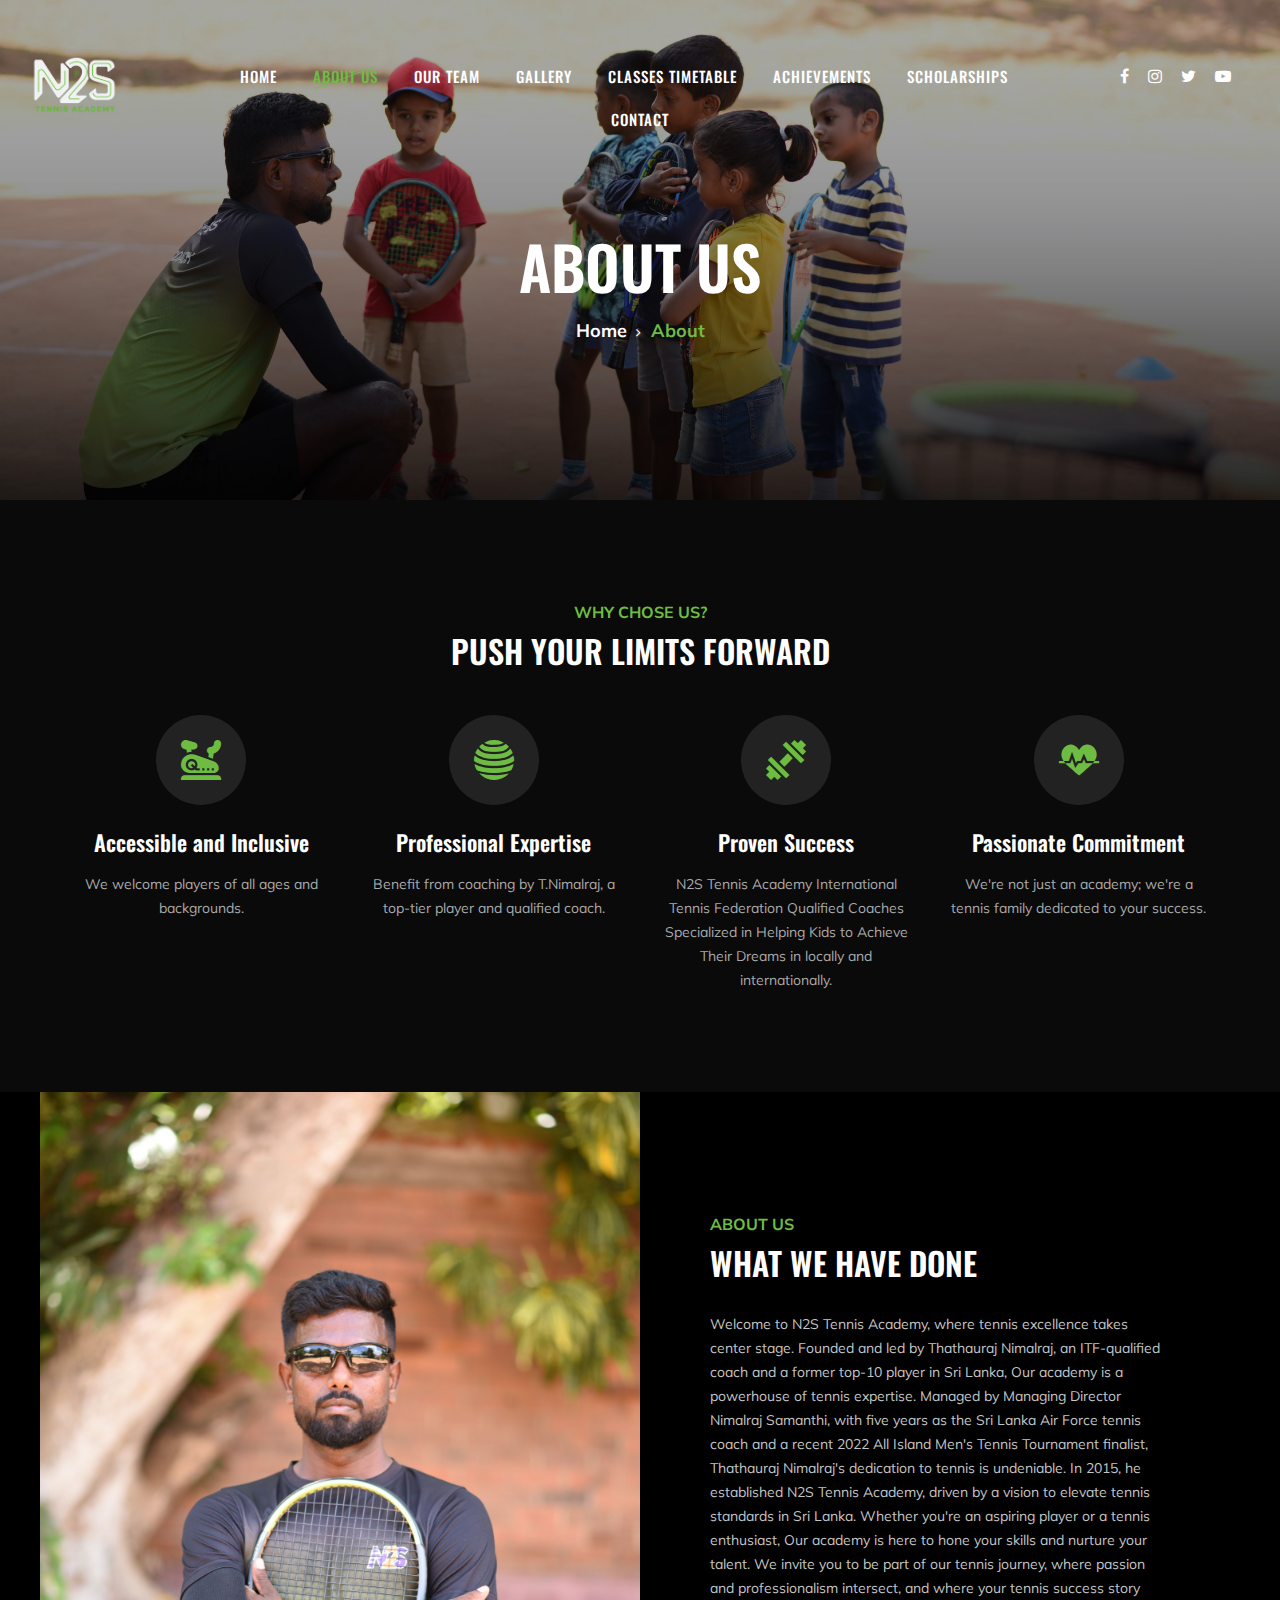
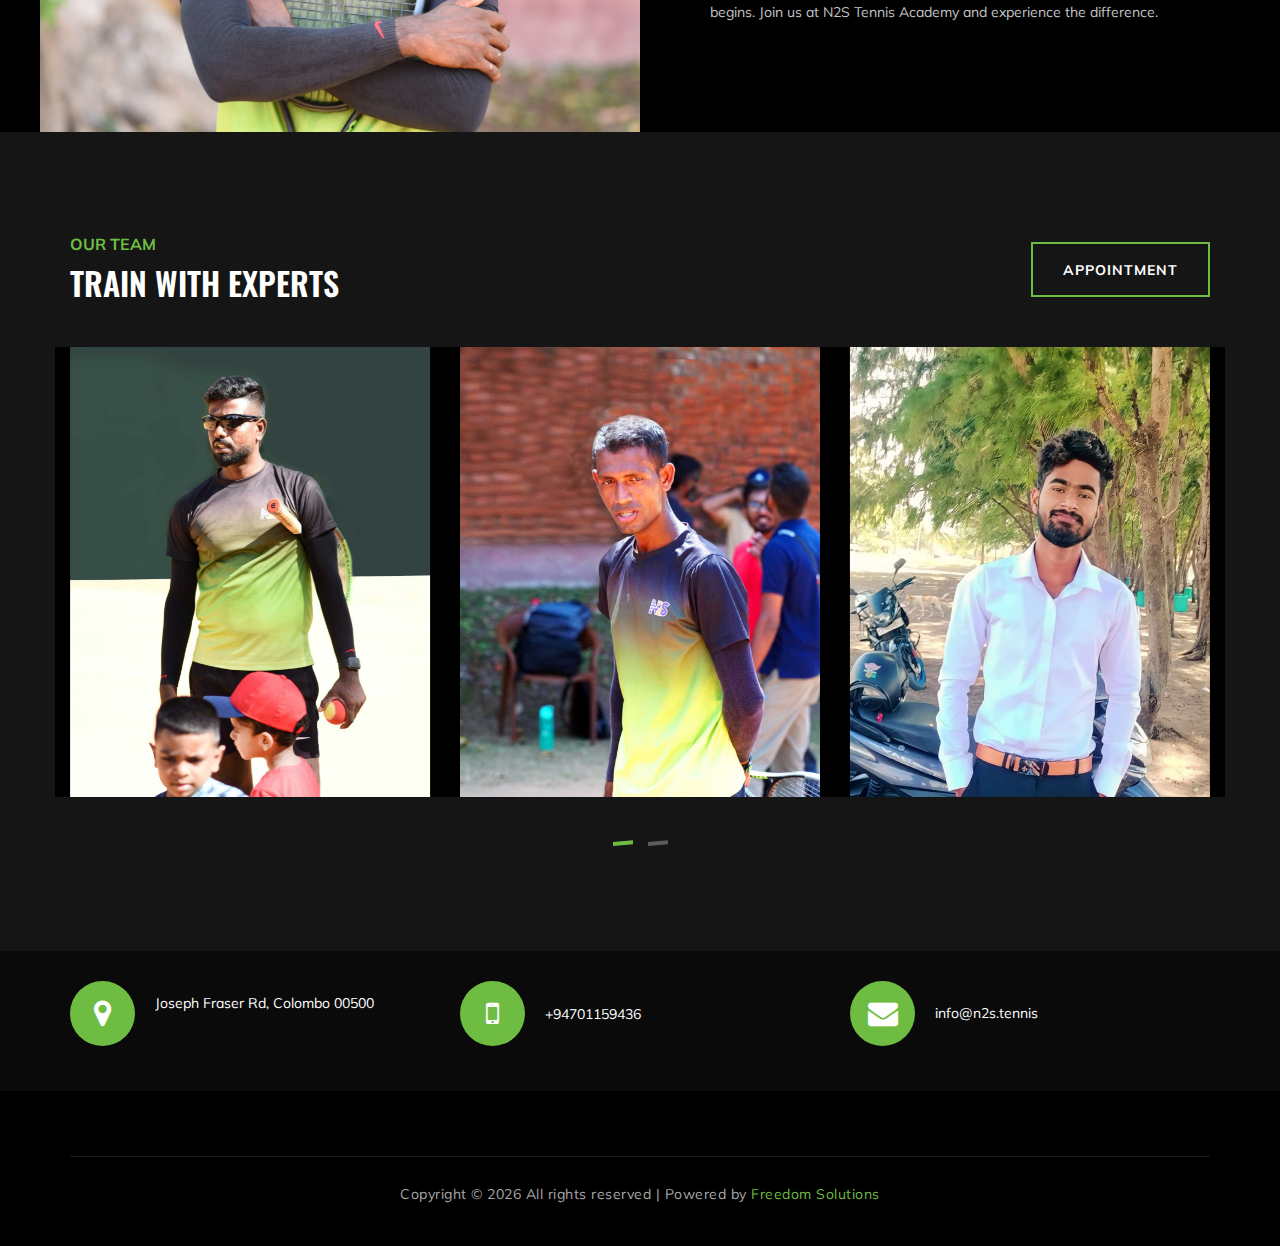
<file: about-us.html>
<!DOCTYPE html>
<html lang="zxx">

    <head>
        <meta charset="UTF-8">
        <meta name="description"
            content="Welcome to N2S Tennis Academy, where tennis excellence takes center stage. Founded and led by Thathauraj Nimalraj, an ITF-qualified coach and a former top-10 player in Sri Lanka, our academy is a powerhouse of tennis expertise. Managed by Managing Director Nimalraj Samanthi, with five years as the Sri Lanka Air Force tennis coach and a recent 2022 All Island Men's Tennis Tournament finalist, Thathauraj Nimalraj's dedication to tennis is undeniable. In 2015, he established N2S Tennis Academy, driven by a vision to elevate tennis standards in Sri Lanka. Whether you're an aspiring player or a tennis enthusiast, our academy is here to hone your skills and nurture your talent. We invite you to be part of our tennis journey, where passion and professionalism intersect, and where your tennis success story begins. Join us at N2S Tennis Academy and experience the difference.">
        <meta name="keywords"
            content="N2S Tennis Academy, tennis excellence, Thathauraj Nimalraj, ITF-qualified coach, top-10 player, Sri Lanka, Managing Director Nimalraj Samanthi, Sri Lanka Air Force, All Island Men's Tennis Tournament, tennis standards, aspiring player, tennis enthusiast, tennis journey, professionalism">
        <meta name="viewport" content="width=device-width, initial-scale=1.0">
        <link rel="icon" href="/img/favicon.ico" type="image/x-icon">
        <meta http-equiv="X-UA-Compatible" content="ie=edge">
        <title>N2S TENNIS ACADEMY | ABOUT</title>

        <!-- Google Font -->
        <link href="https://fonts.googleapis.com/css?family=Muli:300,400,500,600,700,800,900&display=swap"
            rel="stylesheet">
        <link href="https://fonts.googleapis.com/css?family=Oswald:300,400,500,600,700&display=swap" rel="stylesheet">

        <link rel="stylesheet" href="https://cdnjs.cloudflare.com/ajax/libs/font-awesome/6.4.2/css/all.min.css"
            integrity="sha512-z3gLpd7yknf1YoNbCzqRKc4qyor8gaKU1qmn+CShxbuBusANI9QpRohGBreCFkKxLhei6S9CQXFEbbKuqLg0DA=="
            crossorigin="anonymous" referrerpolicy="no-referrer" />

        <!-- Css Styles -->
        <link rel="stylesheet" href="css/bootstrap.min.css" type="text/css">
        <link rel="stylesheet" href="css/font-awesome.min.css" type="text/css">
        <link rel="stylesheet" href="css/flaticon.css" type="text/css">
        <link rel="stylesheet" href="css/owl.carousel.min.css" type="text/css">
        <link rel="stylesheet" href="css/barfiller.css" type="text/css">
        <link rel="stylesheet" href="css/magnific-popup.css" type="text/css">
        <link rel="stylesheet" href="css/slicknav.min.css" type="text/css">
        <link rel="stylesheet" href="css/style.css" type="text/css">
    </head>

    <body>
        <!-- Page Preloder -->
        <div id="preloder">
            <div class="loader"></div>
        </div>

        <!-- Offcanvas Menu Section Begin -->
        <div class="offcanvas-menu-overlay"></div>
        <div class="offcanvas-menu-wrapper">
            <div class="canvas-close">
                <i class="fa fa-close"></i>
            </div>
            <!-- <div class="canvas-search search-switch">
     <i class="fa fa-search"></i>
 </div> -->
            <nav class="canvas-menu mobile-menu">
                <ul>
                    <li><a href="./index.html">Home</a></li>
                    <li><a href="./about-us.html">About Us</a></li>
                    <!-- <li><a href="./classes.html">Classes</a></li> -->
                    <!-- <li><a href="./services.html">Services</a></li> -->
                    <li><a href="./team.html">Our Team</a></li>
                    <li><a href="./gallery.html">Gallery</a></li>
                    <li><a href="./class-timetable.html">Classes timetable</a></li>
                    <li><a href="./achievement.html">Achievements</a></li>
                    <li><a href="./scholarship.html">Scholarships</a></li>
                    <!-- <li><a href="#">Pages</a>
             <ul class="dropdown">
                 <li><a href="./about-us.html">About us</a></li>
                 <li><a href="./bmi-calculator.html">Bmi calculate</a></li>
                 <li><a href="./team.html">Our team</a></li>
             
                 <li><a href="./blog.html">Our blog</a></li>
                 <li><a href="./404.html">404</a></li>
             </ul>
         </li> -->
                    <li><a href="./contact.html">Contact</a></li>
                </ul>
            </nav>
            <div id="mobile-menu-wrap"></div>

            <div class="canvas-social">
                <a href="https://www.facebook.com/N2Stennis?mibextid=ZbWKwL"><i class="fa fa-facebook"></i></a>
                <a href="https://www.instagram.com/n2s.tennis.academy/"><i class="fa fa-instagram"></i></a>
                <a href="https://twitter.com/N2STENNIs"><i class="fa fa-twitter"></i></a>
                <a href="https://youtu.be/645gZFavmYo?si=E3ysGdzo98S190mF"><i class="fa fa-youtube-play"></i></a>
                <a href="https://www.tiktok.com/@nimalraj093?_t=8h1LkXaLdez&_r=1"><i
                        class="fa-brands fa-tiktok"></i></a>
            </div>
        </div>
        <!-- Offcanvas Menu Section End -->

        <!-- Header Section Begin -->
        <header class="header-section">
            <div class="container-fluid">
                <div class="row">
                    <div class="col-lg-2">
                        <div class="logo">
                            <a href="./index.html">
                                <img src="img/logo.png" alt="">
                            </a>
                        </div>
                    </div>
                    <div class="col-lg-8">
                        <nav class="nav-menu">
                            <ul>
                                <li><a href="./index.html">Home</a></li>
                                <li class="active"><a href="./about-us.html">About Us</a></li>
                                <!-- <li><a href="./class-details.html">Classes</a></li> -->
                                <!-- <li><a href="./services.html">Services</a></li> -->
                                <li><a href="./team.html">Our Team</a></li>
                                <li><a href="./gallery.html">Gallery</a></li>
                                <li><a href="./class-timetable.html">Classes timetable</a></li>
                                <li><a href="./achievement.html">Achievements</a></li>
                                <li><a href="./scholarship.html">Scholarships</a></li>
                                <!-- <li><a href="#">Pages</a>
                         <ul class="dropdown">
                             <li><a href="./about-us.html">About us</a></li>
                             <li><a href="./bmi-calculator.html">Bmi calculate</a></li>
                             <li><a href="./team.html">Our team</a></li>
                             
                             <li><a href="./blog.html">Our blog</a></li>
                             <li><a href="./404.html">404</a></li>
                         </ul>
                     </li> -->
                                <li><a href="./contact.html">Contact</a></li>
                            </ul>
                        </nav>
                    </div>
                    <div class="col-lg-2">
                        <div class="top-option">
                            <!-- <div class="to-search search-switch">
                     <i class="fa fa-search"></i>
                 </div> -->
                            <div class="to-social">
                                <a href="https://www.facebook.com/N2Stennis?mibextid=ZbWKwL"><i
                                        class="fa fa-facebook"></i></a>
                                <a href="https://www.instagram.com/n2s.tennis.academy/">
                                    <i class="fa fa-instagram"></i>

                                </a>
                                <a href="https://twitter.com/N2STENNIs"><i class="fa fa-twitter"></i></a>
                                <a href="https://youtu.be/645gZFavmYo?si=E3ysGdzo98S190mF"><i
                                        class="fa fa-youtube-play"></i></a>
                                <a href="https://www.tiktok.com/@nimalraj093?_t=8h1LkXaLdez&_r=1"><i
                                        class="fa-brands fa-tiktok"></i></a>

                            </div>
                        </div>
                    </div>
                </div>
                <div class="canvas-open">
                    <i class="fa fa-bars"></i>
                </div>
            </div>
        </header>
        <!-- Header End -->

        <!-- Breadcrumb Section Begin -->
        <section class="breadcrumb-section set-bg" data-setbg="img/breadcrumb-bg.jpg">
            <div class="container">
                <div class="row">
                    <div class="col-lg-12 text-center">
                        <div class="breadcrumb-text">
                            <h2>About us</h2>
                            <div class="bt-option">
                                <a href="./index.html">Home</a>
                                <span>About</span>
                            </div>
                        </div>
                    </div>
                </div>
            </div>
        </section>
        <!-- Breadcrumb Section End -->

        <!-- ChoseUs Section Begin -->
        <section class="choseus-section spad">
            <div class="container">
                <div class="row">
                    <div class="col-lg-12">
                        <div class="section-title">
                            <span>Why chose us?</span>
                            <h2>PUSH YOUR LIMITS FORWARD</h2>
                        </div>
                    </div>
                </div>
                <div class="row">
                    <div class="col-lg-3 col-sm-6">
                        <div class="cs-item">
                            <span class="flaticon-034-stationary-bike"></span>
                            <h4>Accessible and Inclusive</h4>
                            <p>We welcome players of all ages and backgrounds.</p>
                        </div>
                    </div>
                    <div class="col-lg-3 col-sm-6">
                        <div class="cs-item">
                            <span class="flaticon-016-fitness"></span>
                            <h4>Professional Expertise</h4>
                            <p>Benefit from coaching by T.Nimalraj, a top-tier player and qualified coach.</p>
                        </div>
                    </div>
                    <div class="col-lg-3 col-sm-6">
                        <div class="cs-item">
                            <span class="flaticon-002-dumbell"></span>
                            <h4>Proven Success</h4>
                            <p>N2S Tennis Academy International Tennis Federation Qualified Coaches Specialized in
                                Helping Kids to Achieve Their Dreams in locally and internationally.</p>
                        </div>
                    </div>
                    <div class="col-lg-3 col-sm-6">
                        <div class="cs-item">
                            <span class="flaticon-014-heart-beat"></span>
                            <h4>Passionate Commitment</h4>
                            <p>We're not just an academy; we're a tennis family dedicated to your success.</p>
                        </div>
                    </div>
                </div>
            </div>
        </section>
        <!-- ChoseUs Section End -->

        <!-- About US Section Begin -->
        <section class="aboutus-section" style="background-color: black;">
            <div class="container-fluid" style="max-width: 1200px; background-color: black;">
                <div class="row">
                    <div class="col-lg-6 p-0">
                        <div class="about-video set-bg" data-setbg="img/about-us.jpg">
                            <!-- <a href="https://www.youtube.com/watch?v=EzKkl64rRbM" class="play-btn video-popup"><i
                                    class="fa fa-caret-right"></i></a> -->
                        </div>
                    </div>
                    <div class="col-lg-6 p-0">
                        <div class="about-text">
                            <div class="section-title">
                                <span>About Us</span>
                                <h2>What we have done</h2>
                            </div>
                            <div class="at-desc">
                                <p>Welcome to N2S Tennis Academy, where tennis excellence takes center stage. Founded
                                    and led by Thathauraj Nimalraj, an ITF-qualified coach and a former top-10 player in
                                    Sri Lanka, Our academy is a powerhouse of tennis expertise. Managed by Managing
                                    Director Nimalraj Samanthi, with five years as the Sri Lanka Air Force tennis coach
                                    and a recent 2022 All Island Men's Tennis Tournament finalist, Thathauraj Nimalraj's
                                    dedication to tennis is undeniable. In 2015, he established N2S Tennis Academy,
                                    driven by a vision to elevate tennis standards in Sri Lanka.

                                    Whether you're an aspiring player or a tennis enthusiast, Our academy is here to
                                    hone your skills and nurture your talent. We invite you to be part of our tennis
                                    journey, where passion and professionalism intersect, and where your tennis success
                                    story begins. Join us at N2S Tennis Academy and experience the difference.
                                </p>
                            </div>
                            <!-- <div class="about-bar">
                                <div class="ab-item">
                                    <p>Body building</p>
                                    <div id="bar1" class="barfiller">
                                        <span class="fill" data-percentage="80"></span>
                                        <div class="tipWrap">
                                            <span class="tip"></span>
                                        </div>
                                    </div>
                                </div>
                                <div class="ab-item">
                                    <p>Training</p>
                                    <div id="bar2" class="barfiller">
                                        <span class="fill" data-percentage="85"></span>
                                        <div class="tipWrap">
                                            <span class="tip"></span>
                                        </div>
                                    </div>
                                </div>
                                <div class="ab-item">
                                    <p>Fitness</p>
                                    <div id="bar3" class="barfiller">
                                        <span class="fill" data-percentage="75"></span>
                                        <div class="tipWrap">
                                            <span class="tip"></span>
                                        </div>
                                    </div>
                                </div>
                            </div> -->
                        </div>
                    </div>
                </div>
            </div>
        </section>
        <!-- About US Section End -->

        <!-- Team Section Begin -->
        <section class="team-section spad">
            <div class="container">
                <div class="row">
                    <div class="col-lg-12">
                        <div class="team-title">
                            <div class="section-title">
                                <span>Our Team</span>
                                <h2>TRAIN WITH EXPERTS</h2>
                            </div>
                            <a href="/contact.html" class="primary-btn btn-normal appoinment-btn">appointment</a>
                        </div>
                    </div>
                </div>
                <div class="row">
                    <div class="ts-slider owl-carousel">
                        <div class="col-lg-4">
                            <div class="ts-item set-bg" data-setbg="img/team/team-1.jpg">
                                <div class="ts_text">
                                    <h4>T.Nimalraj</h4>
                                    <span>Head Coach</span>
                                </div>
                            </div>
                        </div>
                        <div class="col-lg-4">
                            <div class="ts-item set-bg" data-setbg="img/team/team-2.jpg">
                                <div class="ts_text">
                                    <h4>T.Minoshan</h4>
                                    <span>Coach</span>
                                </div>
                            </div>
                        </div>
                        <div class="col-lg-4">
                            <div class="ts-item set-bg" data-setbg="img/team/team-3.jpg">
                                <div class="ts_text">
                                    <h4>Shiyam</h4>
                                    <span>Coach</span>
                                </div>
                            </div>
                        </div>
                        <div class="col-lg-4">
                            <div class="ts-item set-bg" data-setbg="img/team/team-4.jpg">
                                <div class="ts_text">
                                    <h4>W.kumar</h4>
                                    <span>Physical fitness trainer</span>
                                </div>
                            </div>
                        </div>
                    </div>
                </div>
            </div>
        </section>
        <!-- Team Section End -->

        <!-- Banner Section Begin -->
        <!-- <section class="banner-section set-bg" data-setbg="img/banner-bg.png">
            <div class="container">
                <div class="row">
                    <div class="col-lg-12 text-center">
                        <div class="bs-text">
                            <h2>Elevate Your Game with N2S Tennis Academy</h2>
                            <div class="bt-tips">Unleash Your Tennis Potential and Pursue Excellence.</div>
                            <a href="./contact.html" class="primary-btn  btn-normal">Contact Us</a>
                        </div>
                    </div>
                </div>
            </div>
        </section> -->
        <!-- Banner Section End -->

        <!-- Testimonial Section Begin -->
        <!-- <section class="testimonial-section spad">
            <div class="container">
                <div class="row">
                    <div class="col-lg-12">
                        <div class="section-title">
                            <span>Testimonial</span>
                            <h2>Our cilent say</h2>
                        </div>
                    </div>
                </div>
                <div class="ts_slider owl-carousel">
                    <div class="ts_item">
                        <div class="row">
                            <div class="col-lg-12 text-center">
                                <div class="ti_pic">
                                    <img src="img/testimonial/testimonial-1.jpg" alt="">
                                </div>
                                <div class="ti_text">
                                    <p>Lorem ipsum dolor sit amet, consectetur adipiscing elit, sed do eiusmod tempor
                                        incididunt<br /> ut labore et dolore magna aliqua. Quis ipsum suspendisse
                                        ultrices
                                        gravida. Risus commodo<br /> viverra maecenas accumsan lacus vel facilisis.</p>
                                    <h5>Marshmello Gomez</h5>
                                    <div class="tt-rating">
                                        <i class="fa fa-star"></i>
                                        <i class="fa fa-star"></i>
                                        <i class="fa fa-star"></i>
                                        <i class="fa fa-star"></i>
                                        <i class="fa fa-star"></i>
                                    </div>
                                </div>
                            </div>
                        </div>
                    </div>
                    <div class="ts_item">
                        <div class="row">
                            <div class="col-lg-12 text-center">
                                <div class="ti_pic">
                                    <img src="img/testimonial/testimonial-2.jpg" alt="">
                                </div>
                                <div class="ti_text">
                                    <p>Lorem ipsum dolor sit amet, consectetur adipiscing elit, sed do eiusmod tempor
                                        incididunt<br /> ut labore et dolore magna aliqua. Quis ipsum suspendisse
                                        ultrices
                                        gravida. Risus commodo<br /> viverra maecenas accumsan lacus vel facilisis.</p>
                                    <h5>Marshmello Gomez</h5>
                                    <div class="tt-rating">
                                        <i class="fa fa-star"></i>
                                        <i class="fa fa-star"></i>
                                        <i class="fa fa-star"></i>
                                        <i class="fa fa-star"></i>
                                        <i class="fa fa-star"></i>
                                    </div>
                                </div>
                            </div>
                        </div>
                    </div>
                </div>
            </div>
        </section> -->
        <!-- Testimonial Section End -->

        <!-- Get In Touch Section Begin -->
        <div class="gettouch-section">
            <div class="container">
                <div class="row">
                    <div class="col-md-4">
                        <div class="gt-text">
                            <i class="fa fa-map-marker"></i>
                            <p>Joseph Fraser Rd, Colombo 00500</p>
                        </div>
                    </div>
                    <div class="col-md-4">
                        <div class="gt-text">
                            <i class="fa fa-mobile"></i>
                            <ul>
                                <li>+94701159436</li>
                            </ul>
                        </div>
                    </div>
                    <div class="col-md-4">
                        <div class="gt-text email">
                            <i class="fa fa-envelope"></i>
                            <p>info@n2s.tennis</p>
                        </div>
                    </div>
                </div>
            </div>
        </div>
        <!-- Get In Touch Section End -->

        <!-- Footer Section Begin -->
        <section class="footer-section">
            <div class="container">
                <!-- <div class="row">
                <div class="col-lg-4">
                    <div class="fs-about">
                        <div class="fa-logo">
                            <a href="#"><img src="img/logo.png" alt=""></a>
                        </div>
                        <p>Lorem ipsum dolor sit amet, consectetur adipiscing elit, sed do eiusmod tempor incididunt ut
                            labore dolore magna aliqua endisse ultrices gravida lorem.</p>
                        <div class="fa-social">
                            <a href="#"><i class="fa fa-facebook"></i></a>
                            <a href="#"><i class="fa fa-twitter"></i></a>
                            <a href="#"><i class="fa fa-youtube-play"></i></a>
                            <a href="#"><i class="fa fa-instagram"></i></a>
                            <a href="#"><i class="fa  fa-envelope-o"></i></a>
                        </div>
                    </div>
                </div>
                <div class="col-lg-2 col-md-3 col-sm-6">
                    <div class="fs-widget">
                        <h4>Useful links</h4>
                        <ul>
                            <li><a href="#">About</a></li>
                            <li><a href="#">Blog</a></li>
                            <li><a href="#">Classes</a></li>
                            <li><a href="#">Contact</a></li>
                        </ul>
                    </div>
                </div>
                <div class="col-lg-2 col-md-3 col-sm-6">
                    <div class="fs-widget">
                        <h4>Support</h4>
                        <ul>
                            <li><a href="#">Login</a></li>
                            <li><a href="#">My account</a></li>
                            <li><a href="#">Subscribe</a></li>
                            <li><a href="#">Contact</a></li>
                        </ul>
                    </div>
                </div>
                <div class="col-lg-4 col-md-6">
                    <div class="fs-widget">
                        <h4>Tips & Guides</h4>
                        <div class="fw-recent">
                            <h6><a href="#">Physical fitness may help prevent depression, anxiety</a></h6>
                            <ul>
                                <li>3 min read</li>
                                <li>20 Comment</li>
                            </ul>
                        </div>
                        <div class="fw-recent">
                            <h6><a href="#">Fitness: The best exercise to lose belly fat and tone up...</a></h6>
                            <ul>
                                <li>3 min read</li>
                                <li>20 Comment</li>
                            </ul>
                        </div>
                    </div>
                </div>
            </div> -->
                <div class="row">
                    <div class="col-lg-12 text-center">
                        <div class="copyright-text">
                            <p>
                                Copyright &copy;
                                <script>document.write(new Date().getFullYear());</script> All rights reserved | Powered
                                by <a href="https://freedomsolutions.lk" target="_blank">Freedom Solutions</a>
                            </p>
                        </div>
                    </div>
                </div>
            </div>
        </section>
        <!-- Footer Section End -->

        <!-- Search model Begin -->
        <div class="search-model">
            <div class="h-100 d-flex align-items-center justify-content-center">
                <div class="search-close-switch">+</div>
                <form class="search-model-form">
                    <input type="text" id="search-input" placeholder="Search here.....">
                </form>
            </div>
        </div>
        <!-- Search model end -->

        <!-- Js Plugins -->
        <script src="js/jquery-3.3.1.min.js"></script>
        <script src="js/bootstrap.min.js"></script>
        <script src="js/jquery.magnific-popup.min.js"></script>
        <script src="js/masonry.pkgd.min.js"></script>
        <script src="js/jquery.barfiller.js"></script>
        <script src="js/jquery.slicknav.js"></script>
        <script src="js/owl.carousel.min.js"></script>
        <script src="js/main.js"></script>


    </body>

</html>
</file>
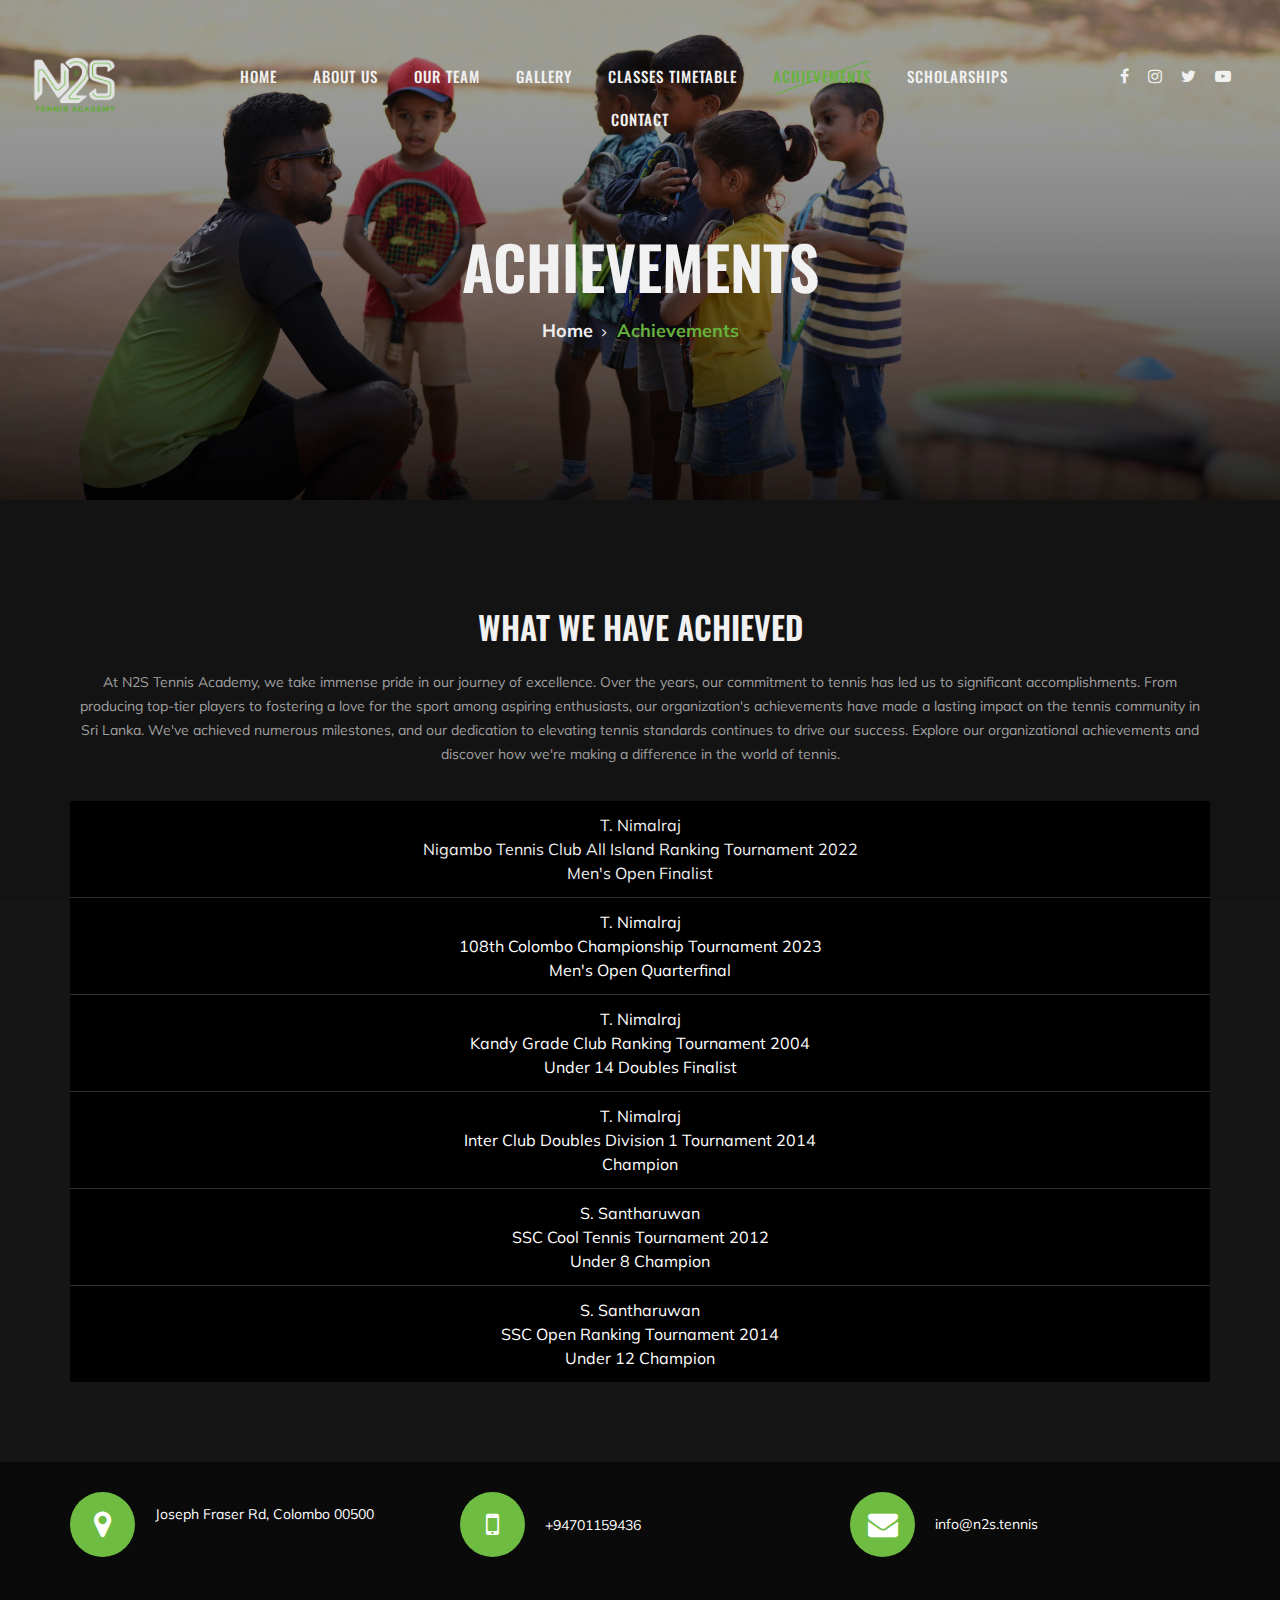
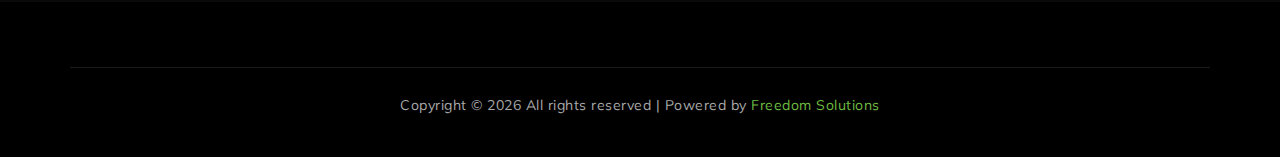
<file: achievement.html>
<!DOCTYPE html>
<html lang="zxx">

    <head>
        <meta charset="UTF-8">
        <meta name="description"
            content="Welcome to N2S Tennis Academy, where tennis excellence takes center stage. Founded and led by Thathauraj Nimalraj, an ITF-qualified coach and a former top-10 player in Sri Lanka, our academy is a powerhouse of tennis expertise. Managed by Managing Director Nimalraj Samanthi, with five years as the Sri Lanka Air Force tennis coach and a recent 2022 All Island Men's Tennis Tournament finalist, Thathauraj Nimalraj's dedication to tennis is undeniable. In 2015, he established N2S Tennis Academy, driven by a vision to elevate tennis standards in Sri Lanka. Whether you're an aspiring player or a tennis enthusiast, our academy is here to hone your skills and nurture your talent. We invite you to be part of our tennis journey, where passion and professionalism intersect, and where your tennis success story begins. Join us at N2S Tennis Academy and experience the difference.">
        <meta name="keywords"
            content="N2S Tennis Academy, tennis excellence, Thathauraj Nimalraj, ITF-qualified coach, top-10 player, Sri Lanka, Managing Director Nimalraj Samanthi, Sri Lanka Air Force, All Island Men's Tennis Tournament, tennis standards, aspiring player, tennis enthusiast, tennis journey, professionalism">
        <meta name="viewport" content="width=device-width, initial-scale=1.0">
        <link rel="icon" href="/img/favicon.ico" type="image/x-icon">
        <meta http-equiv="X-UA-Compatible" content="ie=edge">
        <title>N2S TENNIS ACADEMY | ACHIEVEMENTS</title>

        <!-- Google Font -->
        <link href="https://fonts.googleapis.com/css?family=Muli:300,400,500,600,700,800,900&display=swap"
            rel="stylesheet">
        <link href="https://fonts.googleapis.com/css?family=Oswald:300,400,500,600,700&display=swap" rel="stylesheet">

        <link rel="stylesheet" href="https://cdnjs.cloudflare.com/ajax/libs/font-awesome/6.4.2/css/all.min.css"
            integrity="sha512-z3gLpd7yknf1YoNbCzqRKc4qyor8gaKU1qmn+CShxbuBusANI9QpRohGBreCFkKxLhei6S9CQXFEbbKuqLg0DA=="
            crossorigin="anonymous" referrerpolicy="no-referrer" />

        <!-- Css Styles -->
        <link rel="stylesheet" href="css/bootstrap.min.css" type="text/css">
        <link rel="stylesheet" href="css/font-awesome.min.css" type="text/css">
        <link rel="stylesheet" href="css/flaticon.css" type="text/css">
        <link rel="stylesheet" href="css/owl.carousel.min.css" type="text/css">
        <link rel="stylesheet" href="css/barfiller.css" type="text/css">
        <link rel="stylesheet" href="css/magnific-popup.css" type="text/css">
        <link rel="stylesheet" href="css/slicknav.min.css" type="text/css">
        <link rel="stylesheet" href="css/style.css" type="text/css">
    </head>

    <body>
        <!-- Page Preloder -->
        <div id="preloder">
            <div class="loader"></div>
        </div>

        <!-- Offcanvas Menu Section Begin -->
        <div class="offcanvas-menu-overlay"></div>
        <div class="offcanvas-menu-wrapper">
            <div class="canvas-close">
                <i class="fa fa-close"></i>
            </div>
            <!-- <div class="canvas-search search-switch">
     <i class="fa fa-search"></i>
 </div> -->
            <nav class="canvas-menu mobile-menu">
                <ul>
                    <li><a href="./index.html">Home</a></li>
                    <li><a href="./about-us.html">About Us</a></li>
                    <!-- <li><a href="./classes.html">Classes</a></li> -->
                    <!-- <li><a href="./services.html">Services</a></li> -->
                    <li><a href="./team.html">Our Team</a></li>
                    <li><a href="./gallery.html">Gallery</a></li>
                    <li><a href="./class-timetable.html">Classes timetable</a></li>
                    <li><a href="./achievement.html">Achievements</a></li>
                    <li><a href="./scholarship.html">Scholarships</a></li>
                    <!-- <li><a href="#">Pages</a>
             <ul class="dropdown">
                 <li><a href="./about-us.html">About us</a></li>
                 <li><a href="./bmi-calculator.html">Bmi calculate</a></li>
                 <li><a href="./team.html">Our team</a></li>
             
                 <li><a href="./blog.html">Our blog</a></li>
                 <li><a href="./404.html">404</a></li>
             </ul>
         </li> -->
                    <li><a href="./contact.html">Contact</a></li>
                </ul>
            </nav>
            <div id="mobile-menu-wrap"></div>

            <div class="canvas-social">
                <a href="https://www.facebook.com/N2Stennis?mibextid=ZbWKwL"><i class="fa fa-facebook"></i></a>
                <a href="https://www.instagram.com/n2s.tennis.academy/"><i class="fa fa-instagram"></i></a>
                <a href="https://twitter.com/N2STENNIs"><i class="fa fa-twitter"></i></a>
                <a href="https://youtu.be/645gZFavmYo?si=E3ysGdzo98S190mF"><i class="fa fa-youtube-play"></i></a>
                <a href="https://www.tiktok.com/@nimalraj093?_t=8h1LkXaLdez&_r=1"><i
                        class="fa-brands fa-tiktok"></i></a>
            </div>
        </div>
        <!-- Offcanvas Menu Section End -->

        <!-- Header Section Begin -->
        <header class="header-section">
            <div class="container-fluid">
                <div class="row">
                    <div class="col-lg-2">
                        <div class="logo">
                            <a href="./index.html">
                                <img src="img/logo.png" alt="">
                            </a>
                        </div>
                    </div>
                    <div class="col-lg-8">
                        <nav class="nav-menu">
                            <ul>
                                <li><a href="./index.html">Home</a></li>
                                <li><a href="./about-us.html">About Us</a></li>
                                <!-- <li><a href="./class-details.html">Classes</a></li> -->
                                <!-- <li><a href="./services.html">Services</a></li> -->
                                <li><a href="./team.html">Our Team</a></li>
                                <li><a href="./gallery.html">Gallery</a></li>
                                <li><a href="./class-timetable.html">Classes timetable</a></li>
                                <li class="active"><a href="./achievement.html">Achievements</a></li>
                                <li><a href="./scholarship.html">Scholarships</a></li>
                                <!-- <li><a href="#">Pages</a>
                         <ul class="dropdown">
                             <li><a href="./about-us.html">About us</a></li>
                             <li><a href="./bmi-calculator.html">Bmi calculate</a></li>
                             <li><a href="./team.html">Our team</a></li>
                             
                             <li><a href="./blog.html">Our blog</a></li>
                             <li><a href="./404.html">404</a></li>
                         </ul>
                     </li> -->
                                <li><a href="./contact.html">Contact</a></li>
                            </ul>
                        </nav>
                    </div>
                    <div class="col-lg-2">
                        <div class="top-option">
                            <!-- <div class="to-search search-switch">
                     <i class="fa fa-search"></i>
                 </div> -->
                            <div class="to-social">
                                <a href="https://www.facebook.com/N2Stennis?mibextid=ZbWKwL"><i
                                        class="fa fa-facebook"></i></a>
                                <a href="https://www.instagram.com/n2s.tennis.academy/">
                                    <i class="fa fa-instagram"></i>

                                </a>
                                <a href="https://twitter.com/N2STENNIs"><i class="fa fa-twitter"></i></a>
                                <a href="https://youtu.be/645gZFavmYo?si=E3ysGdzo98S190mF"><i
                                        class="fa fa-youtube-play"></i></a>
                                <a href="https://www.tiktok.com/@nimalraj093?_t=8h1LkXaLdez&_r=1"><i
                                        class="fa-brands fa-tiktok"></i></a>

                            </div>
                        </div>
                    </div>
                </div>
                <div class="canvas-open">
                    <i class="fa fa-bars"></i>
                </div>
            </div>
        </header>
        <!-- Header End -->

        <!-- Breadcrumb Section Begin -->
        <section class="breadcrumb-section set-bg" data-setbg="img/breadcrumb-bg.jpg">
            <div class="container">
                <div class="row">
                    <div class="col-lg-12 text-center">
                        <div class="breadcrumb-text">
                            <h2>ACHIEVEMENTS</h2>
                            <div class="bt-option">
                                <a href="./index.html">Home</a>
                                <span>Achievements</span>
                            </div>
                        </div>
                    </div>
                </div>
            </div>
        </section>
        <!-- Breadcrumb Section End -->

        <!-- Classes Section Begin -->
        <section class="classes-section spad">
            <div class="container">
                <div class="row">
                    <div class="col-lg-12">
                        <div class="section-title">
                            <h2>What we have achieved</h2>
                            <br>
                            <p>At N2S Tennis Academy, we take immense pride in our journey of excellence. Over the
                                years, our commitment to tennis has led us to significant accomplishments. From
                                producing top-tier players to fostering a love for the sport among aspiring enthusiasts,
                                our organization's achievements have made a lasting impact on the tennis community in
                                Sri Lanka. We've achieved numerous milestones, and our dedication to elevating tennis
                                standards continues to drive our success. Explore our organizational achievements and
                                discover how we're making a difference in the world of tennis.</p>
                        </div>
                    </div>
                </div>
                <ul class="list-group list-group-flush" style="color: #fff;">
                    <li class="list-group-item">T. Nimalraj
                        <ul>
                            <li>Nigambo Tennis Club All Island Ranking Tournament 2022</li>
                            <li>Men's Open Finalist</li>
                        </ul>
                    </li>
                    <li class="list-group-item">T. Nimalraj
                        <ul>
                            <li>108th Colombo Championship Tournament 2023</li>
                            <li>Men's Open Quarterfinal</li>
                        </ul>
                    </li>
                    <li class="list-group-item">T. Nimalraj
                        <ul>
                            <li>Kandy Grade Club Ranking Tournament 2004</li>
                            <li>Under 14 Doubles Finalist</li>
                        </ul>
                    </li>
                    <li class="list-group-item">T. Nimalraj
                        <ul>
                            <li>Inter Club Doubles Division 1 Tournament 2014</li>
                            <li>Champion</li>
                        </ul>
                    </li>
                    <li class="list-group-item">S. Santharuwan
                        <ul>
                            <li>SSC Cool Tennis Tournament 2012</li>
                            <li>Under 8 Champion</li>
                        </ul>
                    </li>
                    <li class="list-group-item">S. Santharuwan
                        <ul>
                            <li>SSC Open Ranking Tournament 2014</li>
                            <li>Under 12 Champion</li>
                        </ul>
                    </li>
                </ul>

                
            </div>
        </section>
        <!-- ChoseUs Section End -->

        <!-- Get In Touch Section Begin -->
        <div class="gettouch-section">
            <div class="container">
                <div class="row">
                    <div class="col-md-4">
                        <div class="gt-text">
                            <i class="fa fa-map-marker"></i>
                            <p>Joseph Fraser Rd, Colombo 00500</p>
                        </div>
                    </div>
                    <div class="col-md-4">
                        <div class="gt-text">
                            <i class="fa fa-mobile"></i>
                            <ul>
                                <li>+94701159436</li>
                            </ul>
                        </div>
                    </div>
                    <div class="col-md-4">
                        <div class="gt-text email">
                            <i class="fa fa-envelope"></i>
                            <p>info@n2s.tennis</p>
                        </div>
                    </div>
                </div>
            </div>
        </div>
        <!-- Get In Touch Section End -->

        <!-- Footer Section Begin -->
        <section class="footer-section">
            <div class="container">
                <!-- <div class="row">
                <div class="col-lg-4">
                    <div class="fs-about">
                        <div class="fa-logo">
                            <a href="#"><img src="img/logo.png" alt=""></a>
                        </div>
                        <p>Lorem ipsum dolor sit amet, consectetur adipiscing elit, sed do eiusmod tempor incididunt ut
                            labore dolore magna aliqua endisse ultrices gravida lorem.</p>
                        <div class="fa-social">
                            <a href="#"><i class="fa fa-facebook"></i></a>
                            <a href="#"><i class="fa fa-twitter"></i></a>
                            <a href="#"><i class="fa fa-youtube-play"></i></a>
                            <a href="#"><i class="fa fa-instagram"></i></a>
                            <a href="#"><i class="fa  fa-envelope-o"></i></a>
                        </div>
                    </div>
                </div>
                <div class="col-lg-2 col-md-3 col-sm-6">
                    <div class="fs-widget">
                        <h4>Useful links</h4>
                        <ul>
                            <li><a href="#">About</a></li>
                            <li><a href="#">Blog</a></li>
                            <li><a href="#">Classes</a></li>
                            <li><a href="#">Contact</a></li>
                        </ul>
                    </div>
                </div>
                <div class="col-lg-2 col-md-3 col-sm-6">
                    <div class="fs-widget">
                        <h4>Support</h4>
                        <ul>
                            <li><a href="#">Login</a></li>
                            <li><a href="#">My account</a></li>
                            <li><a href="#">Subscribe</a></li>
                            <li><a href="#">Contact</a></li>
                        </ul>
                    </div>
                </div>
                <div class="col-lg-4 col-md-6">
                    <div class="fs-widget">
                        <h4>Tips & Guides</h4>
                        <div class="fw-recent">
                            <h6><a href="#">Physical fitness may help prevent depression, anxiety</a></h6>
                            <ul>
                                <li>3 min read</li>
                                <li>20 Comment</li>
                            </ul>
                        </div>
                        <div class="fw-recent">
                            <h6><a href="#">Fitness: The best exercise to lose belly fat and tone up...</a></h6>
                            <ul>
                                <li>3 min read</li>
                                <li>20 Comment</li>
                            </ul>
                        </div>
                    </div>
                </div>
            </div> -->
                <div class="row">
                    <div class="col-lg-12 text-center">
                        <div class="copyright-text">
                            <p>
                                Copyright &copy;
                                <script>document.write(new Date().getFullYear());</script> All rights reserved | Powered
                                by <a href="https://freedomsolutions.lk" target="_blank">Freedom Solutions</a>
                            </p>
                        </div>
                    </div>
                </div>
            </div>
        </section>
        <!-- Footer Section End -->

        <!-- Search model Begin -->
        <div class="search-model">
            <div class="h-100 d-flex align-items-center justify-content-center">
                <div class="search-close-switch">+</div>
                <form class="search-model-form">
                    <input type="text" id="search-input" placeholder="Search here.....">
                </form>
            </div>
        </div>
        <!-- Search model end -->

        <!-- Js Plugins -->
        <script src="js/jquery-3.3.1.min.js"></script>
        <script src="js/bootstrap.min.js"></script>
        <script src="js/jquery.magnific-popup.min.js"></script>
        <script src="js/masonry.pkgd.min.js"></script>
        <script src="js/jquery.barfiller.js"></script>
        <script src="js/jquery.slicknav.js"></script>
        <script src="js/owl.carousel.min.js"></script>
        <script src="js/main.js"></script>


    </body>

</html>
</file>
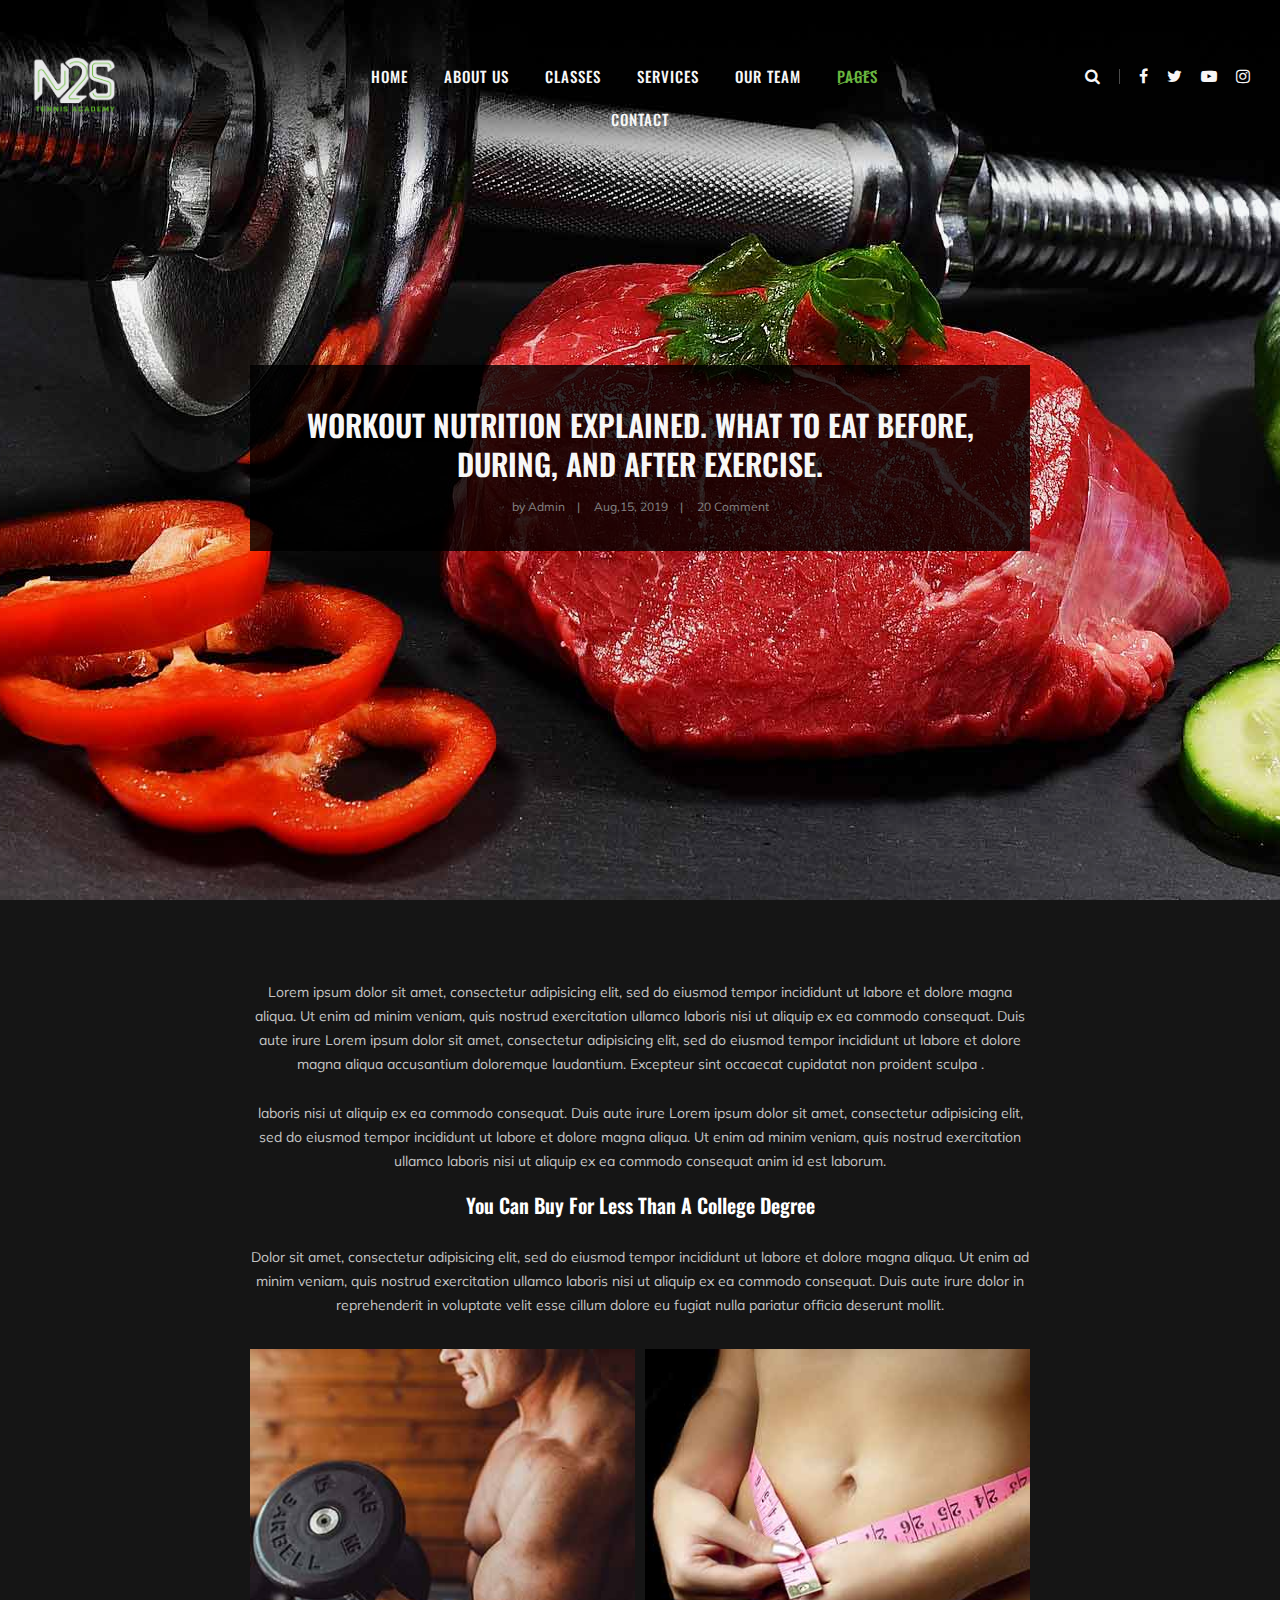
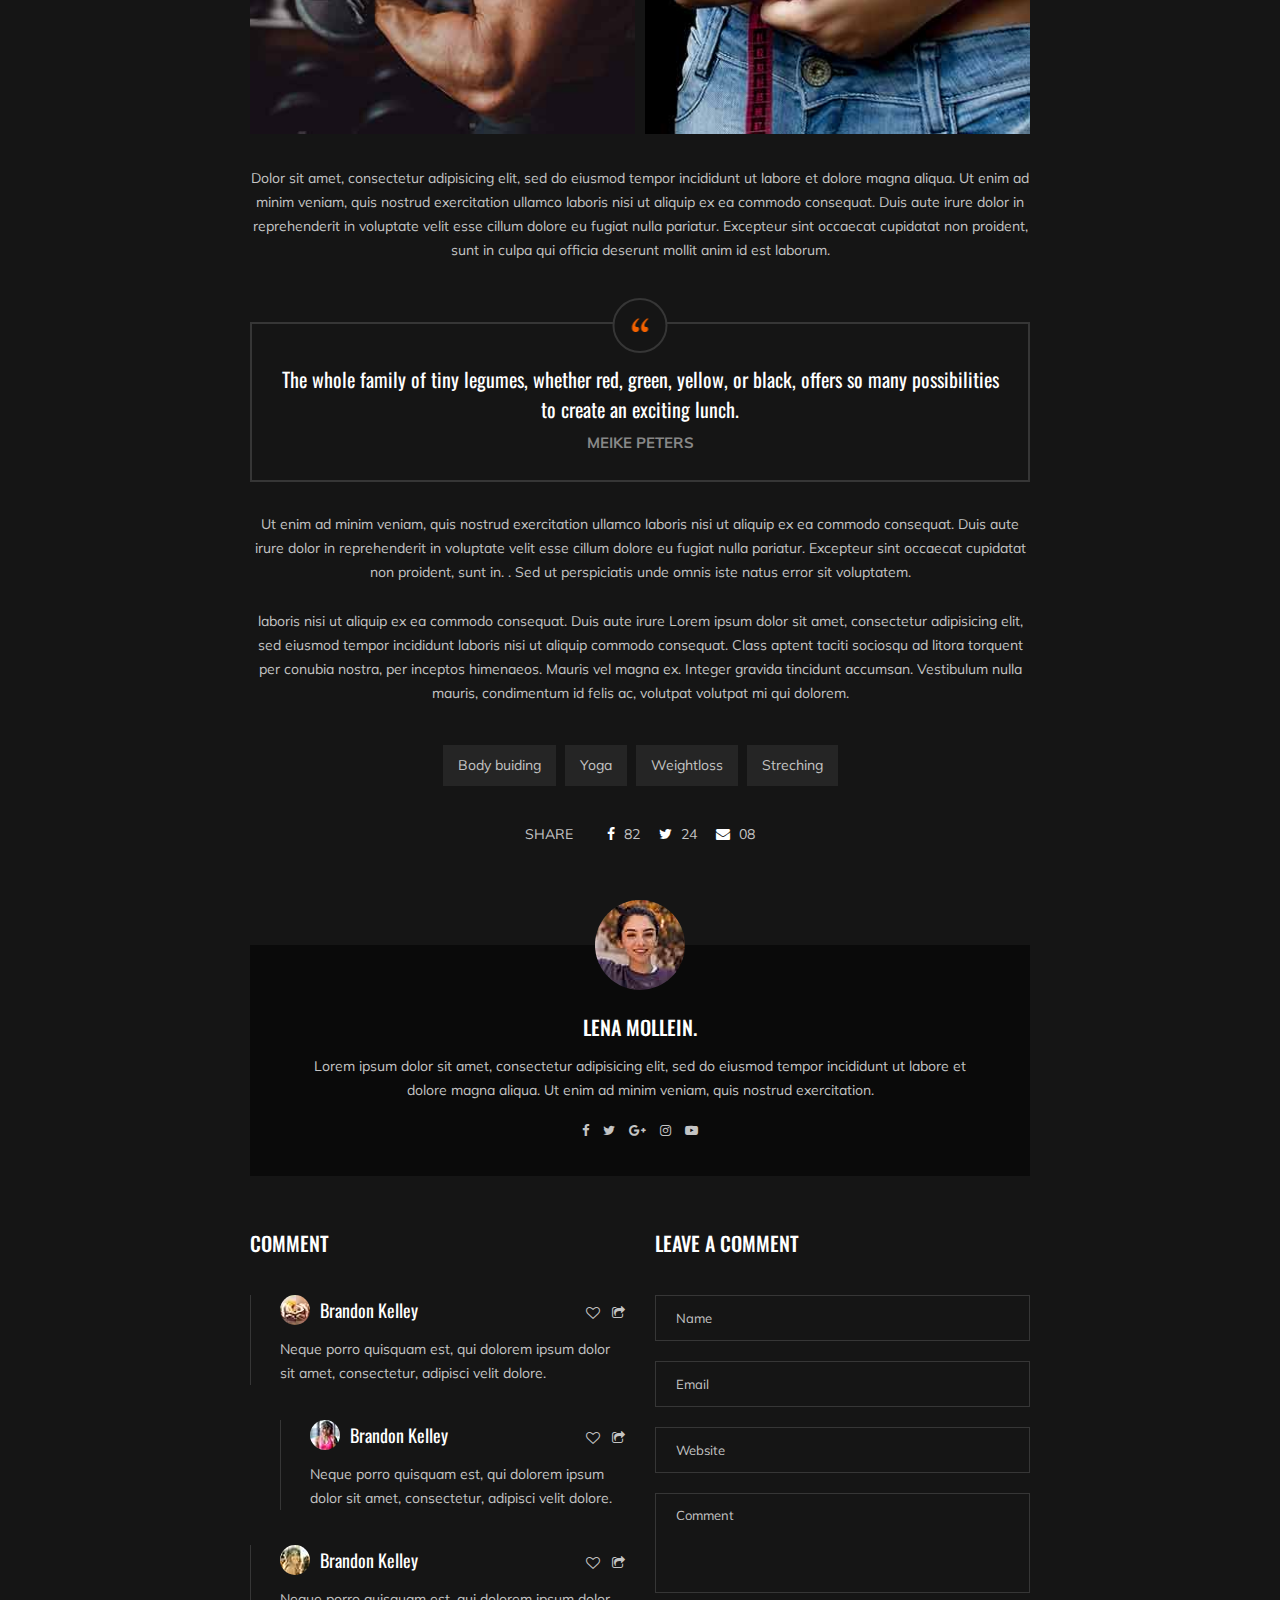
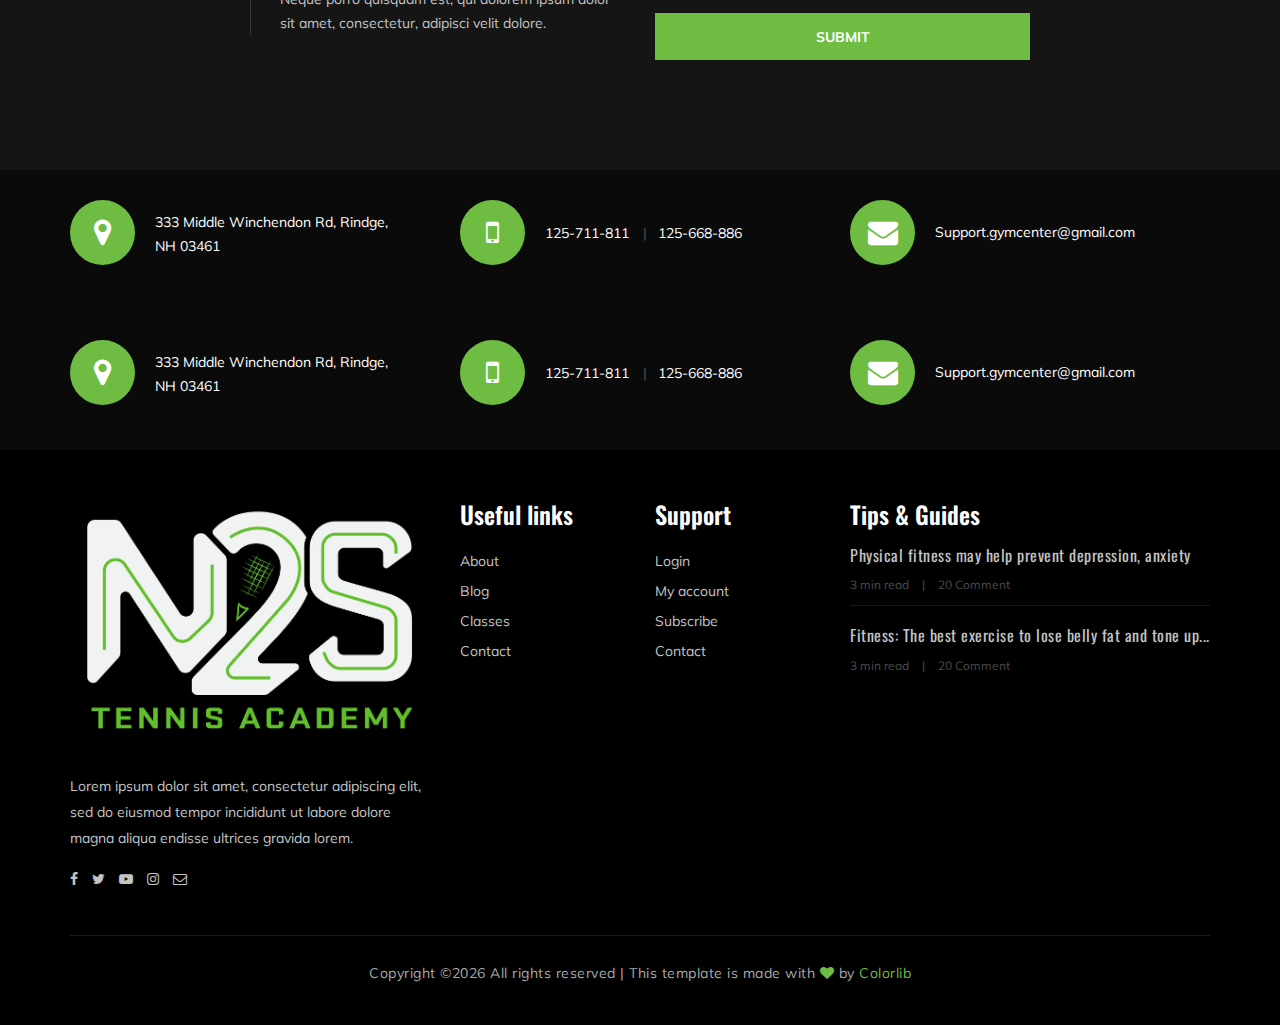
<file: blog-details.html>
<!DOCTYPE html>
<html lang="zxx">

<head>
    <meta charset="UTF-8">
    <meta name="description" content="Gym Template">
    <meta name="keywords" content="Gym, unica, creative, html">
    <meta name="viewport" content="width=device-width, initial-scale=1.0">
    <meta http-equiv="X-UA-Compatible" content="ie=edge">
    <title>Gym | Template</title>

    <!-- Google Font -->
    <link href="https://fonts.googleapis.com/css?family=Muli:300,400,500,600,700,800,900&display=swap" rel="stylesheet">
    <link href="https://fonts.googleapis.com/css?family=Oswald:300,400,500,600,700&display=swap" rel="stylesheet">

    <!-- Css Styles -->
    <link rel="stylesheet" href="css/bootstrap.min.css" type="text/css">
    <link rel="stylesheet" href="css/font-awesome.min.css" type="text/css">
    <link rel="stylesheet" href="css/flaticon.css" type="text/css">
    <link rel="stylesheet" href="css/owl.carousel.min.css" type="text/css">
    <link rel="stylesheet" href="css/barfiller.css" type="text/css">
    <link rel="stylesheet" href="css/magnific-popup.css" type="text/css">
    <link rel="stylesheet" href="css/slicknav.min.css" type="text/css">
    <link rel="stylesheet" href="css/style.css" type="text/css">
</head>

<body>
    <!-- Page Preloder -->
    <div id="preloder">
        <div class="loader"></div>
    </div>

    <!-- Offcanvas Menu Section Begin -->
    <div class="offcanvas-menu-overlay"></div>
    <div class="offcanvas-menu-wrapper">
        <div class="canvas-close">
            <i class="fa fa-close"></i>
        </div>
        <div class="canvas-search search-switch">
            <i class="fa fa-search"></i>
        </div>
        <nav class="canvas-menu mobile-menu">
            <ul>
                <li><a href="./index.html">Home</a></li>
                <li><a href="./about-us.html">About Us</a></li>
                <li><a href="./class-details.html">Classes</a></li>
                <li><a href="./services.html">Services</a></li>
                <li><a href="./team.html">Our Team</a></li>
                <li><a href="#">Pages</a>
                    <ul class="dropdown">
                        <li><a href="./about-us.html">About us</a></li>
                        <li><a href="./class-timetable.html">Classes timetable</a></li>
                        <li><a href="./bmi-calculator.html">Bmi calculate</a></li>
                        <li><a href="./team.html">Our team</a></li>
                        <li><a href="./gallery.html">Gallery</a></li>
                        <li><a href="./blog.html">Our blog</a></li>
                        <li><a href="./404.html">404</a></li>
                    </ul>
                </li>
                <li><a href="./contact.html">Contact</a></li>
            </ul>
        </nav>
        <div id="mobile-menu-wrap"></div>
        <div class="canvas-social">
            <a href="#"><i class="fa fa-facebook"></i></a>
            <a href="#"><i class="fa fa-twitter"></i></a>
            <a href="#"><i class="fa fa-youtube-play"></i></a>
            <a href="#"><i class="fa fa-instagram"></i></a>
        </div>
    </div>
    <!-- Offcanvas Menu Section End -->

    <!-- Header Section Begin -->
    <header class="header-section">
        <div class="container-fluid">
            <div class="row">
                <div class="col-lg-3">
                    <div class="logo">
                        <a href="./index.html">
                            <img src="img/logo.png" alt="">
                        </a>
                    </div>
                </div>
                <div class="col-lg-6">
                    <nav class="nav-menu">
                        <ul>
                            <li><a href="./index.html">Home</a></li>
                            <li><a href="./about-us.html">About Us</a></li>
                            <li><a href="./class-details.html">Classes</a></li>
                            <li><a href="./services.html">Services</a></li>
                            <li><a href="./team.html">Our Team</a></li>
                            <li class="active"><a href="#">Pages</a>
                                <ul class="dropdown">
                                    <li><a href="./about-us.html">About us</a></li>
                                    <li><a href="./class-timetable.html">Classes timetable</a></li>
                                    <li><a href="./bmi-calculator.html">Bmi calculate</a></li>
                                    <li><a href="./team.html">Our team</a></li>
                                    <li><a href="./gallery.html">Gallery</a></li>
                                    <li><a href="./blog.html">Our blog</a></li>
                                    <li><a href="./404.html">404</a></li>
                                </ul>
                            </li>
                            <li><a href="./contact.html">Contact</a></li>
                        </ul>
                    </nav>
                </div>
                <div class="col-lg-3">
                    <div class="top-option">
                        <div class="to-search search-switch">
                            <i class="fa fa-search"></i>
                        </div>
                        <div class="to-social">
                            <a href="#"><i class="fa fa-facebook"></i></a>
                            <a href="#"><i class="fa fa-twitter"></i></a>
                            <a href="#"><i class="fa fa-youtube-play"></i></a>
                            <a href="#"><i class="fa fa-instagram"></i></a>
                        </div>
                    </div>
                </div>
            </div>
            <div class="canvas-open">
                <i class="fa fa-bars"></i>
            </div>
        </div>
    </header>
    <!-- Header End -->

    <!-- Blog Details Hero Section Begin -->
    <section class="blog-details-hero set-bg" data-setbg="img/blog/details/details-hero.jpg">
        <div class="container">
            <div class="row">
                <div class="col-lg-8 p-0 m-auto">
                    <div class="bh-text">
                        <h3>Workout nutrition explained. What to eat before, during, and after exercise.</h3>
                        <ul>
                            <li>by Admin</li>
                            <li>Aug,15, 2019</li>
                            <li>20 Comment</li>
                        </ul>
                    </div>
                </div>
            </div>
        </div>
    </section>
    <!-- Blog Details Hero Section End -->

    <!-- Blog Details Section Begin -->
    <section class="blog-details-section spad">
        <div class="container">
            <div class="row">
                <div class="col-lg-8 p-0 m-auto">
                    <div class="blog-details-text">
                        <div class="blog-details-title">
                            <p>Lorem ipsum dolor sit amet, consectetur adipisicing elit, sed do eiusmod tempor
                                incididunt ut labore et dolore magna aliqua. Ut enim ad minim veniam, quis nostrud
                                exercitation ullamco laboris nisi ut aliquip ex ea commodo consequat. Duis aute irure
                                Lorem ipsum dolor sit amet, consectetur adipisicing elit, sed do eiusmod tempor
                                incididunt ut labore et dolore magna aliqua accusantium doloremque laudantium. Excepteur
                                sint occaecat cupidatat non proident sculpa .</p>
                            <p>laboris nisi ut aliquip ex ea commodo consequat. Duis aute irure Lorem ipsum dolor sit
                                amet, consectetur adipisicing elit, sed do eiusmod tempor incididunt ut labore et dolore
                                magna aliqua. Ut enim ad minim veniam, quis nostrud exercitation ullamco laboris nisi ut
                                aliquip ex ea commodo consequat anim id est laborum.</p>
                            <h5>You Can Buy For Less Than A College Degree</h5>
                            <p>Dolor sit amet, consectetur adipisicing elit, sed do eiusmod tempor incididunt ut labore
                                et dolore magna aliqua. Ut enim ad minim veniam, quis nostrud exercitation ullamco
                                laboris nisi ut aliquip ex ea commodo consequat. Duis aute irure dolor in reprehenderit
                                in voluptate velit esse cillum dolore eu fugiat nulla pariatur officia deserunt mollit.
                            </p>
                        </div>
                        <div class="blog-details-pic">
                            <div class="blog-details-pic-item">
                                <img src="img/blog/details/details-1.jpg" alt="">
                            </div>
                            <div class="blog-details-pic-item">
                                <img src="img/blog/details/details-2.jpg" alt="">
                            </div>
                        </div>
                        <div class="blog-details-desc">
                            <p>Dolor sit amet, consectetur adipisicing elit, sed do eiusmod tempor incididunt ut labore
                                et dolore magna aliqua. Ut enim ad minim veniam, quis nostrud exercitation ullamco
                                laboris nisi ut aliquip ex ea commodo consequat. Duis aute irure dolor in reprehenderit
                                in voluptate velit esse cillum dolore eu fugiat nulla pariatur. Excepteur sint occaecat
                                cupidatat non proident, sunt in culpa qui officia deserunt mollit anim id est laborum.
                            </p>
                        </div>
                        <div class="blog-details-quote">
                            <div class="quote-icon">
                                <img src="img/blog/details/quote-left.png" alt="">
                            </div>
                            <h5>The whole family of tiny legumes, whether red, green, yellow, or black, offers so many
                                possibilities to create an exciting lunch.</h5>
                            <span>MEIKE PETERS</span>
                        </div>
                        <div class="blog-details-more-desc">
                            <p>Ut enim ad minim veniam, quis nostrud exercitation ullamco laboris nisi ut aliquip ex ea
                                commodo consequat. Duis aute irure dolor in reprehenderit in voluptate velit esse cillum
                                dolore eu fugiat nulla pariatur. Excepteur sint occaecat cupidatat non proident, sunt
                                in. . Sed ut perspiciatis unde omnis iste natus error sit voluptatem.</p>
                            <p>laboris nisi ut aliquip ex ea commodo consequat. Duis aute irure Lorem ipsum dolor sit
                                amet, consectetur adipisicing elit, sed eiusmod tempor incididunt laboris nisi ut
                                aliquip commodo consequat. Class aptent taciti sociosqu ad litora torquent per conubia
                                nostra, per inceptos himenaeos. Mauris vel magna ex. Integer gravida tincidunt accumsan.
                                Vestibulum nulla mauris, condimentum id felis ac, volutpat volutpat mi qui dolorem.</p>
                        </div>
                        <div class="blog-details-tag-share">
                            <div class="tags">
                                <a href="#">Body buiding</a>
                                <a href="#">Yoga</a>
                                <a href="#">Weightloss</a>
                                <a href="#">Streching</a>
                            </div>
                            <div class="share">
                                <span>Share</span>
                                <a href="#"><i class="fa fa-facebook"></i> 82</a>
                                <a href="#"><i class="fa fa-twitter"></i> 24</a>
                                <a href="#"><i class="fa fa-envelope"></i> 08</a>
                            </div>
                        </div>
                        <div class="blog-details-author">
                            <div class="ba-pic">
                                <img src="img/blog/details/blog-profile.jpg" alt="">
                            </div>
                            <div class="ba-text">
                                <h5>Lena Mollein.</h5>
                                <p>Lorem ipsum dolor sit amet, consectetur adipisicing elit, sed do eiusmod tempor
                                    incididunt ut labore et dolore magna aliqua. Ut enim ad minim veniam, quis nostrud
                                    exercitation.</p>
                                <div class="bp-social">
                                    <a href="#"><i class="fa fa-facebook"></i></a>
                                    <a href="#"><i class="fa fa-twitter"></i></a>
                                    <a href="#"><i class="fa fa-google-plus"></i></a>
                                    <a href="#"><i class="fa fa-instagram"></i></a>
                                    <a href="#"><i class="fa fa-youtube-play"></i></a>
                                </div>
                            </div>
                        </div>
                        <div class="row">
                            <div class="col-lg-6">
                                <div class="comment-option">
                                    <h5 class="co-title">Comment</h5>
                                    <div class="co-item">
                                        <div class="co-widget">
                                            <a href="#"><i class="fa fa-heart-o"></i></a>
                                            <a href="#"><i class="fa fa-share-square-o"></i></a>
                                        </div>
                                        <div class="co-pic">
                                            <img src="img/blog/details/comment-1.jpg" alt="">
                                            <h5>Brandon Kelley</h5>
                                        </div>
                                        <div class="co-text">
                                            <p>Neque porro quisquam est, qui dolorem ipsum dolor sit amet, consectetur,
                                                adipisci velit dolore.</p>
                                        </div>
                                    </div>
                                    <div class="co-item reply-comment">
                                        <div class="co-widget">
                                            <a href="#"><i class="fa fa-heart-o"></i></a>
                                            <a href="#"><i class="fa fa-share-square-o"></i></a>
                                        </div>
                                        <div class="co-pic">
                                            <img src="img/blog/details/comment-2.jpg" alt="">
                                            <h5>Brandon Kelley</h5>
                                        </div>
                                        <div class="co-text">
                                            <p>Neque porro quisquam est, qui dolorem ipsum dolor sit amet, consectetur,
                                                adipisci velit dolore.</p>
                                        </div>
                                    </div>
                                    <div class="co-item">
                                        <div class="co-widget">
                                            <a href="#"><i class="fa fa-heart-o"></i></a>
                                            <a href="#"><i class="fa fa-share-square-o"></i></a>
                                        </div>
                                        <div class="co-pic">
                                            <img src="img/blog/details/comment-3.jpg" alt="">
                                            <h5>Brandon Kelley</h5>
                                        </div>
                                        <div class="co-text">
                                            <p>Neque porro quisquam est, qui dolorem ipsum dolor sit amet, consectetur,
                                                adipisci velit dolore.</p>
                                        </div>
                                    </div>
                                </div>
                            </div>
                            <div class="col-lg-6">
                                <div class="leave-comment">
                                    <h5>Leave a comment</h5>
                                    <form action="#">
                                        <input type="text" placeholder="Name">
                                        <input type="text" placeholder="Email">
                                        <input type="text" placeholder="Website">
                                        <textarea placeholder="Comment"></textarea>
                                        <button type="submit">Submit</button>
                                    </form>
                                </div>
                            </div>
                        </div>
                    </div>
                </div>
            </div>
        </div>
    </section>
    <!-- Blog Details Section End -->

    <!-- Get In Touch Section Begin -->
    <div class="gettouch-section">
        <div class="container">
            <div class="row">
                <div class="col-lg-4">
                    <div class="gt-text">
                        <i class="fa fa-map-marker"></i>
                        <p>333 Middle Winchendon Rd, Rindge,<br/> NH 03461</p>
                    </div>
                </div>
                <div class="col-lg-4">
                    <div class="gt-text">
                        <i class="fa fa-mobile"></i>
                        <ul>
                            <li>125-711-811</li>
                            <li>125-668-886</li>
                        </ul>
                    </div>
                </div>
                <div class="col-lg-4">
                    <div class="gt-text email">
                        <i class="fa fa-envelope"></i>
                        <p>Support.gymcenter@gmail.com</p>
                    </div>
                </div>
            </div>
        </div>
    </div>
    <!-- Get In Touch Section End -->

    <!-- Get In Touch Section Begin -->
    <div class="gettouch-section">
        <div class="container">
            <div class="row">
                <div class="col-md-4">
                    <div class="gt-text">
                        <i class="fa fa-map-marker"></i>
                        <p>333 Middle Winchendon Rd, Rindge,<br/> NH 03461</p>
                    </div>
                </div>
                <div class="col-md-4">
                    <div class="gt-text">
                        <i class="fa fa-mobile"></i>
                        <ul>
                            <li>125-711-811</li>
                            <li>125-668-886</li>
                        </ul>
                    </div>
                </div>
                <div class="col-md-4">
                    <div class="gt-text email">
                        <i class="fa fa-envelope"></i>
                        <p>Support.gymcenter@gmail.com</p>
                    </div>
                </div>
            </div>
        </div>
    </div>
    <!-- Get In Touch Section End -->

    <!-- Footer Section Begin -->
    <section class="footer-section">
        <div class="container">
            <div class="row">
                <div class="col-lg-4">
                    <div class="fs-about">
                        <div class="fa-logo">
                            <a href="#"><img src="img/logo.png" alt=""></a>
                        </div>
                        <p>Lorem ipsum dolor sit amet, consectetur adipiscing elit, sed do eiusmod tempor incididunt ut
                            labore dolore magna aliqua endisse ultrices gravida lorem.</p>
                        <div class="fa-social">
                            <a href="#"><i class="fa fa-facebook"></i></a>
                            <a href="#"><i class="fa fa-twitter"></i></a>
                            <a href="#"><i class="fa fa-youtube-play"></i></a>
                            <a href="#"><i class="fa fa-instagram"></i></a>
                            <a href="#"><i class="fa  fa-envelope-o"></i></a>
                        </div>
                    </div>
                </div>
                <div class="col-lg-2 col-md-3 col-sm-6">
                    <div class="fs-widget">
                        <h4>Useful links</h4>
                        <ul>
                            <li><a href="#">About</a></li>
                            <li><a href="#">Blog</a></li>
                            <li><a href="#">Classes</a></li>
                            <li><a href="#">Contact</a></li>
                        </ul>
                    </div>
                </div>
                <div class="col-lg-2 col-md-3 col-sm-6">
                    <div class="fs-widget">
                        <h4>Support</h4>
                        <ul>
                            <li><a href="#">Login</a></li>
                            <li><a href="#">My account</a></li>
                            <li><a href="#">Subscribe</a></li>
                            <li><a href="#">Contact</a></li>
                        </ul>
                    </div>
                </div>
                <div class="col-lg-4 col-md-6">
                    <div class="fs-widget">
                        <h4>Tips & Guides</h4>
                        <div class="fw-recent">
                            <h6><a href="#">Physical fitness may help prevent depression, anxiety</a></h6>
                            <ul>
                                <li>3 min read</li>
                                <li>20 Comment</li>
                            </ul>
                        </div>
                        <div class="fw-recent">
                            <h6><a href="#">Fitness: The best exercise to lose belly fat and tone up...</a></h6>
                            <ul>
                                <li>3 min read</li>
                                <li>20 Comment</li>
                            </ul>
                        </div>
                    </div>
                </div>
            </div>
            <div class="row">
                <div class="col-lg-12 text-center">
                    <div class="copyright-text">
                        <p><!-- Link back to Colorlib can't be removed. Template is licensed under CC BY 3.0. -->
  Copyright &copy;<script>document.write(new Date().getFullYear());</script> All rights reserved | This template is made with <i class="fa fa-heart" aria-hidden="true"></i> by <a href="https://colorlib.com" target="_blank">Colorlib</a>
  <!-- Link back to Colorlib can't be removed. Template is licensed under CC BY 3.0. --></p>
                    </div>
                </div>
            </div>
        </div>
    </section>
    <!-- Footer Section End -->

    <!-- Js Plugins -->
    <script src="js/jquery-3.3.1.min.js"></script>
    <script src="js/bootstrap.min.js"></script>
    <script src="js/jquery.magnific-popup.min.js"></script>
    <script src="js/masonry.pkgd.min.js"></script>
    <script src="js/jquery.barfiller.js"></script>
    <script src="js/jquery.slicknav.js"></script>
    <script src="js/owl.carousel.min.js"></script>
    <script src="js/main.js"></script>



</body>

</html>
</file>
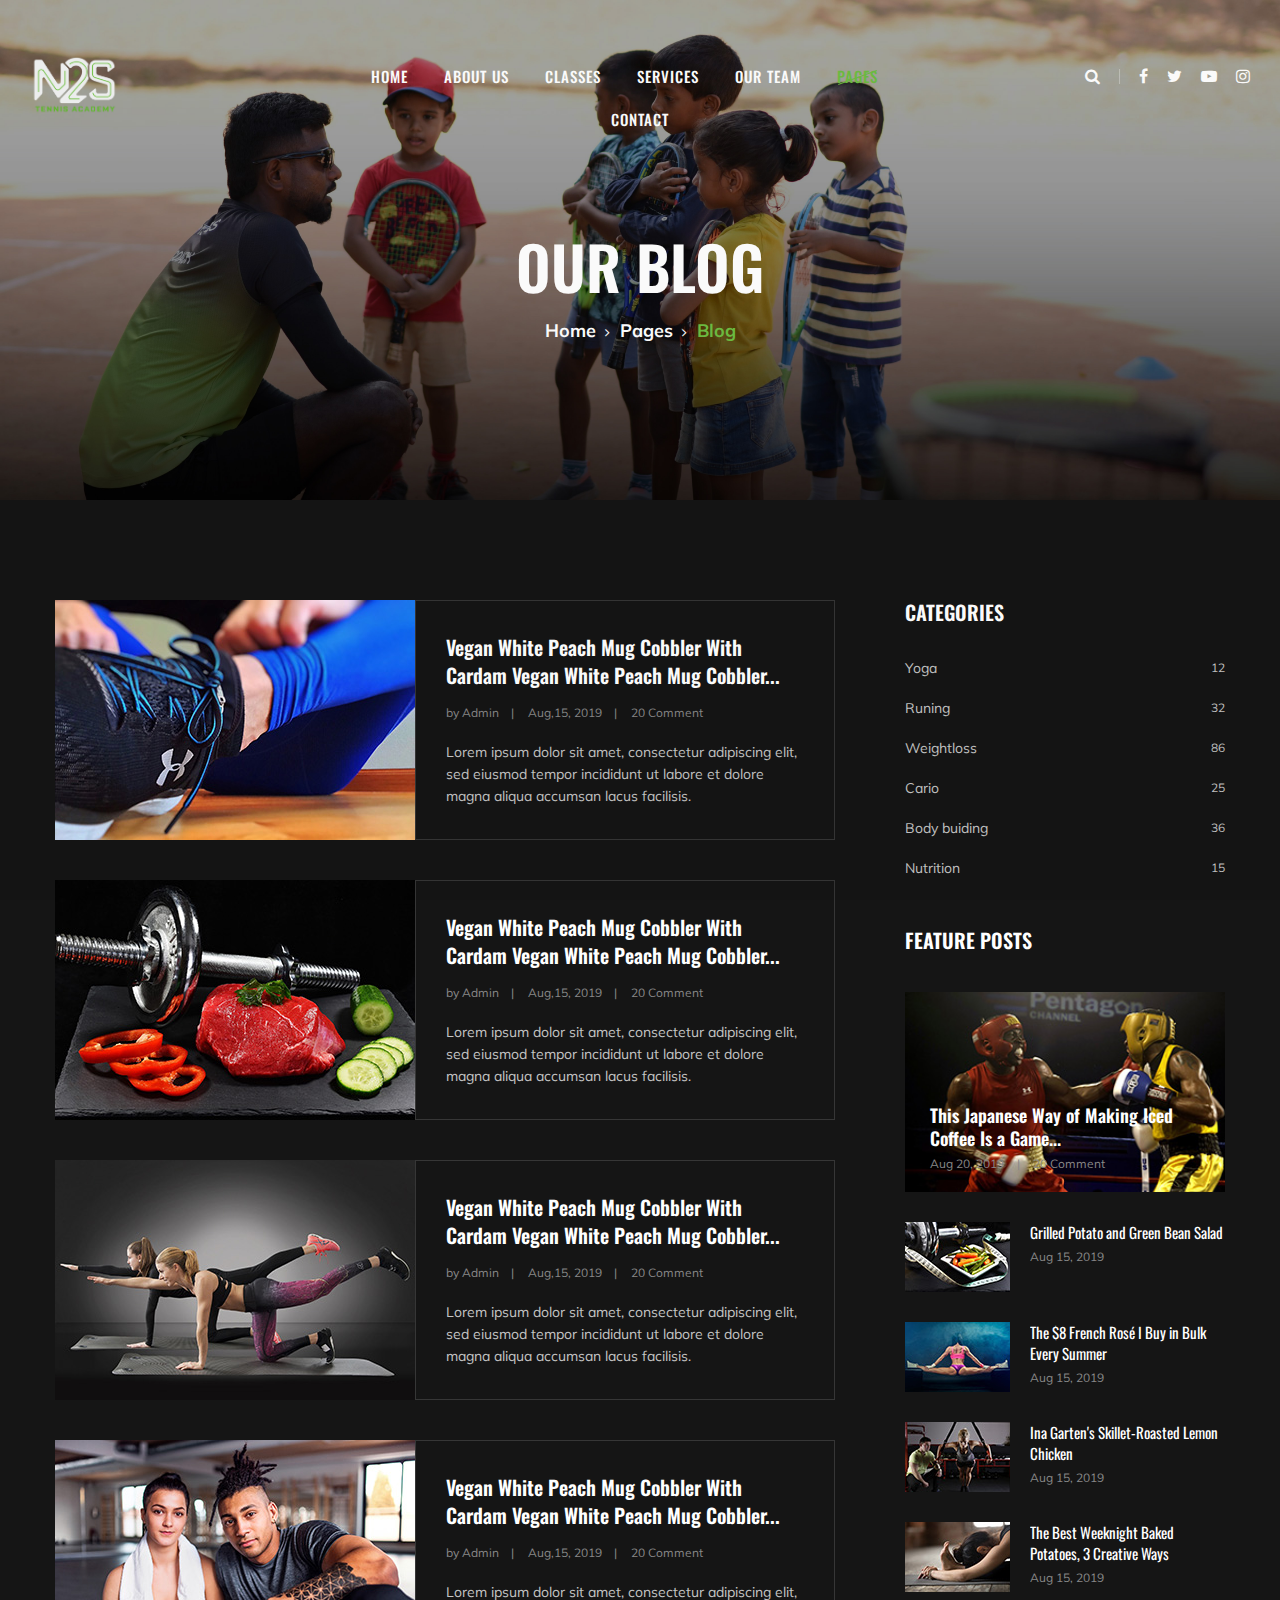
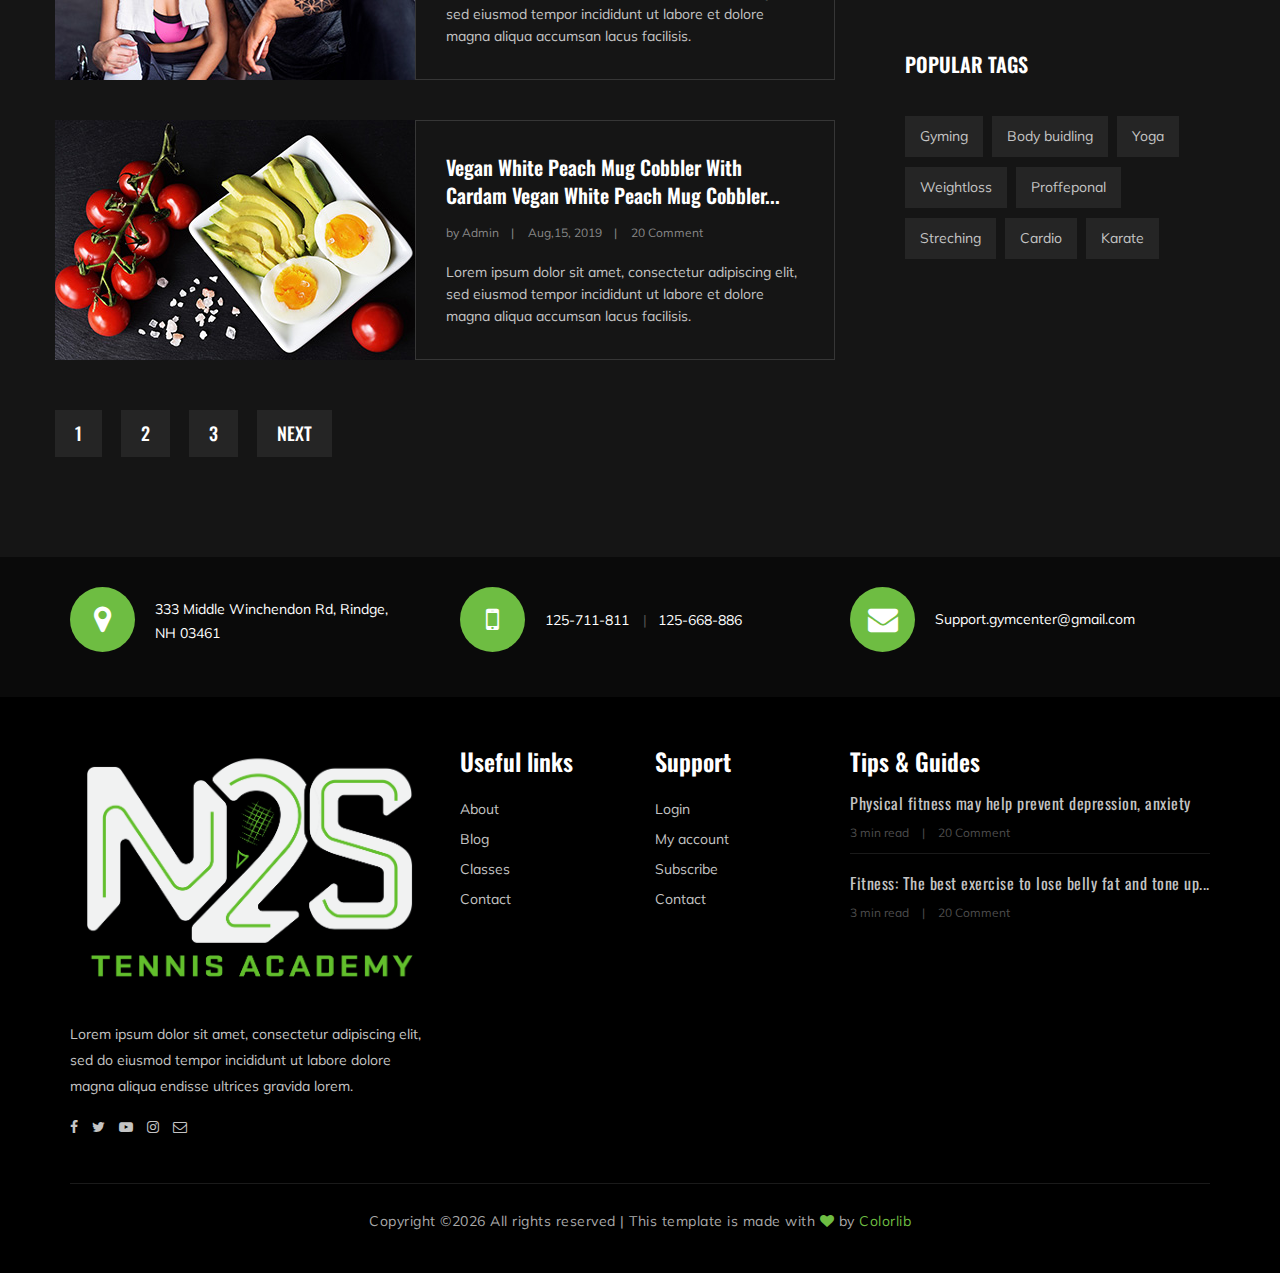
<file: blog.html>
<!DOCTYPE html>
<html lang="zxx">

<head>
    <meta charset="UTF-8">
    <meta name="description" content="Gym Template">
    <meta name="keywords" content="Gym, unica, creative, html">
    <meta name="viewport" content="width=device-width, initial-scale=1.0">
    <meta http-equiv="X-UA-Compatible" content="ie=edge">
    <title>Gym | Template</title>

    <!-- Google Font -->
    <link href="https://fonts.googleapis.com/css?family=Muli:300,400,500,600,700,800,900&display=swap" rel="stylesheet">
    <link href="https://fonts.googleapis.com/css?family=Oswald:300,400,500,600,700&display=swap" rel="stylesheet">

    <!-- Css Styles -->
    <link rel="stylesheet" href="css/bootstrap.min.css" type="text/css">
    <link rel="stylesheet" href="css/font-awesome.min.css" type="text/css">
    <link rel="stylesheet" href="css/flaticon.css" type="text/css">
    <link rel="stylesheet" href="css/owl.carousel.min.css" type="text/css">
    <link rel="stylesheet" href="css/barfiller.css" type="text/css">
    <link rel="stylesheet" href="css/magnific-popup.css" type="text/css">
    <link rel="stylesheet" href="css/slicknav.min.css" type="text/css">
    <link rel="stylesheet" href="css/style.css" type="text/css">
</head>

<body>
    <!-- Page Preloder -->
    <div id="preloder">
        <div class="loader"></div>
    </div>

    <!-- Offcanvas Menu Section Begin -->
    <div class="offcanvas-menu-overlay"></div>
    <div class="offcanvas-menu-wrapper">
        <div class="canvas-close">
            <i class="fa fa-close"></i>
        </div>
        <div class="canvas-search search-switch">
            <i class="fa fa-search"></i>
        </div>
        <nav class="canvas-menu mobile-menu">
            <ul>
                <li><a href="./index.html">Home</a></li>
                <li><a href="./about-us.html">About Us</a></li>
                <li><a href="./class-details.html">Classes</a></li>
                <li><a href="./services.html">Services</a></li>
                <li><a href="./team.html">Our Team</a></li>
                <li><a href="#">Pages</a>
                    <ul class="dropdown">
                        <li><a href="./about-us.html">About us</a></li>
                        <li><a href="./class-timetable.html">Classes timetable</a></li>
                        <li><a href="./bmi-calculator.html">Bmi calculate</a></li>
                        <li><a href="./team.html">Our team</a></li>
                        <li><a href="./gallery.html">Gallery</a></li>
                        <li><a href="./blog.html">Our blog</a></li>
                        <li><a href="./404.html">404</a></li>
                    </ul>
                </li>
                <li><a href="./contact.html">Contact</a></li>
            </ul>
        </nav>
        <div id="mobile-menu-wrap"></div>
        <div class="canvas-social">
            <a href="#"><i class="fa fa-facebook"></i></a>
            <a href="#"><i class="fa fa-twitter"></i></a>
            <a href="#"><i class="fa fa-youtube-play"></i></a>
            <a href="#"><i class="fa fa-instagram"></i></a>
        </div>
    </div>
    <!-- Offcanvas Menu Section End -->

    <!-- Header Section Begin -->
    <header class="header-section">
        <div class="container-fluid">
            <div class="row">
                <div class="col-lg-3">
                    <div class="logo">
                        <a href="./index.html">
                            <img src="img/logo.png" alt="">
                        </a>
                    </div>
                </div>
                <div class="col-lg-6">
                    <nav class="nav-menu">
                        <ul>
                            <li><a href="./index.html">Home</a></li>
                            <li><a href="./about-us.html">About Us</a></li>
                            <li><a href="./class-details.html">Classes</a></li>
                            <li><a href="./services.html">Services</a></li>
                            <li><a href="./team.html">Our Team</a></li>
                            <li class="active"><a href="#">Pages</a>
                                <ul class="dropdown">
                                    <li><a href="./about-us.html">About us</a></li>
                                    <li><a href="./class-timetable.html">Classes timetable</a></li>
                                    <li><a href="./bmi-calculator.html">Bmi calculate</a></li>
                                    <li><a href="./team.html">Our team</a></li>
                                    <li><a href="./gallery.html">Gallery</a></li>
                                    <li><a href="./blog.html">Our blog</a></li>
                                    <li><a href="./404.html">404</a></li>
                                </ul>
                            </li>
                            <li><a href="./contact.html">Contact</a></li>
                        </ul>
                    </nav>
                </div>
                <div class="col-lg-3">
                    <div class="top-option">
                        <div class="to-search search-switch">
                            <i class="fa fa-search"></i>
                        </div>
                        <div class="to-social">
                            <a href="#"><i class="fa fa-facebook"></i></a>
                            <a href="#"><i class="fa fa-twitter"></i></a>
                            <a href="#"><i class="fa fa-youtube-play"></i></a>
                            <a href="#"><i class="fa fa-instagram"></i></a>
                        </div>
                    </div>
                </div>
            </div>
            <div class="canvas-open">
                <i class="fa fa-bars"></i>
            </div>
        </div>
    </header>
    <!-- Header End -->

    <!-- Breadcrumb Section Begin -->
    <section class="breadcrumb-section set-bg" data-setbg="img/breadcrumb-bg.jpg">
        <div class="container">
            <div class="row">
                <div class="col-lg-12 text-center">
                    <div class="breadcrumb-text">
                        <h2>Our Blog</h2>
                        <div class="bt-option">
                            <a href="./index.html">Home</a>
                            <a href="#">Pages</a>
                            <span>Blog</span>
                        </div>
                    </div>
                </div>
            </div>
        </div>
    </section>
    <!-- Breadcrumb Section End -->

    <!-- Blog Section Begin -->
    <section class="blog-section spad">
        <div class="container">
            <div class="row">
                <div class="col-lg-8 p-0">
                    <div class="blog-item">
                        <div class="bi-pic">
                            <img src="img/blog/blog-1.jpg" alt="">
                        </div>
                        <div class="bi-text">
                            <h5><a href="./blog-details.html">Vegan White Peach Mug Cobbler With Cardam Vegan White Peach Mug
                                    Cobbler...</a></h5>
                            <ul>
                                <li>by Admin</li>
                                <li>Aug,15, 2019</li>
                                <li>20 Comment</li>
                            </ul>
                            <p>Lorem ipsum dolor sit amet, consectetur adipiscing elit, sed eiusmod tempor incididunt ut
                                labore et dolore magna aliqua accumsan lacus facilisis.</p>
                        </div>
                    </div>
                    <div class="blog-item">
                        <div class="bi-pic">
                            <img src="img/blog/blog-2.jpg" alt="">
                        </div>
                        <div class="bi-text">
                            <h5><a href="./blog-details.html">Vegan White Peach Mug Cobbler With Cardam Vegan White Peach Mug
                                    Cobbler...</a></h5>
                            <ul>
                                <li>by Admin</li>
                                <li>Aug,15, 2019</li>
                                <li>20 Comment</li>
                            </ul>
                            <p>Lorem ipsum dolor sit amet, consectetur adipiscing elit, sed eiusmod tempor incididunt ut
                                labore et dolore magna aliqua accumsan lacus facilisis.</p>
                        </div>
                    </div>
                    <div class="blog-item">
                        <div class="bi-pic">
                            <img src="img/blog/blog-3.jpg" alt="">
                        </div>
                        <div class="bi-text">
                            <h5><a href="./blog-details.html">Vegan White Peach Mug Cobbler With Cardam Vegan White Peach Mug
                                    Cobbler...</a></h5>
                            <ul>
                                <li>by Admin</li>
                                <li>Aug,15, 2019</li>
                                <li>20 Comment</li>
                            </ul>
                            <p>Lorem ipsum dolor sit amet, consectetur adipiscing elit, sed eiusmod tempor incididunt ut
                                labore et dolore magna aliqua accumsan lacus facilisis.</p>
                        </div>
                    </div>
                    <div class="blog-item">
                        <div class="bi-pic">
                            <img src="img/blog/blog-4.jpg" alt="">
                        </div>
                        <div class="bi-text">
                            <h5><a href="./blog-details.html">Vegan White Peach Mug Cobbler With Cardam Vegan White Peach Mug
                                    Cobbler...</a></h5>
                            <ul>
                                <li>by Admin</li>
                                <li>Aug,15, 2019</li>
                                <li>20 Comment</li>
                            </ul>
                            <p>Lorem ipsum dolor sit amet, consectetur adipiscing elit, sed eiusmod tempor incididunt ut
                                labore et dolore magna aliqua accumsan lacus facilisis.</p>
                        </div>
                    </div>
                    <div class="blog-item">
                        <div class="bi-pic">
                            <img src="img/blog/blog-5.jpg" alt="">
                        </div>
                        <div class="bi-text">
                            <h5><a href="./blog-details.html">Vegan White Peach Mug Cobbler With Cardam Vegan White Peach Mug
                                    Cobbler...</a></h5>
                            <ul>
                                <li>by Admin</li>
                                <li>Aug,15, 2019</li>
                                <li>20 Comment</li>
                            </ul>
                            <p>Lorem ipsum dolor sit amet, consectetur adipiscing elit, sed eiusmod tempor incididunt ut
                                labore et dolore magna aliqua accumsan lacus facilisis.</p>
                        </div>
                    </div>
                    <div class="blog-pagination">
                        <a href="#">1</a>
                        <a href="#">2</a>
                        <a href="#">3</a>
                        <a href="#">Next</a>
                    </div>
                </div>
                <div class="col-lg-4 col-md-8 p-0">
                    <div class="sidebar-option">
                        <div class="so-categories">
                            <h5 class="title">Categories</h5>
                            <ul>
                                <li><a href="#">Yoga <span>12</span></a></li>
                                <li><a href="#">Runing <span>32</span></a></li>
                                <li><a href="#">Weightloss <span>86</span></a></li>
                                <li><a href="#">Cario <span>25</span></a></li>
                                <li><a href="#">Body buiding <span>36</span></a></li>
                                <li><a href="#">Nutrition <span>15</span></a></li>
                            </ul>
                        </div>
                        <div class="so-latest">
                            <h5 class="title">Feature posts</h5>
                            <div class="latest-large set-bg" data-setbg="img/letest-blog/latest-1.jpg">
                                <div class="ll-text">
                                    <h5><a href="./blog-details.html">This Japanese Way of Making Iced Coffee Is a Game...</a></h5>
                                    <ul>
                                        <li>Aug 20, 2019</li>
                                        <li>20 Comment</li>
                                    </ul>
                                </div>
                            </div>
                            <div class="latest-item">
                                <div class="li-pic">
                                    <img src="img/letest-blog/latest-2.jpg" alt="">
                                </div>
                                <div class="li-text">
                                    <h6><a href="./blog-details.html">Grilled Potato and Green Bean Salad</a></h6>
                                    <span class="li-time">Aug 15, 2019</span>
                                </div>
                            </div>
                            <div class="latest-item">
                                <div class="li-pic">
                                    <img src="img/letest-blog/latest-3.jpg" alt="">
                                </div>
                                <div class="li-text">
                                    <h6><a href="./blog-details.html">The $8 French Rosé I Buy in Bulk Every Summer</a></h6>
                                    <span class="li-time">Aug 15, 2019</span>
                                </div>
                            </div>
                            <div class="latest-item">
                                <div class="li-pic">
                                    <img src="img/letest-blog/latest-4.jpg" alt="">
                                </div>
                                <div class="li-text">
                                    <h6><a href="./blog-details.html">Ina Garten's Skillet-Roasted Lemon Chicken</a></h6>
                                    <span class="li-time">Aug 15, 2019</span>
                                </div>
                            </div>
                            <div class="latest-item">
                                <div class="li-pic">
                                    <img src="img/letest-blog/latest-5.jpg" alt="">
                                </div>
                                <div class="li-text">
                                    <h6><a href="./blog-details.html">The Best Weeknight Baked Potatoes, 3 Creative Ways</a></h6>
                                    <span class="li-time">Aug 15, 2019</span>
                                </div>
                            </div>
                        </div>
                        <div class="so-tags">
                            <h5 class="title">Popular tags</h5>
                            <a href="#">Gyming</a>
                            <a href="#">Body buidling</a>
                            <a href="#">Yoga</a>
                            <a href="#">Weightloss</a>
                            <a href="#">Proffeponal</a>
                            <a href="#">Streching</a>
                            <a href="#">Cardio</a>
                            <a href="#">Karate</a>
                        </div>
                    </div>
                </div>
            </div>
        </div>
    </section>
    <!-- Blog Section End -->

    <!-- Get In Touch Section Begin -->
    <div class="gettouch-section">
        <div class="container">
            <div class="row">
                <div class="col-md-4">
                    <div class="gt-text">
                        <i class="fa fa-map-marker"></i>
                        <p>333 Middle Winchendon Rd, Rindge,<br/> NH 03461</p>
                    </div>
                </div>
                <div class="col-md-4">
                    <div class="gt-text">
                        <i class="fa fa-mobile"></i>
                        <ul>
                            <li>125-711-811</li>
                            <li>125-668-886</li>
                        </ul>
                    </div>
                </div>
                <div class="col-md-4">
                    <div class="gt-text email">
                        <i class="fa fa-envelope"></i>
                        <p>Support.gymcenter@gmail.com</p>
                    </div>
                </div>
            </div>
        </div>
    </div>
    <!-- Get In Touch Section End -->

    <!-- Footer Section Begin -->
    <section class="footer-section">
        <div class="container">
            <div class="row">
                <div class="col-lg-4">
                    <div class="fs-about">
                        <div class="fa-logo">
                            <a href="#"><img src="img/logo.png" alt=""></a>
                        </div>
                        <p>Lorem ipsum dolor sit amet, consectetur adipiscing elit, sed do eiusmod tempor incididunt ut
                            labore dolore magna aliqua endisse ultrices gravida lorem.</p>
                        <div class="fa-social">
                            <a href="#"><i class="fa fa-facebook"></i></a>
                            <a href="#"><i class="fa fa-twitter"></i></a>
                            <a href="#"><i class="fa fa-youtube-play"></i></a>
                            <a href="#"><i class="fa fa-instagram"></i></a>
                            <a href="#"><i class="fa  fa-envelope-o"></i></a>
                        </div>
                    </div>
                </div>
                <div class="col-lg-2 col-md-3 col-sm-6">
                    <div class="fs-widget">
                        <h4>Useful links</h4>
                        <ul>
                            <li><a href="#">About</a></li>
                            <li><a href="#">Blog</a></li>
                            <li><a href="#">Classes</a></li>
                            <li><a href="#">Contact</a></li>
                        </ul>
                    </div>
                </div>
                <div class="col-lg-2 col-md-3 col-sm-6">
                    <div class="fs-widget">
                        <h4>Support</h4>
                        <ul>
                            <li><a href="#">Login</a></li>
                            <li><a href="#">My account</a></li>
                            <li><a href="#">Subscribe</a></li>
                            <li><a href="#">Contact</a></li>
                        </ul>
                    </div>
                </div>
                <div class="col-lg-4 col-md-6">
                    <div class="fs-widget">
                        <h4>Tips & Guides</h4>
                        <div class="fw-recent">
                            <h6><a href="./blog-details.html">Physical fitness may help prevent depression, anxiety</a></h6>
                            <ul>
                                <li>3 min read</li>
                                <li>20 Comment</li>
                            </ul>
                        </div>
                        <div class="fw-recent">
                            <h6><a href="./blog-details.html">Fitness: The best exercise to lose belly fat and tone up...</a></h6>
                            <ul>
                                <li>3 min read</li>
                                <li>20 Comment</li>
                            </ul>
                        </div>
                    </div>
                </div>
            </div>
            <div class="row">
                <div class="col-lg-12 text-center">
                    <div class="copyright-text">
                        <p><!-- Link back to Colorlib can't be removed. Template is licensed under CC BY 3.0. -->
  Copyright &copy;<script>document.write(new Date().getFullYear());</script> All rights reserved | This template is made with <i class="fa fa-heart" aria-hidden="true"></i> by <a href="https://colorlib.com" target="_blank">Colorlib</a>
  <!-- Link back to Colorlib can't be removed. Template is licensed under CC BY 3.0. --></p>
                    </div>
                </div>
            </div>
        </div>
    </section>
    <!-- Footer Section End -->

    <!-- Search model Begin -->
    <div class="search-model">
        <div class="h-100 d-flex align-items-center justify-content-center">
            <div class="search-close-switch">+</div>
            <form class="search-model-form">
                <input type="text" id="search-input" placeholder="Search here.....">
            </form>
        </div>
    </div>
    <!-- Search model end -->

    <!-- Js Plugins -->
    <script src="js/jquery-3.3.1.min.js"></script>
    <script src="js/bootstrap.min.js"></script>
    <script src="js/jquery.magnific-popup.min.js"></script>
    <script src="js/masonry.pkgd.min.js"></script>
    <script src="js/jquery.barfiller.js"></script>
    <script src="js/jquery.slicknav.js"></script>
    <script src="js/owl.carousel.min.js"></script>
    <script src="js/main.js"></script>



</body>

</html>
</file>
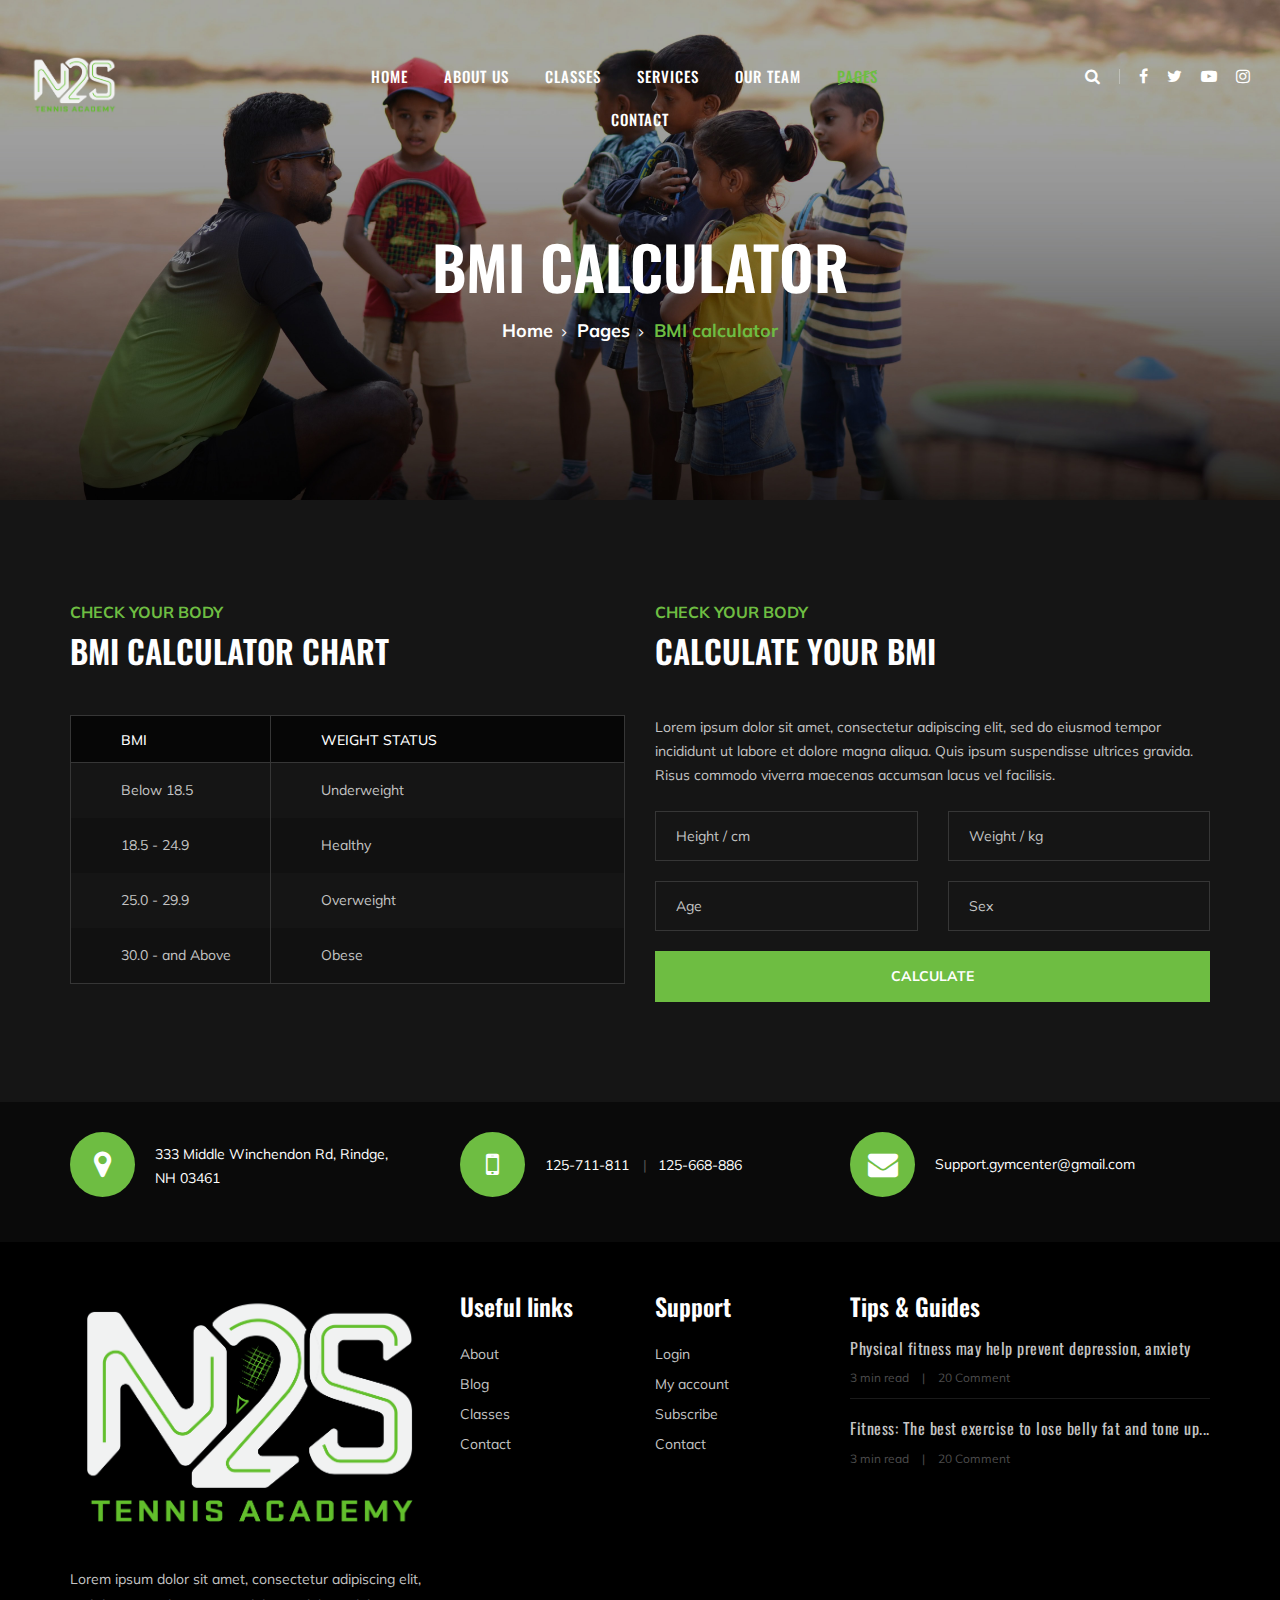
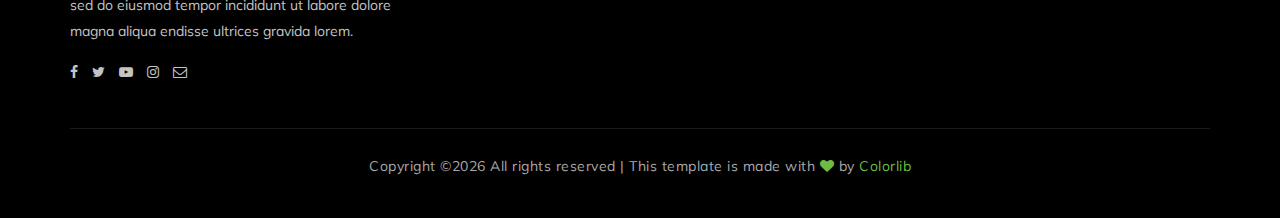
<file: bmi-calculator.html>
<!DOCTYPE html>
<html lang="zxx">

<head>
    <meta charset="UTF-8">
    <meta name="description" content="Gym Template">
    <meta name="keywords" content="Gym, unica, creative, html">
    <meta name="viewport" content="width=device-width, initial-scale=1.0">
    <meta http-equiv="X-UA-Compatible" content="ie=edge">
    <title>Gym | Template</title>

    <!-- Google Font -->
    <link href="https://fonts.googleapis.com/css?family=Muli:300,400,500,600,700,800,900&display=swap" rel="stylesheet">
    <link href="https://fonts.googleapis.com/css?family=Oswald:300,400,500,600,700&display=swap" rel="stylesheet">

    <!-- Css Styles -->
    <link rel="stylesheet" href="css/bootstrap.min.css" type="text/css">
    <link rel="stylesheet" href="css/font-awesome.min.css" type="text/css">
    <link rel="stylesheet" href="css/flaticon.css" type="text/css">
    <link rel="stylesheet" href="css/owl.carousel.min.css" type="text/css">
    <link rel="stylesheet" href="css/barfiller.css" type="text/css">
    <link rel="stylesheet" href="css/magnific-popup.css" type="text/css">
    <link rel="stylesheet" href="css/slicknav.min.css" type="text/css">
    <link rel="stylesheet" href="css/style.css" type="text/css">
</head>

<body>
    <!-- Page Preloder -->
    <div id="preloder">
        <div class="loader"></div>
    </div>

    <!-- Offcanvas Menu Section Begin -->
    <div class="offcanvas-menu-overlay"></div>
    <div class="offcanvas-menu-wrapper">
        <div class="canvas-close">
            <i class="fa fa-close"></i>
        </div>
        <div class="canvas-search search-switch">
            <i class="fa fa-search"></i>
        </div>
        <nav class="canvas-menu mobile-menu">
            <ul>
                <li><a href="./index.html">Home</a></li>
                <li><a href="./about-us.html">About Us</a></li>
                <li><a href="./class-details.html">Classes</a></li>
                <li><a href="./services.html">Services</a></li>
                <li><a href="./team.html">Our Team</a></li>
                <li><a href="#">Pages</a>
                    <ul class="dropdown">
                        <li><a href="./about-us.html">About us</a></li>
                        <li><a href="./class-timetable.html">Classes timetable</a></li>
                        <li><a href="./bmi-calculator.html">Bmi calculate</a></li>
                        <li><a href="./team.html">Our team</a></li>
                        <li><a href="./gallery.html">Gallery</a></li>
                        <li><a href="./blog.html">Our blog</a></li>
                        <li><a href="./404.html">404</a></li>
                    </ul>
                </li>
                <li><a href="./contact.html">Contact</a></li>
            </ul>
        </nav>
        <div id="mobile-menu-wrap"></div>
        <div class="canvas-social">
            <a href="#"><i class="fa fa-facebook"></i></a>
            <a href="#"><i class="fa fa-twitter"></i></a>
            <a href="#"><i class="fa fa-youtube-play"></i></a>
            <a href="#"><i class="fa fa-instagram"></i></a>
        </div>
    </div>
    <!-- Offcanvas Menu Section End -->

    <!-- Header Section Begin -->
    <header class="header-section">
        <div class="container-fluid">
            <div class="row">
                <div class="col-lg-3">
                    <div class="logo">
                        <a href="./index.html">
                            <img src="img/logo.png" alt="">
                        </a>
                    </div>
                </div>
                <div class="col-lg-6">
                    <nav class="nav-menu">
                        <ul>
                            <li><a href="./index.html">Home</a></li>
                            <li><a href="./about-us.html">About Us</a></li>
                            <li><a href="./class-details.html">Classes</a></li>
                            <li><a href="./services.html">Services</a></li>
                            <li><a href="./team.html">Our Team</a></li>
                            <li class="active"><a href="#">Pages</a>
                                <ul class="dropdown">
                                    <li><a href="./about-us.html">About us</a></li>
                                    <li><a href="./class-timetable.html">Classes timetable</a></li>
                                    <li><a href="./bmi-calculator.html">Bmi calculate</a></li>
                                    <li><a href="./team.html">Our team</a></li>
                                    <li><a href="./gallery.html">Gallery</a></li>
                                    <li><a href="./blog.html">Our blog</a></li>
                                    <li><a href="./404.html">404</a></li>
                                </ul>
                            </li>
                            <li><a href="./contact.html">Contact</a></li>
                        </ul>
                    </nav>
                </div>
                <div class="col-lg-3">
                    <div class="top-option">
                        <div class="to-search search-switch">
                            <i class="fa fa-search"></i>
                        </div>
                        <div class="to-social">
                            <a href="#"><i class="fa fa-facebook"></i></a>
                            <a href="#"><i class="fa fa-twitter"></i></a>
                            <a href="#"><i class="fa fa-youtube-play"></i></a>
                            <a href="#"><i class="fa fa-instagram"></i></a>
                        </div>
                    </div>
                </div>
            </div>
            <div class="canvas-open">
                <i class="fa fa-bars"></i>
            </div>
        </div>
    </header>
    <!-- Header End -->

    <!-- Breadcrumb Section Begin -->
    <section class="breadcrumb-section set-bg" data-setbg="img/breadcrumb-bg.jpg">
        <div class="container">
            <div class="row">
                <div class="col-lg-12 text-center">
                    <div class="breadcrumb-text">
                        <h2>BMI calculator</h2>
                        <div class="bt-option">
                            <a href="./index.html">Home</a>
                            <a href="#">Pages</a>
                            <span>BMI calculator</span>
                        </div>
                    </div>
                </div>
            </div>
        </div>
    </section>
    <!-- Breadcrumb Section End -->

    <!-- BMI Calculator Section Begin -->
    <section class="bmi-calculator-section spad">
        <div class="container">
            <div class="row">
                <div class="col-lg-6">
                    <div class="section-title chart-title">
                        <span>check your body</span>
                        <h2>BMI CALCULATOR CHART</h2>
                    </div>
                    <div class="chart-table">
                        <table>
                            <thead>
                                <tr>
                                    <th>Bmi</th>
                                    <th>WEIGHT STATUS</th>
                                </tr>
                            </thead>
                            <tbody>
                                <tr>
                                    <td class="point">Below 18.5</td>
                                    <td>Underweight</td>
                                </tr>
                                <tr>
                                    <td class="point">18.5 - 24.9</td>
                                    <td>Healthy</td>
                                </tr>
                                <tr>
                                    <td class="point">25.0 - 29.9</td>
                                    <td>Overweight</td>
                                </tr>
                                <tr>
                                    <td class="point">30.0 - and Above</td>
                                    <td>Obese</td>
                                </tr>
                            </tbody>
                        </table>
                    </div>
                </div>
                <div class="col-lg-6">
                    <div class="section-title chart-calculate-title">
                        <span>check your body</span>
                        <h2>CALCULATE YOUR BMI</h2>
                    </div>
                    <div class="chart-calculate-form">
                        <p>Lorem ipsum dolor sit amet, consectetur adipiscing elit, sed do eiusmod tempor incididunt ut
                            labore et dolore magna aliqua. Quis ipsum suspendisse ultrices gravida. Risus commodo
                            viverra maecenas accumsan lacus vel facilisis.</p>
                        <form action="#">
                            <div class="row">
                                <div class="col-sm-6">
                                    <input type="text" placeholder="Height / cm">
                                </div>
                                <div class="col-sm-6">
                                    <input type="text" placeholder="Weight / kg">
                                </div>
                                <div class="col-sm-6">
                                    <input type="text" placeholder="Age">
                                </div>
                                <div class="col-sm-6">
                                    <input type="text" placeholder="Sex">
                                </div>
                                <div class="col-lg-12">
                                    <button type="submit">Calculate</button>
                                </div>
                            </div>
                        </form>
                    </div>
                </div>
            </div>
        </div>
    </section>
    <!-- BMI Calculator Section End -->

    <!-- Get In Touch Section Begin -->
    <div class="gettouch-section">
        <div class="container">
            <div class="row">
                <div class="col-md-4">
                    <div class="gt-text">
                        <i class="fa fa-map-marker"></i>
                        <p>333 Middle Winchendon Rd, Rindge,<br/> NH 03461</p>
                    </div>
                </div>
                <div class="col-md-4">
                    <div class="gt-text">
                        <i class="fa fa-mobile"></i>
                        <ul>
                            <li>125-711-811</li>
                            <li>125-668-886</li>
                        </ul>
                    </div>
                </div>
                <div class="col-md-4">
                    <div class="gt-text email">
                        <i class="fa fa-envelope"></i>
                        <p>Support.gymcenter@gmail.com</p>
                    </div>
                </div>
            </div>
        </div>
    </div>
    <!-- Get In Touch Section End -->

    <!-- Footer Section Begin -->
    <section class="footer-section">
        <div class="container">
            <div class="row">
                <div class="col-lg-4">
                    <div class="fs-about">
                        <div class="fa-logo">
                            <a href="#"><img src="img/logo.png" alt=""></a>
                        </div>
                        <p>Lorem ipsum dolor sit amet, consectetur adipiscing elit, sed do eiusmod tempor incididunt ut
                            labore dolore magna aliqua endisse ultrices gravida lorem.</p>
                        <div class="fa-social">
                            <a href="#"><i class="fa fa-facebook"></i></a>
                            <a href="#"><i class="fa fa-twitter"></i></a>
                            <a href="#"><i class="fa fa-youtube-play"></i></a>
                            <a href="#"><i class="fa fa-instagram"></i></a>
                            <a href="#"><i class="fa  fa-envelope-o"></i></a>
                        </div>
                    </div>
                </div>
                <div class="col-lg-2 col-md-3 col-sm-6">
                    <div class="fs-widget">
                        <h4>Useful links</h4>
                        <ul>
                            <li><a href="#">About</a></li>
                            <li><a href="#">Blog</a></li>
                            <li><a href="#">Classes</a></li>
                            <li><a href="#">Contact</a></li>
                        </ul>
                    </div>
                </div>
                <div class="col-lg-2 col-md-3 col-sm-6">
                    <div class="fs-widget">
                        <h4>Support</h4>
                        <ul>
                            <li><a href="#">Login</a></li>
                            <li><a href="#">My account</a></li>
                            <li><a href="#">Subscribe</a></li>
                            <li><a href="#">Contact</a></li>
                        </ul>
                    </div>
                </div>
                <div class="col-lg-4 col-md-6">
                    <div class="fs-widget">
                        <h4>Tips & Guides</h4>
                        <div class="fw-recent">
                            <h6><a href="#">Physical fitness may help prevent depression, anxiety</a></h6>
                            <ul>
                                <li>3 min read</li>
                                <li>20 Comment</li>
                            </ul>
                        </div>
                        <div class="fw-recent">
                            <h6><a href="#">Fitness: The best exercise to lose belly fat and tone up...</a></h6>
                            <ul>
                                <li>3 min read</li>
                                <li>20 Comment</li>
                            </ul>
                        </div>
                    </div>
                </div>
            </div>
            <div class="row">
                <div class="col-lg-12 text-center">
                    <div class="copyright-text">
                        <p><!-- Link back to Colorlib can't be removed. Template is licensed under CC BY 3.0. -->
  Copyright &copy;<script>document.write(new Date().getFullYear());</script> All rights reserved | This template is made with <i class="fa fa-heart" aria-hidden="true"></i> by <a href="https://colorlib.com" target="_blank">Colorlib</a>
  <!-- Link back to Colorlib can't be removed. Template is licensed under CC BY 3.0. --></p>
                    </div>
                </div>
            </div>
        </div>
    </section>
    <!-- Footer Section End -->

    <!-- Search model Begin -->
    <div class="search-model">
        <div class="h-100 d-flex align-items-center justify-content-center">
            <div class="search-close-switch">+</div>
            <form class="search-model-form">
                <input type="text" id="search-input" placeholder="Search here.....">
            </form>
        </div>
    </div>
    <!-- Search model end -->

    <!-- Js Plugins -->
    <script src="js/jquery-3.3.1.min.js"></script>
    <script src="js/bootstrap.min.js"></script>
    <script src="js/jquery.magnific-popup.min.js"></script>
    <script src="js/masonry.pkgd.min.js"></script>
    <script src="js/jquery.barfiller.js"></script>
    <script src="js/jquery.slicknav.js"></script>
    <script src="js/owl.carousel.min.js"></script>
    <script src="js/main.js"></script>



</body>

</html>
</file>
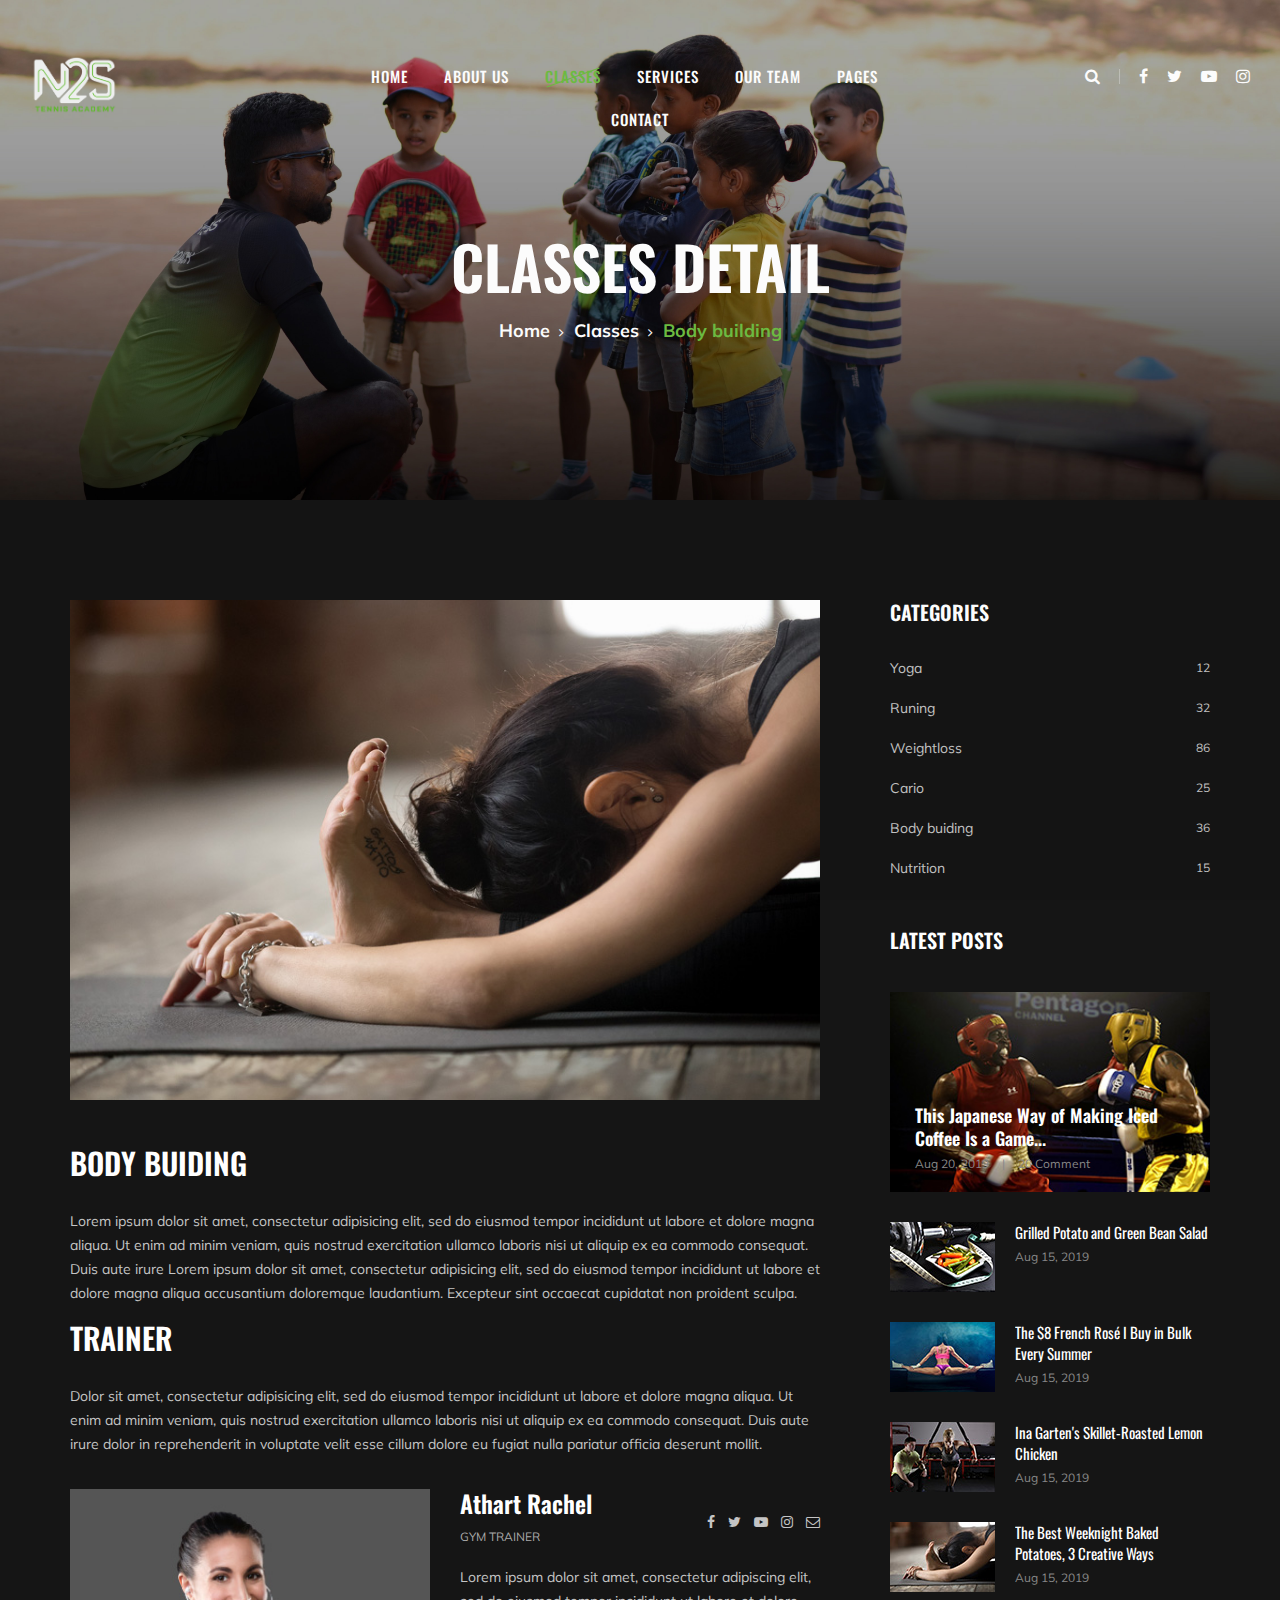
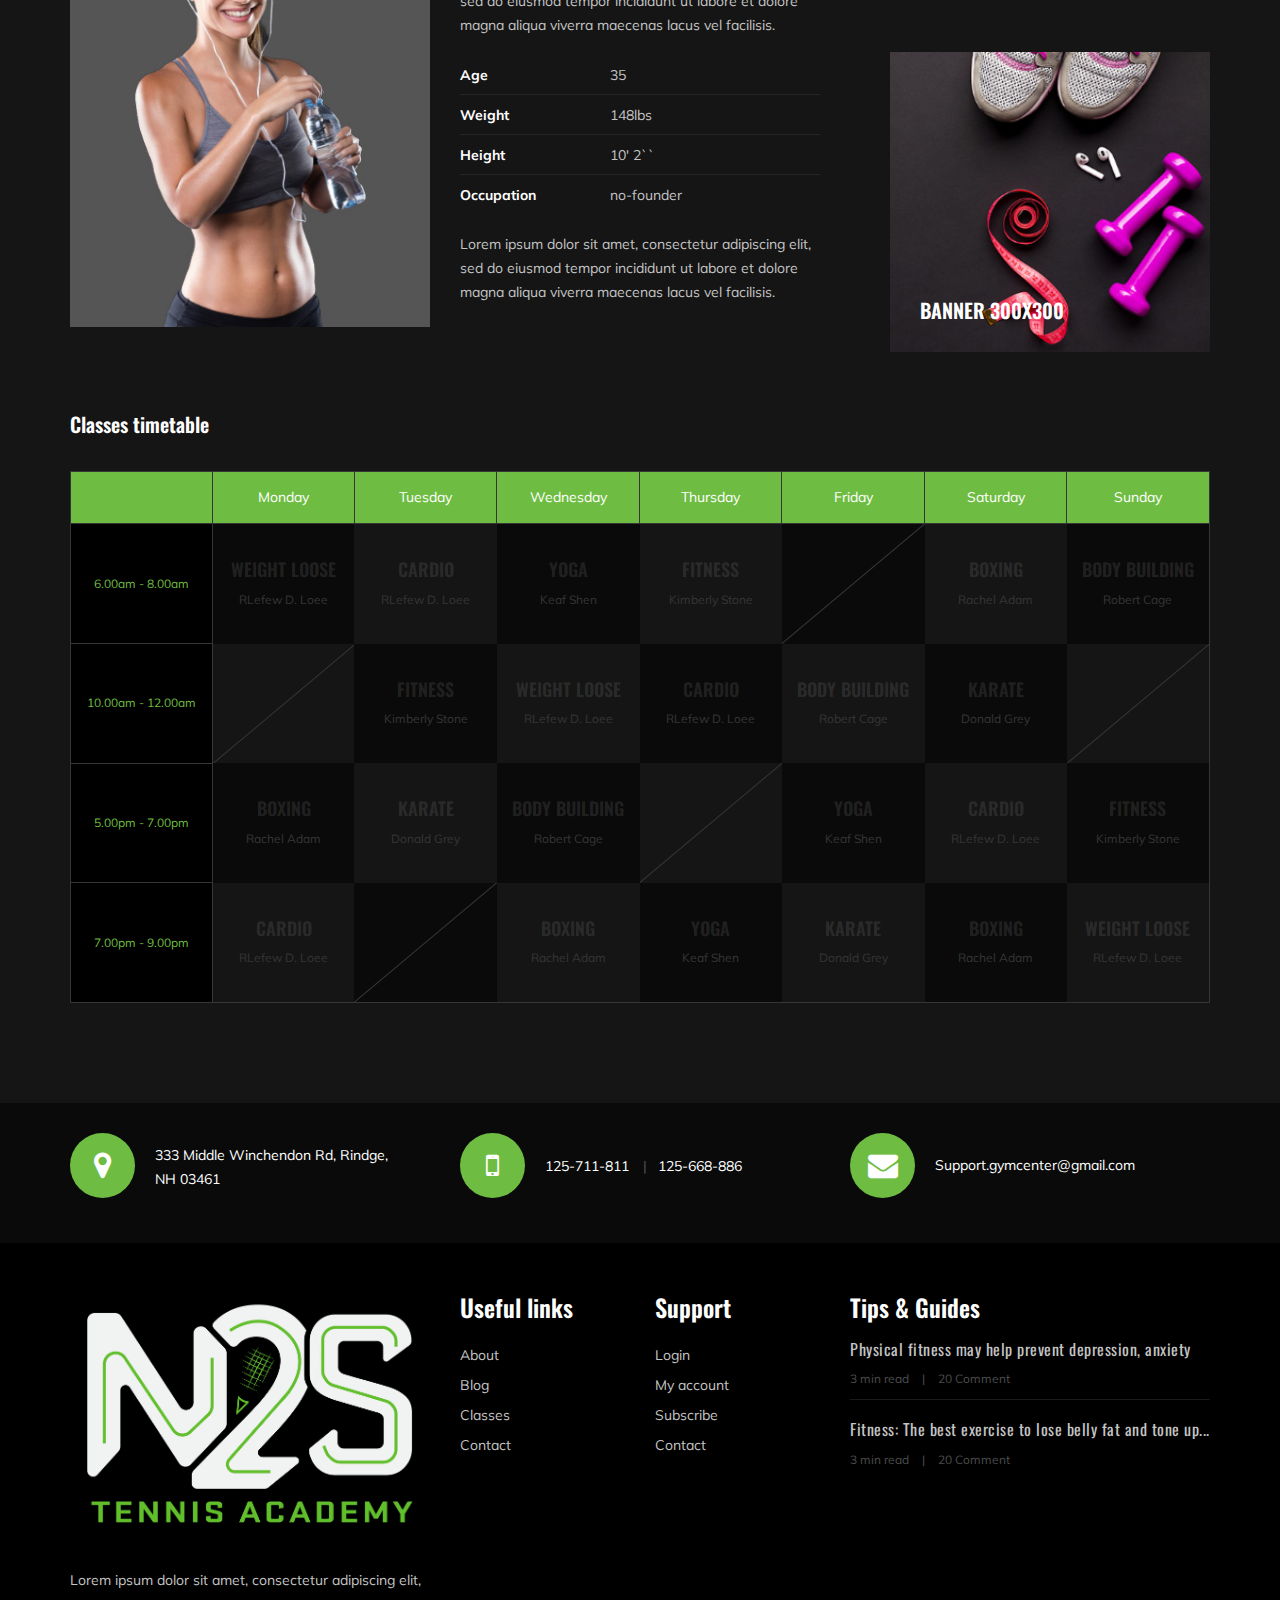
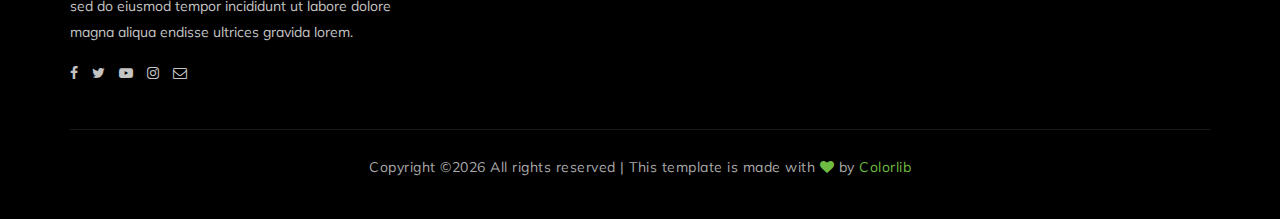
<file: class-details.html>
<!DOCTYPE html>
<html lang="zxx">

<head>
    <meta charset="UTF-8">
    <meta name="description" content="Gym Template">
    <meta name="keywords" content="Gym, unica, creative, html">
    <meta name="viewport" content="width=device-width, initial-scale=1.0">
    <meta http-equiv="X-UA-Compatible" content="ie=edge">
    <title>Gym | Template</title>

    <!-- Google Font -->
    <link href="https://fonts.googleapis.com/css?family=Muli:300,400,500,600,700,800,900&display=swap" rel="stylesheet">
    <link href="https://fonts.googleapis.com/css?family=Oswald:300,400,500,600,700&display=swap" rel="stylesheet">

    <!-- Css Styles -->
    <link rel="stylesheet" href="css/bootstrap.min.css" type="text/css">
    <link rel="stylesheet" href="css/font-awesome.min.css" type="text/css">
    <link rel="stylesheet" href="css/flaticon.css" type="text/css">
    <link rel="stylesheet" href="css/owl.carousel.min.css" type="text/css">
    <link rel="stylesheet" href="css/barfiller.css" type="text/css">
    <link rel="stylesheet" href="css/magnific-popup.css" type="text/css">
    <link rel="stylesheet" href="css/slicknav.min.css" type="text/css">
    <link rel="stylesheet" href="css/style.css" type="text/css">
</head>

<body>
    <!-- Page Preloder -->
    <div id="preloder">
        <div class="loader"></div>
    </div>

    <!-- Offcanvas Menu Section Begin -->
    <div class="offcanvas-menu-overlay"></div>
    <div class="offcanvas-menu-wrapper">
        <div class="canvas-close">
            <i class="fa fa-close"></i>
        </div>
        <div class="canvas-search search-switch">
            <i class="fa fa-search"></i>
        </div>
        <nav class="canvas-menu mobile-menu">
            <ul>
                <li><a href="./index.html">Home</a></li>
                <li><a href="./about-us.html">About Us</a></li>
                <li><a href="./class-details.html">Classes</a></li>
                <li><a href="./services.html">Services</a></li>
                <li><a href="./team.html">Our Team</a></li>
                <li><a href="#">Pages</a>
                    <ul class="dropdown">
                        <li><a href="./about-us.html">About us</a></li>
                        <li><a href="./class-timetable.html">Classes timetable</a></li>
                        <li><a href="./bmi-calculator.html">Bmi calculate</a></li>
                        <li><a href="./team.html">Our team</a></li>
                        <li><a href="./gallery.html">Gallery</a></li>
                        <li><a href="./blog.html">Our blog</a></li>
                        <li><a href="./404.html">404</a></li>
                    </ul>
                </li>
                <li><a href="./contact.html">Contact</a></li>
            </ul>
        </nav>
        <div id="mobile-menu-wrap"></div>
        <div class="canvas-social">
            <a href="#"><i class="fa fa-facebook"></i></a>
            <a href="#"><i class="fa fa-twitter"></i></a>
            <a href="#"><i class="fa fa-youtube-play"></i></a>
            <a href="#"><i class="fa fa-instagram"></i></a>
        </div>
    </div>
    <!-- Offcanvas Menu Section End -->

    <!-- Header Section Begin -->
    <header class="header-section">
        <div class="container-fluid">
            <div class="row">
                <div class="col-lg-3">
                    <div class="logo">
                        <a href="./index.html">
                            <img src="img/logo.png" alt="">
                        </a>
                    </div>
                </div>
                <div class="col-lg-6">
                    <nav class="nav-menu">
                        <ul>
                            <li><a href="./index.html">Home</a></li>
                            <li><a href="./about-us.html">About Us</a></li>
                            <li class="active"><a href="./class-details.html">Classes</a></li>
                            <li><a href="./services.html">Services</a></li>
                            <li><a href="./team.html">Our Team</a></li>
                            <li><a href="#">Pages</a>
                                <ul class="dropdown">
                                    <li><a href="./about-us.html">About us</a></li>
                                    <li><a href="./class-timetable.html">Classes timetable</a></li>
                                    <li><a href="./bmi-calculator.html">Bmi calculate</a></li>
                                    <li><a href="./team.html">Our team</a></li>
                                    <li><a href="./gallery.html">Gallery</a></li>
                                    <li><a href="./blog.html">Our blog</a></li>
                                    <li><a href="./404.html">404</a></li>
                                </ul>
                            </li>
                            <li><a href="./contact.html">Contact</a></li>
                        </ul>
                    </nav>
                </div>
                <div class="col-lg-3">
                    <div class="top-option">
                        <div class="to-search search-switch">
                            <i class="fa fa-search"></i>
                        </div>
                        <div class="to-social">
                            <a href="#"><i class="fa fa-facebook"></i></a>
                            <a href="#"><i class="fa fa-twitter"></i></a>
                            <a href="#"><i class="fa fa-youtube-play"></i></a>
                            <a href="#"><i class="fa fa-instagram"></i></a>
                        </div>
                    </div>
                </div>
            </div>
            <div class="canvas-open">
                <i class="fa fa-bars"></i>
            </div>
        </div>
    </header>
    <!-- Header End -->

    <!-- Breadcrumb Section Begin -->
    <section class="breadcrumb-section set-bg" data-setbg="img/breadcrumb-bg.jpg">
        <div class="container">
            <div class="row">
                <div class="col-lg-12 text-center">
                    <div class="breadcrumb-text">
                        <h2>Classes detail</h2>
                        <div class="bt-option">
                            <a href="./index.html">Home</a>
                            <a href="#">Classes</a>
                            <span>Body building</span>
                        </div>
                    </div>
                </div>
            </div>
        </div>
    </section>
    <!-- Breadcrumb Section End -->

    <!-- Class Details Section Begin -->
    <section class="class-details-section spad">
        <div class="container">
            <div class="row">
                <div class="col-lg-8">
                    <div class="class-details-text">
                        <div class="cd-pic">
                            <img src="img/classes/class-details/class-detailsl.jpg" alt="">
                        </div>
                        <div class="cd-text">
                            <div class="cd-single-item">
                                <h3>Body buiding</h3>
                                <p>Lorem ipsum dolor sit amet, consectetur adipisicing elit, sed do eiusmod tempor
                                    incididunt ut labore et dolore magna aliqua. Ut enim ad minim veniam, quis nostrud
                                    exercitation ullamco laboris nisi ut aliquip ex ea commodo consequat. Duis aute
                                    irure Lorem ipsum dolor sit amet, consectetur adipisicing elit, sed do eiusmod
                                    tempor incididunt ut labore et dolore magna aliqua accusantium doloremque
                                    laudantium. Excepteur sint occaecat cupidatat non proident sculpa.</p>
                            </div>
                            <div class="cd-single-item">
                                <h3>Trainer</h3>
                                <p>Dolor sit amet, consectetur adipisicing elit, sed do eiusmod tempor incididunt ut
                                    labore et dolore magna aliqua. Ut enim ad minim veniam, quis nostrud exercitation
                                    ullamco laboris nisi ut aliquip ex ea commodo consequat. Duis aute irure dolor in
                                    reprehenderit in voluptate velit esse cillum dolore eu fugiat nulla pariatur officia
                                    deserunt mollit.</p>
                            </div>
                        </div>
                        <div class="cd-trainer">
                            <div class="row">
                                <div class="col-md-6">
                                    <div class="cd-trainer-pic">
                                        <img src="img/classes/class-details/trainer-profile.jpg" alt="">
                                    </div>
                                </div>
                                <div class="col-md-6">
                                    <div class="cd-trainer-text">
                                        <div class="trainer-title">
                                            <h4>Athart Rachel</h4>
                                            <span>Gym Trainer</span>
                                        </div>
                                        <div class="trainer-social">
                                            <a href="#"><i class="fa fa-facebook"></i></a>
                                            <a href="#"><i class="fa fa-twitter"></i></a>
                                            <a href="#"><i class="fa fa-youtube-play"></i></a>
                                            <a href="#"><i class="fa fa-instagram"></i></a>
                                            <a href="#"><i class="fa  fa-envelope-o"></i></a>
                                        </div>
                                        <p>Lorem ipsum dolor sit amet, consectetur adipiscing elit, sed do eiusmod
                                            tempor incididunt ut labore et dolore magna aliqua viverra maecenas lacus
                                            vel facilisis.</p>
                                        <ul class="trainer-info">
                                            <li><span>Age</span>35</li>
                                            <li><span>Weight</span>148lbs</li>
                                            <li><span>Height</span>10' 2``</li>
                                            <li><span>Occupation</span>no-founder</li>
                                        </ul>
                                        <p>Lorem ipsum dolor sit amet, consectetur adipiscing elit, sed do eiusmod
                                            tempor incididunt ut labore et dolore magna aliqua viverra maecenas lacus
                                            vel facilisis. </p>
                                    </div>
                                </div>
                            </div>
                        </div>
                    </div>
                </div>
                <div class="col-lg-4 col-md-8">
                    <div class="sidebar-option">
                        <div class="so-categories">
                            <h5 class="title">Categories</h5>
                            <ul>
                                <li><a href="#">Yoga <span>12</span></a></li>
                                <li><a href="#">Runing <span>32</span></a></li>
                                <li><a href="#">Weightloss <span>86</span></a></li>
                                <li><a href="#">Cario <span>25</span></a></li>
                                <li><a href="#">Body buiding <span>36</span></a></li>
                                <li><a href="#">Nutrition <span>15</span></a></li>
                            </ul>
                        </div>
                        <div class="so-latest">
                            <h5 class="title">Latest posts</h5>
                            <div class="latest-large set-bg" data-setbg="img/letest-blog/latest-1.jpg">
                                <div class="ll-text">
                                    <h5><a href="#">This Japanese Way of Making Iced Coffee Is a Game...</a></h5>
                                    <ul>
                                        <li>Aug 20, 2019</li>
                                        <li>20 Comment</li>
                                    </ul>
                                </div>
                            </div>
                            <div class="latest-item">
                                <div class="li-pic">
                                    <img src="img/letest-blog/latest-2.jpg" alt="">
                                </div>
                                <div class="li-text">
                                    <h6><a href="#">Grilled Potato and Green Bean Salad</a></h6>
                                    <span class="li-time">Aug 15, 2019</span>
                                </div>
                            </div>
                            <div class="latest-item">
                                <div class="li-pic">
                                    <img src="img/letest-blog/latest-3.jpg" alt="">
                                </div>
                                <div class="li-text">
                                    <h6><a href="#">The $8 French Rosé I Buy in Bulk Every Summer</a></h6>
                                    <span class="li-time">Aug 15, 2019</span>
                                </div>
                            </div>
                            <div class="latest-item">
                                <div class="li-pic">
                                    <img src="img/letest-blog/latest-4.jpg" alt="">
                                </div>
                                <div class="li-text">
                                    <h6><a href="#">Ina Garten's Skillet-Roasted Lemon Chicken</a></h6>
                                    <span class="li-time">Aug 15, 2019</span>
                                </div>
                            </div>
                            <div class="latest-item">
                                <div class="li-pic">
                                    <img src="img/letest-blog/latest-5.jpg" alt="">
                                </div>
                                <div class="li-text">
                                    <h6><a href="#">The Best Weeknight Baked Potatoes, 3 Creative Ways</a></h6>
                                    <span class="li-time">Aug 15, 2019</span>
                                </div>
                            </div>
                        </div>
                        <div class="so-banner set-bg" data-setbg="img/sidebar-banner.jpg">
                            <h5>Banner 300x300</h5>
                        </div>
                    </div>
                </div>
            </div>
        </div>
    </section>
    <!-- Class Details Section End -->

    <!-- Class Timetable Section Begin -->
    <section class="class-timetable-section class-details-timetable spad">
        <div class="container">
            <div class="row">
                <div class="col-lg-12">
                    <div class="class-details-timetable_title">
                        <h5>Classes timetable</h5>
                    </div>
                </div>
            </div>
            <div class="row">
                <div class="col-lg-12">
                    <div class="class-timetable details-timetable">
                        <table>
                            <thead>
                                <tr>
                                    <th></th>
                                    <th>Monday</th>
                                    <th>Tuesday</th>
                                    <th>Wednesday</th>
                                    <th>Thursday</th>
                                    <th>Friday</th>
                                    <th>Saturday</th>
                                    <th>Sunday</th>
                                </tr>
                            </thead>
                            <tbody>
                                <tr>
                                    <td class="class-time">6.00am - 8.00am</td>
                                    <td class="dark-bg hover-dp ts-meta" data-tsmeta="workout">
                                        <h5>WEIGHT LOOSE</h5>
                                        <span>RLefew D. Loee</span>
                                    </td>
                                    <td class="hover-dp ts-meta" data-tsmeta="fitness">
                                        <h5>Cardio</h5>
                                        <span>RLefew D. Loee</span>
                                    </td>
                                    <td class="dark-bg hover-dp ts-meta" data-tsmeta="workout">
                                        <h5>Yoga</h5>
                                        <span>Keaf Shen</span>
                                    </td>
                                    <td class="hover-dp ts-meta" data-tsmeta="fitness">
                                        <h5>Fitness</h5>
                                        <span>Kimberly Stone</span>
                                    </td>
                                    <td class="dark-bg blank-td"></td>
                                    <td class="hover-dp ts-meta" data-tsmeta="motivation">
                                        <h5>Boxing</h5>
                                        <span>Rachel Adam</span>
                                    </td>
                                    <td class="dark-bg hover-dp ts-meta" data-tsmeta="workout">
                                        <h5>Body Building</h5>
                                        <span>Robert Cage</span>
                                    </td>
                                </tr>
                                <tr>
                                    <td class="class-time">10.00am - 12.00am</td>
                                    <td class="blank-td"></td>
                                    <td class="dark-bg hover-dp ts-meta" data-tsmeta="fitness">
                                        <h5>Fitness</h5>
                                        <span>Kimberly Stone</span>
                                    </td>
                                    <td class="hover-dp ts-meta" data-tsmeta="workout">
                                        <h5>WEIGHT LOOSE</h5>
                                        <span>RLefew D. Loee</span>
                                    </td>
                                    <td class="dark-bg hover-dp ts-meta" data-tsmeta="motivation">
                                        <h5>Cardio</h5>
                                        <span>RLefew D. Loee</span>
                                    </td>
                                    <td class="hover-dp ts-meta" data-tsmeta="workout">
                                        <h5>Body Building</h5>
                                        <span>Robert Cage</span>
                                    </td>
                                    <td class="dark-bg hover-dp ts-meta" data-tsmeta="motivation">
                                        <h5>Karate</h5>
                                        <span>Donald Grey</span>
                                    </td>
                                    <td class="blank-td"></td>
                                </tr>
                                <tr>
                                    <td class="class-time">5.00pm - 7.00pm</td>
                                    <td class="dark-bg hover-dp ts-meta" data-tsmeta="fitness">
                                        <h5>Boxing</h5>
                                        <span>Rachel Adam</span>
                                    </td>
                                    <td class="hover-dp ts-meta" data-tsmeta="motivation">
                                        <h5>Karate</h5>
                                        <span>Donald Grey</span>
                                    </td>
                                    <td class="dark-bg hover-dp ts-meta" data-tsmeta="workout">
                                        <h5>Body Building</h5>
                                        <span>Robert Cage</span>
                                    </td>
                                    <td class="blank-td"></td>
                                    <td class="dark-bg hover-dp ts-meta" data-tsmeta="workout">
                                        <h5>Yoga</h5>
                                        <span>Keaf Shen</span>
                                    </td>
                                    <td class="hover-dp ts-meta" data-tsmeta="motivation">
                                        <h5>Cardio</h5>
                                        <span>RLefew D. Loee</span>
                                    </td>
                                    <td class="dark-bg hover-dp ts-meta" data-tsmeta="fitness">
                                        <h5>Fitness</h5>
                                        <span>Kimberly Stone</span>
                                    </td>
                                </tr>
                                <tr>
                                    <td class="class-time">7.00pm - 9.00pm</td>
                                    <td class="hover-dp ts-meta" data-tsmeta="motivation">
                                        <h5>Cardio</h5>
                                        <span>RLefew D. Loee</span>
                                    </td>
                                    <td class="dark-bg blank-td"></td>
                                    <td class="hover-dp ts-meta" data-tsmeta="fitness">
                                        <h5>Boxing</h5>
                                        <span>Rachel Adam</span>
                                    </td>
                                    <td class="dark-bg hover-dp ts-meta" data-tsmeta="workout">
                                        <h5>Yoga</h5>
                                        <span>Keaf Shen</span>
                                    </td>
                                    <td class="hover-dp ts-meta" data-tsmeta="motivation">
                                        <h5>Karate</h5>
                                        <span>Donald Grey</span>
                                    </td>
                                    <td class="dark-bg hover-dp ts-meta" data-tsmeta="fitness">
                                        <h5>Boxing</h5>
                                        <span>Rachel Adam</span>
                                    </td>
                                    <td class="hover-dp ts-meta" data-tsmeta="workout">
                                        <h5>WEIGHT LOOSE</h5>
                                        <span>RLefew D. Loee</span>
                                    </td>
                                </tr>
                            </tbody>
                        </table>
                    </div>
                </div>
            </div>
        </div>
    </section>
    <!-- Class Timetable Section End -->

    <!-- Get In Touch Section Begin -->
    <div class="gettouch-section">
        <div class="container">
            <div class="row">
                <div class="col-md-4">
                    <div class="gt-text">
                        <i class="fa fa-map-marker"></i>
                        <p>333 Middle Winchendon Rd, Rindge,<br/> NH 03461</p>
                    </div>
                </div>
                <div class="col-md-4">
                    <div class="gt-text">
                        <i class="fa fa-mobile"></i>
                        <ul>
                            <li>125-711-811</li>
                            <li>125-668-886</li>
                        </ul>
                    </div>
                </div>
                <div class="col-md-4">
                    <div class="gt-text email">
                        <i class="fa fa-envelope"></i>
                        <p>Support.gymcenter@gmail.com</p>
                    </div>
                </div>
            </div>
        </div>
    </div>
    <!-- Get In Touch Section End -->

    <!-- Footer Section Begin -->
    <section class="footer-section">
        <div class="container">
            <div class="row">
                <div class="col-lg-4">
                    <div class="fs-about">
                        <div class="fa-logo">
                            <a href="#"><img src="img/logo.png" alt=""></a>
                        </div>
                        <p>Lorem ipsum dolor sit amet, consectetur adipiscing elit, sed do eiusmod tempor incididunt ut
                            labore dolore magna aliqua endisse ultrices gravida lorem.</p>
                        <div class="fa-social">
                            <a href="#"><i class="fa fa-facebook"></i></a>
                            <a href="#"><i class="fa fa-twitter"></i></a>
                            <a href="#"><i class="fa fa-youtube-play"></i></a>
                            <a href="#"><i class="fa fa-instagram"></i></a>
                            <a href="#"><i class="fa  fa-envelope-o"></i></a>
                        </div>
                    </div>
                </div>
                <div class="col-lg-2 col-md-3 col-sm-6">
                    <div class="fs-widget">
                        <h4>Useful links</h4>
                        <ul>
                            <li><a href="#">About</a></li>
                            <li><a href="#">Blog</a></li>
                            <li><a href="#">Classes</a></li>
                            <li><a href="#">Contact</a></li>
                        </ul>
                    </div>
                </div>
                <div class="col-lg-2 col-md-3 col-sm-6">
                    <div class="fs-widget">
                        <h4>Support</h4>
                        <ul>
                            <li><a href="#">Login</a></li>
                            <li><a href="#">My account</a></li>
                            <li><a href="#">Subscribe</a></li>
                            <li><a href="#">Contact</a></li>
                        </ul>
                    </div>
                </div>
                <div class="col-lg-4 col-md-6">
                    <div class="fs-widget">
                        <h4>Tips & Guides</h4>
                        <div class="fw-recent">
                            <h6><a href="#">Physical fitness may help prevent depression, anxiety</a></h6>
                            <ul>
                                <li>3 min read</li>
                                <li>20 Comment</li>
                            </ul>
                        </div>
                        <div class="fw-recent">
                            <h6><a href="#">Fitness: The best exercise to lose belly fat and tone up...</a></h6>
                            <ul>
                                <li>3 min read</li>
                                <li>20 Comment</li>
                            </ul>
                        </div>
                    </div>
                </div>
            </div>
            <div class="row">
                <div class="col-lg-12 text-center">
                    <div class="copyright-text">
                        <p><!-- Link back to Colorlib can't be removed. Template is licensed under CC BY 3.0. -->
  Copyright &copy;<script>document.write(new Date().getFullYear());</script> All rights reserved | This template is made with <i class="fa fa-heart" aria-hidden="true"></i> by <a href="https://colorlib.com" target="_blank">Colorlib</a>
  <!-- Link back to Colorlib can't be removed. Template is licensed under CC BY 3.0. --></p>
                    </div>
                </div>
            </div>
        </div>
    </section>
    <!-- Footer Section End -->

    <!-- Search model Begin -->
    <div class="search-model">
        <div class="h-100 d-flex align-items-center justify-content-center">
            <div class="search-close-switch">+</div>
            <form class="search-model-form">
                <input type="text" id="search-input" placeholder="Search here.....">
            </form>
        </div>
    </div>
    <!-- Search model end -->

    <!-- Js Plugins -->
    <script src="js/jquery-3.3.1.min.js"></script>
    <script src="js/bootstrap.min.js"></script>
    <script src="js/jquery.magnific-popup.min.js"></script>
    <script src="js/masonry.pkgd.min.js"></script>
    <script src="js/jquery.barfiller.js"></script>
    <script src="js/jquery.slicknav.js"></script>
    <script src="js/owl.carousel.min.js"></script>
    <script src="js/main.js"></script>



</body>

</html>
</file>
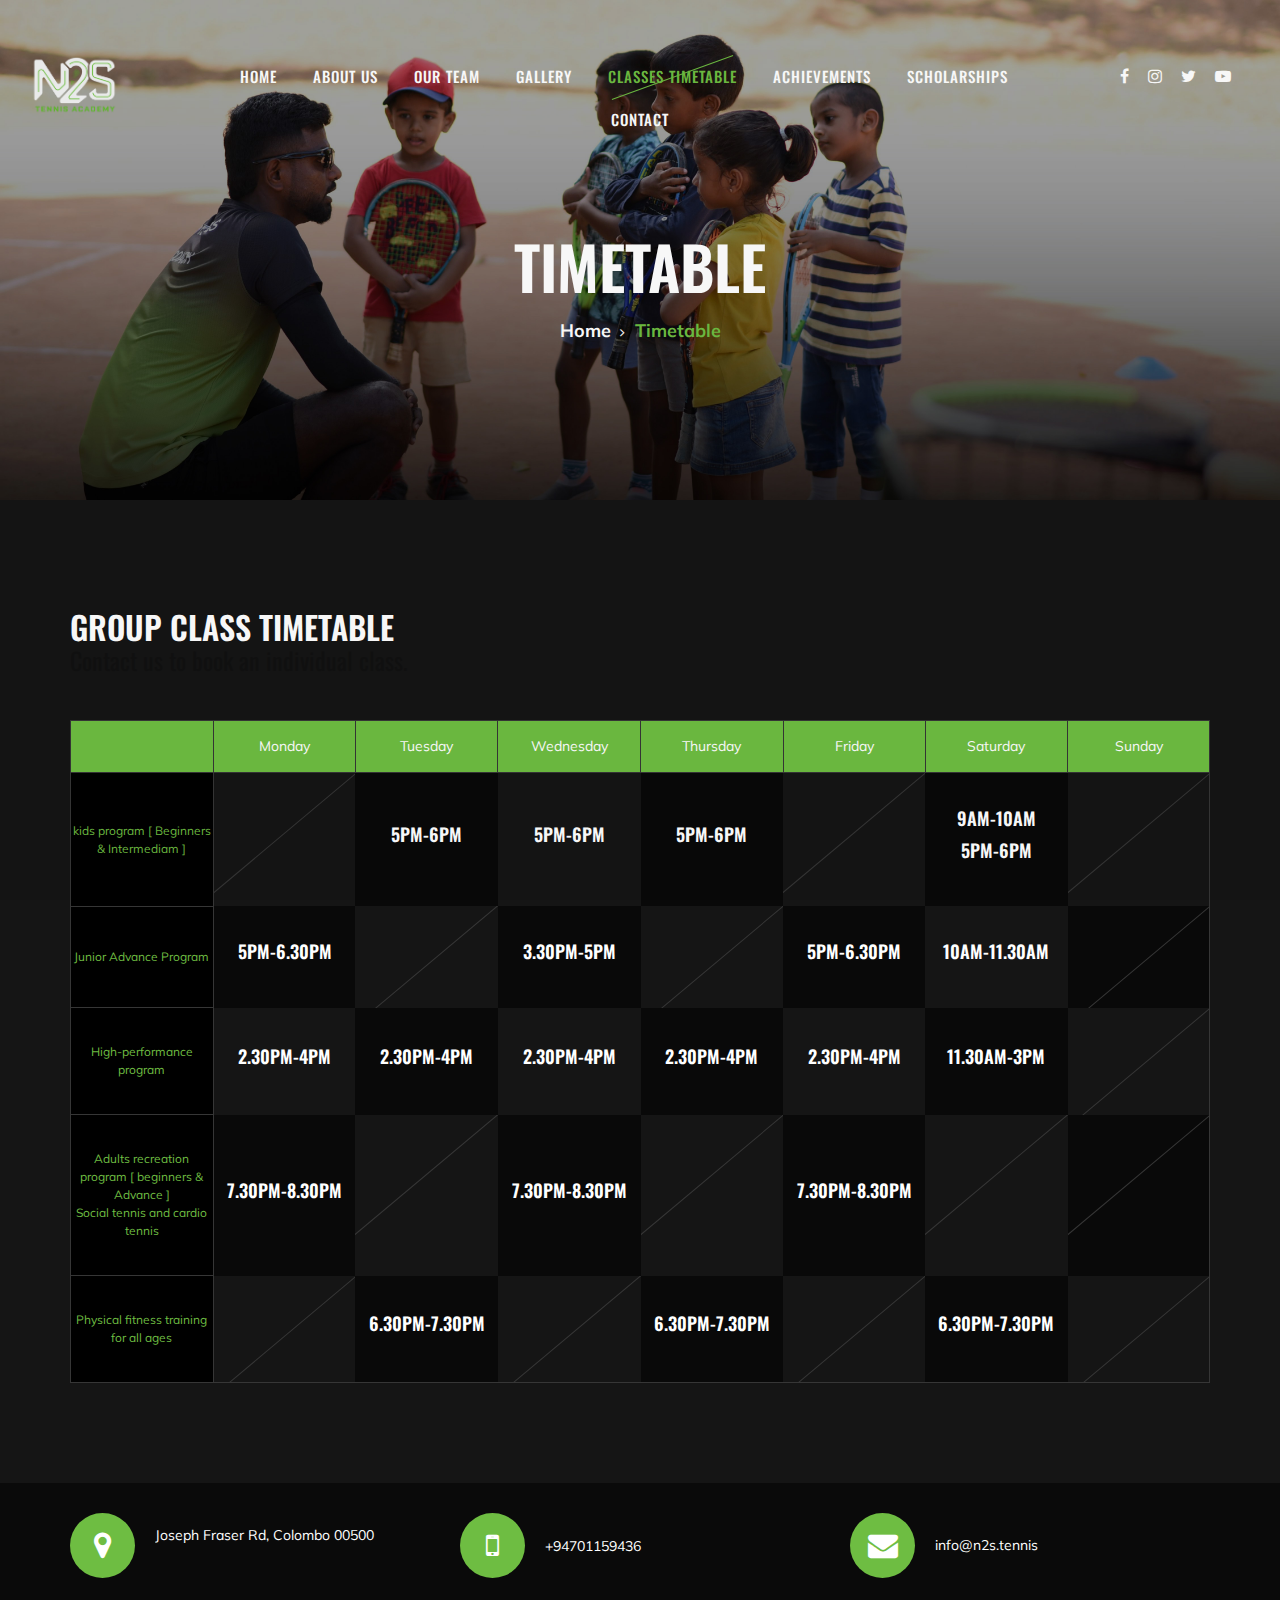
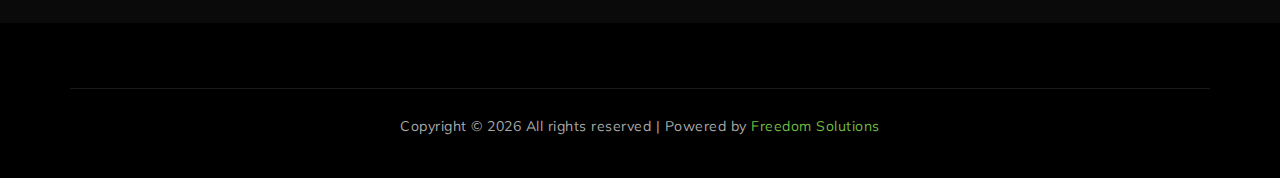
<file: class-timetable.html>
<!DOCTYPE html>
<html lang="zxx">

    <head>
        <meta charset="UTF-8">
        <meta name="description"
            content="Welcome to N2S Tennis Academy, where tennis excellence takes center stage. Founded and led by Thathauraj Nimalraj, an ITF-qualified coach and a former top-10 player in Sri Lanka, our academy is a powerhouse of tennis expertise. Managed by Managing Director Nimalraj Samanthi, with five years as the Sri Lanka Air Force tennis coach and a recent 2022 All Island Men's Tennis Tournament finalist, Thathauraj Nimalraj's dedication to tennis is undeniable. In 2015, he established N2S Tennis Academy, driven by a vision to elevate tennis standards in Sri Lanka. Whether you're an aspiring player or a tennis enthusiast, our academy is here to hone your skills and nurture your talent. We invite you to be part of our tennis journey, where passion and professionalism intersect, and where your tennis success story begins. Join us at N2S Tennis Academy and experience the difference.">
        <meta name="keywords"
            content="N2S Tennis Academy, tennis excellence, Thathauraj Nimalraj, ITF-qualified coach, top-10 player, Sri Lanka, Managing Director Nimalraj Samanthi, Sri Lanka Air Force, All Island Men's Tennis Tournament, tennis standards, aspiring player, tennis enthusiast, tennis journey, professionalism">
        <meta name="viewport" content="width=device-width, initial-scale=1.0">
        <link rel="icon" href="/img/favicon.ico" type="image/x-icon">
        <meta http-equiv="X-UA-Compatible" content="ie=edge">
        <title>N2S TENNIS ACADEMY | TIMETABLE</title>

        <!-- Google Font -->
        <link href="https://fonts.googleapis.com/css?family=Muli:300,400,500,600,700,800,900&display=swap"
            rel="stylesheet">
        <link href="https://fonts.googleapis.com/css?family=Oswald:300,400,500,600,700&display=swap" rel="stylesheet">

        <link rel="stylesheet" href="https://cdnjs.cloudflare.com/ajax/libs/font-awesome/6.4.2/css/all.min.css"
            integrity="sha512-z3gLpd7yknf1YoNbCzqRKc4qyor8gaKU1qmn+CShxbuBusANI9QpRohGBreCFkKxLhei6S9CQXFEbbKuqLg0DA=="
            crossorigin="anonymous" referrerpolicy="no-referrer" />

        <!-- Css Styles -->
        <link rel="stylesheet" href="css/bootstrap.min.css" type="text/css">
        <link rel="stylesheet" href="css/font-awesome.min.css" type="text/css">
        <link rel="stylesheet" href="css/flaticon.css" type="text/css">
        <link rel="stylesheet" href="css/owl.carousel.min.css" type="text/css">
        <link rel="stylesheet" href="css/barfiller.css" type="text/css">
        <link rel="stylesheet" href="css/magnific-popup.css" type="text/css">
        <link rel="stylesheet" href="css/slicknav.min.css" type="text/css">
        <link rel="stylesheet" href="css/style.css" type="text/css">
    </head>

    <body>
        <!-- Page Preloder -->
        <div id="preloder">
            <div class="loader"></div>
        </div>

        <!-- Offcanvas Menu Section Begin -->
        <div class="offcanvas-menu-overlay"></div>
        <div class="offcanvas-menu-wrapper">
            <div class="canvas-close">
                <i class="fa fa-close"></i>
            </div>
            <!-- <div class="canvas-search search-switch">
     <i class="fa fa-search"></i>
 </div> -->
            <nav class="canvas-menu mobile-menu">
                <ul>
                    <li><a href="./index.html">Home</a></li>
                    <li><a href="./about-us.html">About Us</a></li>
                    <!-- <li><a href="./classes.html">Classes</a></li> -->
                    <!-- <li><a href="./services.html">Services</a></li> -->
                    <li><a href="./team.html">Our Team</a></li>
                    <li><a href="./gallery.html">Gallery</a></li>
                    <li><a href="./class-timetable.html">Classes timetable</a></li>
                    <li><a href="./achievement.html">Achievements</a></li>
                    <li><a href="./scholarship.html">Scholarships</a></li>
                    <!-- <li><a href="#">Pages</a>
             <ul class="dropdown">
                 <li><a href="./about-us.html">About us</a></li>
                 <li><a href="./bmi-calculator.html">Bmi calculate</a></li>
                 <li><a href="./team.html">Our team</a></li>
             
                 <li><a href="./blog.html">Our blog</a></li>
                 <li><a href="./404.html">404</a></li>
             </ul>
         </li> -->
                    <li><a href="./contact.html">Contact</a></li>
                </ul>
            </nav>
            <div id="mobile-menu-wrap"></div>

            <div class="canvas-social">
                <a href="https://www.facebook.com/N2Stennis?mibextid=ZbWKwL"><i class="fa fa-facebook"></i></a>
                <a href="https://www.instagram.com/n2s.tennis.academy/"><i class="fa fa-instagram"></i></a>
                <a href="https://twitter.com/N2STENNIs"><i class="fa fa-twitter"></i></a>
                <a href="https://youtu.be/645gZFavmYo?si=E3ysGdzo98S190mF"><i class="fa fa-youtube-play"></i></a>
                <a href="https://www.tiktok.com/@nimalraj093?_t=8h1LkXaLdez&_r=1"><i
                        class="fa-brands fa-tiktok"></i></a>
            </div>
        </div>
        <!-- Offcanvas Menu Section End -->

        <!-- Header Section Begin -->
        <header class="header-section">
            <div class="container-fluid">
                <div class="row">
                    <div class="col-lg-2">
                        <div class="logo">
                            <a href="./index.html">
                                <img src="img/logo.png" alt="">
                            </a>
                        </div>
                    </div>
                    <div class="col-lg-8">
                        <nav class="nav-menu">
                            <ul>
                                <li><a href="./index.html">Home</a></li>
                                <li><a href="./about-us.html">About Us</a></li>
                                <!-- <li><a href="./class-details.html">Classes</a></li> -->
                                <!-- <li><a href="./services.html">Services</a></li> -->
                                <li><a href="./team.html">Our Team</a></li>
                                <li><a href="./gallery.html">Gallery</a></li>
                                <li class="active"><a href="./class-timetable.html">Classes timetable</a></li>
                                <li><a href="./achievement.html">Achievements</a></li>
                                <li><a href="./scholarship.html">Scholarships</a></li>
                                <!-- <li><a href="#">Pages</a>
                         <ul class="dropdown">
                             <li><a href="./about-us.html">About us</a></li>
                             <li><a href="./bmi-calculator.html">Bmi calculate</a></li>
                             <li><a href="./team.html">Our team</a></li>
                             
                             <li><a href="./blog.html">Our blog</a></li>
                             <li><a href="./404.html">404</a></li>
                         </ul>
                     </li> -->
                                <li><a href="./contact.html">Contact</a></li>
                            </ul>
                        </nav>
                    </div>
                    <div class="col-lg-2">
                        <div class="top-option">
                            <!-- <div class="to-search search-switch">
                     <i class="fa fa-search"></i>
                 </div> -->
                            <div class="to-social">
                                <a href="https://www.facebook.com/N2Stennis?mibextid=ZbWKwL"><i
                                        class="fa fa-facebook"></i></a>
                                <a href="https://www.instagram.com/n2s.tennis.academy/">
                                    <i class="fa fa-instagram"></i>

                                </a>
                                <a href="https://twitter.com/N2STENNIs"><i class="fa fa-twitter"></i></a>
                                <a href="https://youtu.be/645gZFavmYo?si=E3ysGdzo98S190mF"><i
                                        class="fa fa-youtube-play"></i></a>
                                <a href="https://www.tiktok.com/@nimalraj093?_t=8h1LkXaLdez&_r=1"><i
                                        class="fa-brands fa-tiktok"></i></a>

                            </div>
                        </div>
                    </div>
                </div>
                <div class="canvas-open">
                    <i class="fa fa-bars"></i>
                </div>
            </div>
        </header>
        <!-- Header End -->

        <!-- Breadcrumb Section Begin -->
        <section class="breadcrumb-section set-bg" data-setbg="img/breadcrumb-bg.jpg">
            <div class="container">
                <div class="row">
                    <div class="col-lg-12 text-center">
                        <div class="breadcrumb-text">
                            <h2>Timetable</h2>
                            <div class="bt-option">
                                <a href="./index.html">Home</a>
                                <span>Timetable</span>
                            </div>
                        </div>
                    </div>
                </div>
            </div>
        </section>
        <!-- Breadcrumb Section End -->

        <!-- Class Timetable Section Begin -->
        <section class="class-timetable-section spad">
            <div class="container">
                <div class="row">
                    <div class="col-lg-6">
                        <div class="section-title">
                            <!-- <span>Find Your Time</span> -->
                            <h2>Group class timetable</h2>
                            <h4>Contact us to book an individual class.</h4>
                        </div>
                    </div>
                    <div class="col-lg-6">
                        <!-- <div class="table-controls">
                            <ul>
                                <li class="active" data-tsfilter="all">All event</li>
                                <li data-tsfilter="fitness">Fitness tips</li>
                                <li data-tsfilter="motivation">Motivation</li>
                                <li data-tsfilter="workout">Workout</li>
                            </ul>
                        </div> -->
                    </div>
                </div>
                <div class="row">
                    <div class="col-lg-12">
                        <div class="class-timetable">
                            <table>
                                <thead>
                                    <tr>
                                        <th class="class-time-heading"></th>
                                        <th>Monday</th>
                                        <th>Tuesday</th>
                                        <th>Wednesday</th>
                                        <th>Thursday</th>
                                        <th>Friday</th>
                                        <th>Saturday</th>
                                        <th>Sunday</th>
                                    </tr>
                                </thead>
                                <tbody>
                                    <tr>
                                        <td class="class-time">kids program [ Beginners & Intermediam ]
                                        </td>
                                        <td class="blank-td"></td>
                                        <td class="dark-bg hover-bg ts-meta" data-tsmeta="workout">
                                            <h5>5PM-6PM</h5>
                                            <!-- <span>RLefew D. Loee</span> -->
                                        </td>
                                        <td class="hover-bg ts-meta" data-tsmeta="workout">
                                            <h5>5PM-6PM</h5>
                                            <!-- <span>RLefew D. Loee</span> -->
                                        </td>
                                        <td class="dark-bg hover-bg ts-meta" data-tsmeta="workout">
                                            <h5>5PM-6PM</h5>
                                            <!-- <span>RLefew D. Loee</span> -->
                                        </td>
                                        <td class="blank-td"></td>
                                        <td class="dark-bg hover-bg ts-meta" data-tsmeta="workout">
                                            <h5>9AM-10AM</h5>
                                            <h5>5PM-6PM</h5>
                                            <!-- <span>RLefew D. Loee</span> -->
                                        </td>
                                        <td class="blank-td"></td>
                                    </tr>
                                    <tr>
                                        <td class="class-time">Junior Advance Program</td>

                                        <td class="dark-bg hover-bg ts-meta" data-tsmeta="fitness">
                                            <h5>5PM-6.30PM</h5>
                                            <!-- <span>Kimberly Stone</span> -->
                                        </td>
                                        <td class="blank-td"></td>
                                        <td class="dark-bg hover-bg ts-meta" data-tsmeta="fitness">
                                            <h5>3.30PM-5PM</h5>
                                            <!-- <span>Kimberly Stone</span> -->
                                        </td>
                                        <td class="blank-td"></td>
                                        <td class="dark-bg hover-bg ts-meta" data-tsmeta="fitness">
                                            <h5>5PM-6.30PM</h5>
                                            <!-- <span>Kimberly Stone</span> -->
                                        </td>
                                        <td class="hover-bg ts-meta" data-tsmeta="fitness">
                                            <h5>10AM-11.30AM</h5>
                                            <!-- <span>Kimberly Stone</span> -->
                                        </td>

                                        <td class="dark-bg blank-td"></td>
                                    </tr>
                                    <tr>
                                        <td class="class-time">High-performance program</td>
                                        <td class=" hover-bg ts-meta" data-tsmeta="fitness">
                                            <h5>2.30PM-4PM</h5>
                                            <!-- <span>Kimberly Stone</span> -->
                                        </td>
                                        <td class="dark-bg hover-bg ts-meta" data-tsmeta="fitness">
                                            <h5>2.30PM-4PM</h5>
                                            <!-- <span>Kimberly Stone</span> -->
                                        </td>
                                        <td class="hover-bg ts-meta" data-tsmeta="fitness">
                                            <h5>2.30PM-4PM</h5>
                                            <!-- <span>Kimberly Stone</span> -->
                                        </td>
                                        <td class="dark-bg hover-bg ts-meta" data-tsmeta="fitness">
                                            <h5>2.30PM-4PM</h5>
                                            <!-- <span>Kimberly Stone</span> -->
                                        </td>
                                        <td class=" hover-bg ts-meta" data-tsmeta="fitness">
                                            <h5>2.30PM-4PM</h5>
                                            <!-- <span>Kimberly Stone</span> -->
                                        </td>
                                        <td class="dark-bg hover-bg ts-meta" data-tsmeta="fitness">
                                            <h5>11.30AM-3PM</h5>
                                            <!-- <span>Kimberly Stone</span> -->
                                        </td>
                                        <td class="blank-td"></td>
                                    </tr>
                                    <tr>
                                        <td class="class-time">Adults recreation program [ beginners & Advance ] <br>
                                            Social tennis and cardio tennis</td>
                                        <td class="dark-bg hover-bg ts-meta" data-tsmeta="fitness">
                                            <h5>7.30PM-8.30PM</h5>
                                            <!-- <span>Kimberly Stone</span> -->
                                        </td>
                                        <td class="blank-td"></td>
                                        <td class="dark-bg hover-bg ts-meta" data-tsmeta="fitness">
                                            <h5>7.30PM-8.30PM</h5>
                                            <!-- <span>Kimberly Stone</span> -->
                                        </td>
                                        <td class="blank-td"></td>
                                        <td class="dark-bg hover-bg ts-meta" data-tsmeta="fitness">
                                            <h5>7.30PM-8.30PM</h5>
                                            <!-- <span>Kimberly Stone</span> -->
                                        </td>
                                        <td class="blank-td"></td>
                                        <td class="dark-bg blank-td"></td>
                                    </tr>
                                    <tr>
                                        <td class="class-time">Physical fitness training for all ages</td>
                                        <td class="blank-td"></td>
                                        <td class="dark-bg hover-bg ts-meta" data-tsmeta="fitness">
                                            <h5>6.30PM-7.30PM</h5>
                                            <!-- <span>Kimberly Stone</span> -->
                                        </td>
                                        <td class="blank-td"></td>
                                        <td class="dark-bg hover-bg ts-meta" data-tsmeta="fitness">
                                            <h5>6.30PM-7.30PM</h5>
                                            <!-- <span>Kimberly Stone</span> -->
                                        </td>
                                        <td class="blank-td"></td>
                                        <td class="dark-bg hover-bg ts-meta" data-tsmeta="fitness">
                                            <h5>6.30PM-7.30PM</h5>
                                            <!-- <span>Kimberly Stone</span> -->
                                        </td>
                                        <td class="blank-td"></td>
                                    </tr>
                                </tbody>
                            </table>
                        </div>
                    </div>
                </div>
            </div>
        </section>
        <!-- Class Timetable Section End -->

        <!-- Get In Touch Section Begin -->
        <div class="gettouch-section">
            <div class="container">
                <div class="row">
                    <div class="col-md-4">
                        <div class="gt-text">
                            <i class="fa fa-map-marker"></i>
                            <p>Joseph Fraser Rd, Colombo 00500</p>
                        </div>
                    </div>
                    <div class="col-md-4">
                        <div class="gt-text">
                            <i class="fa fa-mobile"></i>
                            <ul>
                                <li>+94701159436</li>
                            </ul>
                        </div>
                    </div>
                    <div class="col-md-4">
                        <div class="gt-text email">
                            <i class="fa fa-envelope"></i>
                            <p>info@n2s.tennis</p>
                        </div>
                    </div>
                </div>
            </div>
        </div>
        <!-- Get In Touch Section End -->

        <!-- Footer Section Begin -->
        <section class="footer-section">
            <div class="container">
                <!-- <div class="row">
                <div class="col-lg-4">
                    <div class="fs-about">
                        <div class="fa-logo">
                            <a href="#"><img src="img/logo.png" alt=""></a>
                        </div>
                        <p>Lorem ipsum dolor sit amet, consectetur adipiscing elit, sed do eiusmod tempor incididunt ut
                            labore dolore magna aliqua endisse ultrices gravida lorem.</p>
                        <div class="fa-social">
                            <a href="#"><i class="fa fa-facebook"></i></a>
                            <a href="#"><i class="fa fa-twitter"></i></a>
                            <a href="#"><i class="fa fa-youtube-play"></i></a>
                            <a href="#"><i class="fa fa-instagram"></i></a>
                            <a href="#"><i class="fa  fa-envelope-o"></i></a>
                        </div>
                    </div>
                </div>
                <div class="col-lg-2 col-md-3 col-sm-6">
                    <div class="fs-widget">
                        <h4>Useful links</h4>
                        <ul>
                            <li><a href="#">About</a></li>
                            <li><a href="#">Blog</a></li>
                            <li><a href="#">Classes</a></li>
                            <li><a href="#">Contact</a></li>
                        </ul>
                    </div>
                </div>
                <div class="col-lg-2 col-md-3 col-sm-6">
                    <div class="fs-widget">
                        <h4>Support</h4>
                        <ul>
                            <li><a href="#">Login</a></li>
                            <li><a href="#">My account</a></li>
                            <li><a href="#">Subscribe</a></li>
                            <li><a href="#">Contact</a></li>
                        </ul>
                    </div>
                </div>
                <div class="col-lg-4 col-md-6">
                    <div class="fs-widget">
                        <h4>Tips & Guides</h4>
                        <div class="fw-recent">
                            <h6><a href="#">Physical fitness may help prevent depression, anxiety</a></h6>
                            <ul>
                                <li>3 min read</li>
                                <li>20 Comment</li>
                            </ul>
                        </div>
                        <div class="fw-recent">
                            <h6><a href="#">Fitness: The best exercise to lose belly fat and tone up...</a></h6>
                            <ul>
                                <li>3 min read</li>
                                <li>20 Comment</li>
                            </ul>
                        </div>
                    </div>
                </div>
            </div> -->
                <div class="row">
                    <div class="col-lg-12 text-center">
                        <div class="copyright-text">
                            <p>
                                Copyright &copy;
                                <script>document.write(new Date().getFullYear());</script> All rights reserved | Powered
                                by <a href="https://freedomsolutions.lk" target="_blank">Freedom Solutions</a>
                            </p>
                        </div>
                    </div>
                </div>
            </div>
        </section>
        <!-- Footer Section End -->

        <!-- Search model Begin -->
        <div class="search-model">
            <div class="h-100 d-flex align-items-center justify-content-center">
                <div class="search-close-switch">+</div>
                <form class="search-model-form">
                    <input type="text" id="search-input" placeholder="Search here.....">
                </form>
            </div>
        </div>
        <!-- Search model end -->

        <!-- Js Plugins -->
        <script src="js/jquery-3.3.1.min.js"></script>
        <script src="js/bootstrap.min.js"></script>
        <script src="js/jquery.magnific-popup.min.js"></script>
        <script src="js/masonry.pkgd.min.js"></script>
        <script src="js/jquery.barfiller.js"></script>
        <script src="js/jquery.slicknav.js"></script>
        <script src="js/owl.carousel.min.js"></script>
        <script src="js/main.js"></script>



    </body>

</html>
</file>
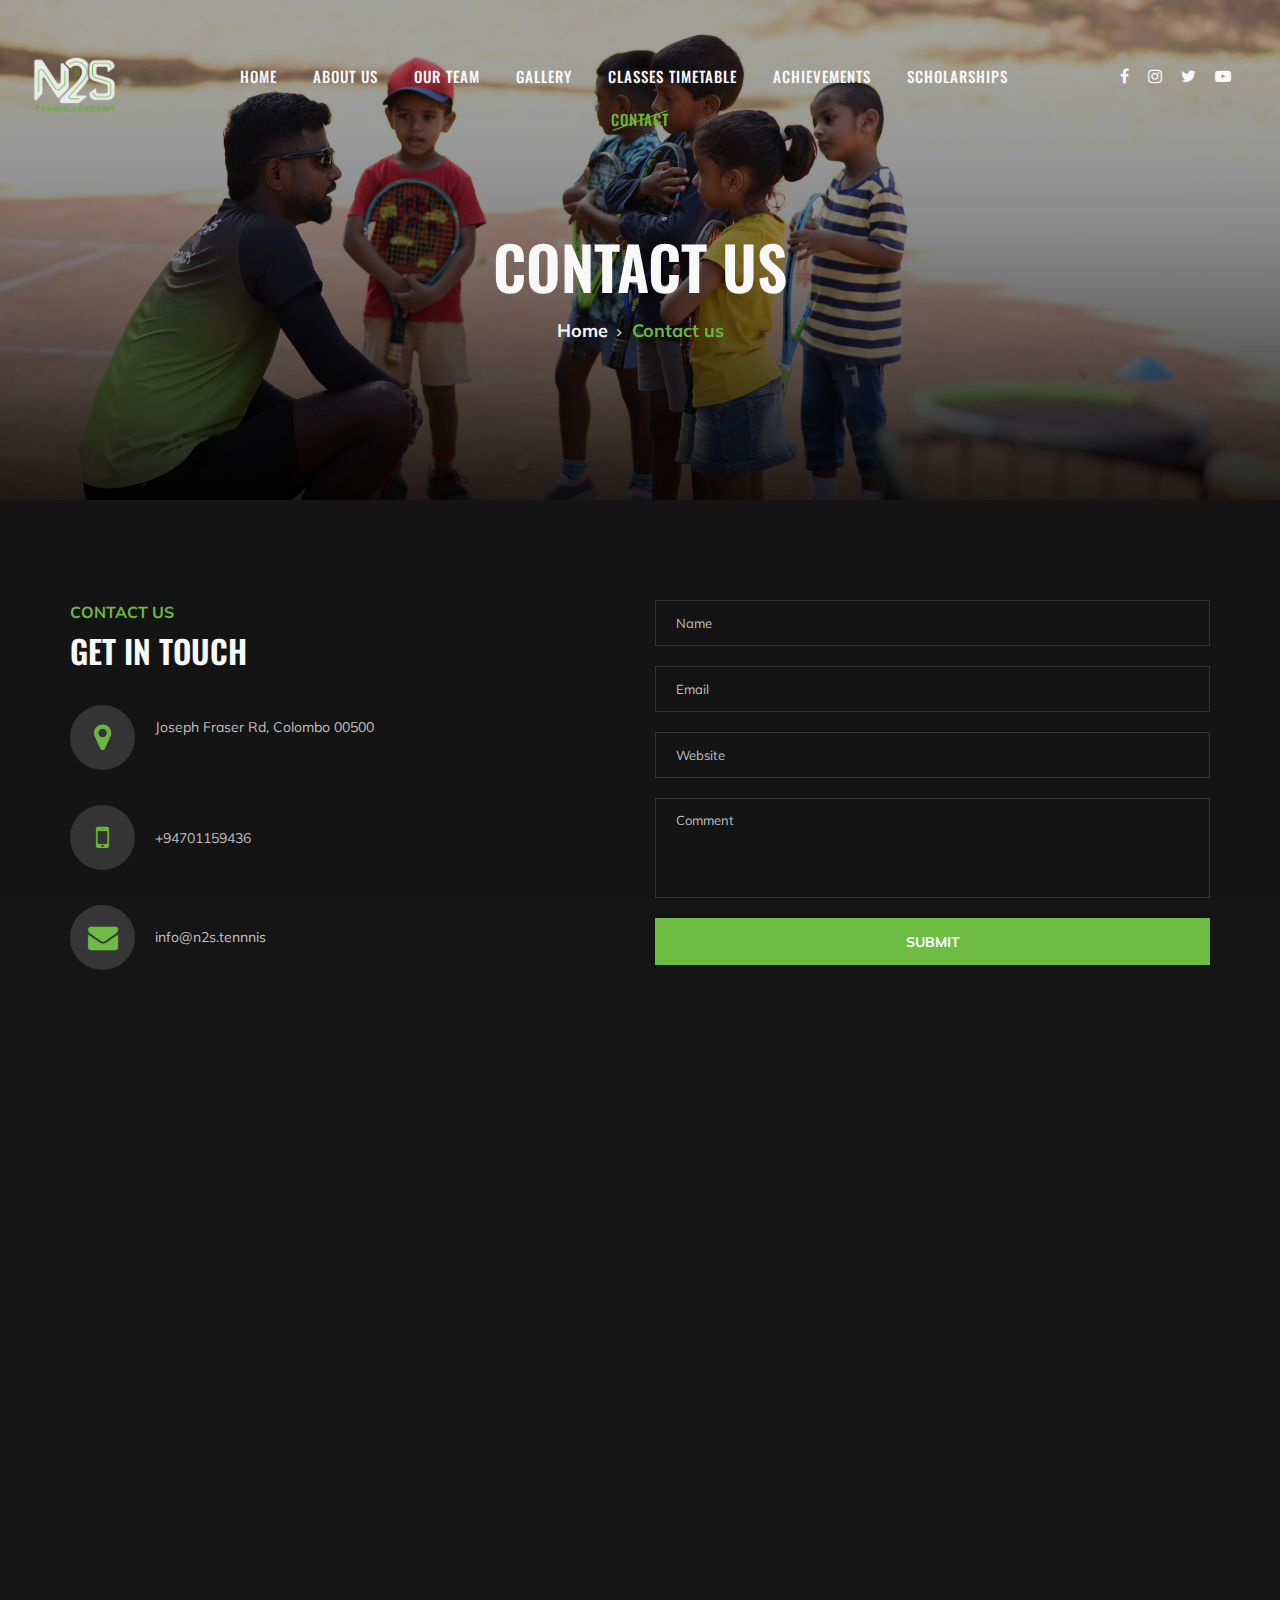
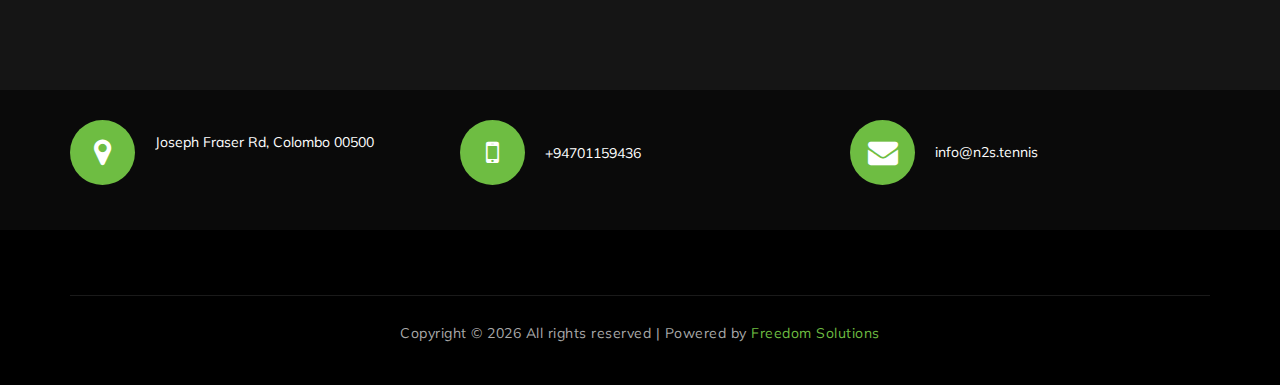
<file: contact.html>
<!DOCTYPE html>
<html lang="zxx">

    <head>
        <meta charset="UTF-8">
        <meta name="description"
            content="Welcome to N2S Tennis Academy, where tennis excellence takes center stage. Founded and led by Thathauraj Nimalraj, an ITF-qualified coach and a former top-10 player in Sri Lanka, our academy is a powerhouse of tennis expertise. Managed by Managing Director Nimalraj Samanthi, with five years as the Sri Lanka Air Force tennis coach and a recent 2022 All Island Men's Tennis Tournament finalist, Thathauraj Nimalraj's dedication to tennis is undeniable. In 2015, he established N2S Tennis Academy, driven by a vision to elevate tennis standards in Sri Lanka. Whether you're an aspiring player or a tennis enthusiast, our academy is here to hone your skills and nurture your talent. We invite you to be part of our tennis journey, where passion and professionalism intersect, and where your tennis success story begins. Join us at N2S Tennis Academy and experience the difference.">
        <meta name="keywords"
            content="N2S Tennis Academy, tennis excellence, Thathauraj Nimalraj, ITF-qualified coach, top-10 player, Sri Lanka, Managing Director Nimalraj Samanthi, Sri Lanka Air Force, All Island Men's Tennis Tournament, tennis standards, aspiring player, tennis enthusiast, tennis journey, professionalism">
        <meta name="viewport" content="width=device-width, initial-scale=1.0">
        <link rel="icon" href="/img/favicon.ico" type="image/x-icon">
        <meta http-equiv="X-UA-Compatible" content="ie=edge">
        <title>N2S TENNIS ACADEMY | CONTACT</title>

        <!-- Google Font -->
        <link href="https://fonts.googleapis.com/css?family=Muli:300,400,500,600,700,800,900&display=swap"
            rel="stylesheet">
        <link href="https://fonts.googleapis.com/css?family=Oswald:300,400,500,600,700&display=swap" rel="stylesheet">

        <link rel="stylesheet" href="https://cdnjs.cloudflare.com/ajax/libs/font-awesome/6.4.2/css/all.min.css"
            integrity="sha512-z3gLpd7yknf1YoNbCzqRKc4qyor8gaKU1qmn+CShxbuBusANI9QpRohGBreCFkKxLhei6S9CQXFEbbKuqLg0DA=="
            crossorigin="anonymous" referrerpolicy="no-referrer" />

        <!-- Css Styles -->
        <link rel="stylesheet" href="css/bootstrap.min.css" type="text/css">
        <link rel="stylesheet" href="css/font-awesome.min.css" type="text/css">
        <link rel="stylesheet" href="css/flaticon.css" type="text/css">
        <link rel="stylesheet" href="css/owl.carousel.min.css" type="text/css">
        <link rel="stylesheet" href="css/barfiller.css" type="text/css">
        <link rel="stylesheet" href="css/magnific-popup.css" type="text/css">
        <link rel="stylesheet" href="css/slicknav.min.css" type="text/css">
        <link rel="stylesheet" href="css/style.css" type="text/css">
    </head>

    <body>
        <!-- Page Preloder -->
        <div id="preloder">
            <div class="loader"></div>
        </div>

        <!-- Offcanvas Menu Section Begin -->
        <div class="offcanvas-menu-overlay"></div>
        <div class="offcanvas-menu-wrapper">
            <div class="canvas-close">
                <i class="fa fa-close"></i>
            </div>
            <!-- <div class="canvas-search search-switch">
     <i class="fa fa-search"></i>
 </div> -->
            <nav class="canvas-menu mobile-menu">
                <ul>
                    <li><a href="./index.html">Home</a></li>
                    <li><a href="./about-us.html">About Us</a></li>
                    <!-- <li><a href="./classes.html">Classes</a></li> -->
                    <!-- <li><a href="./services.html">Services</a></li> -->
                    <li><a href="./team.html">Our Team</a></li>
                    <li><a href="./gallery.html">Gallery</a></li>
                    <li><a href="./class-timetable.html">Classes timetable</a></li>
                    <li><a href="./achievement.html">Achievements</a></li>
                    <li><a href="./scholarship.html">Scholarships</a></li>
                    <!-- <li><a href="#">Pages</a>
             <ul class="dropdown">
                 <li><a href="./about-us.html">About us</a></li>
                 <li><a href="./bmi-calculator.html">Bmi calculate</a></li>
                 <li><a href="./team.html">Our team</a></li>
             
                 <li><a href="./blog.html">Our blog</a></li>
                 <li><a href="./404.html">404</a></li>
             </ul>
         </li> -->
                    <li><a href="./contact.html">Contact</a></li>
                </ul>
            </nav>
            <div id="mobile-menu-wrap"></div>

            <div class="canvas-social">
                <a href="https://www.facebook.com/N2Stennis?mibextid=ZbWKwL"><i class="fa fa-facebook"></i></a>
                <a href="https://www.instagram.com/n2s.tennis.academy/"><i class="fa fa-instagram"></i></a>
                <a href="https://twitter.com/N2STENNIs"><i class="fa fa-twitter"></i></a>
                <a href="https://youtu.be/645gZFavmYo?si=E3ysGdzo98S190mF"><i class="fa fa-youtube-play"></i></a>
                <a href="https://www.tiktok.com/@nimalraj093?_t=8h1LkXaLdez&_r=1"><i
                        class="fa-brands fa-tiktok"></i></a>
            </div>
        </div>
        <!-- Offcanvas Menu Section End -->

        <!-- Header Section Begin -->
        <header class="header-section">
            <div class="container-fluid">
                <div class="row">
                    <div class="col-lg-2">
                        <div class="logo">
                            <a href="./index.html">
                                <img src="img/logo.png" alt="">
                            </a>
                        </div>
                    </div>
                    <div class="col-lg-8">
                        <nav class="nav-menu">
                            <ul>
                                <li><a href="./index.html">Home</a></li>
                                <li><a href="./about-us.html">About Us</a></li>
                                <!-- <li><a href="./class-details.html">Classes</a></li> -->
                                <!-- <li><a href="./services.html">Services</a></li> -->
                                <li><a href="./team.html">Our Team</a></li>
                                <li><a href="./gallery.html">Gallery</a></li>
                                <li><a href="./class-timetable.html">Classes timetable</a></li>
                                <li><a href="./achievement.html">Achievements</a></li>
                                <li><a href="./scholarship.html">Scholarships</a></li>
                                <!-- <li><a href="#">Pages</a>
                         <ul class="dropdown">
                             <li><a href="./about-us.html">About us</a></li>
                             <li><a href="./bmi-calculator.html">Bmi calculate</a></li>
                             <li><a href="./team.html">Our team</a></li>
                             
                             <li><a href="./blog.html">Our blog</a></li>
                             <li><a href="./404.html">404</a></li>
                         </ul>
                     </li> -->
                                <li class="active"><a href="./contact.html">Contact</a></li>
                            </ul>
                        </nav>
                    </div>
                    <div class="col-lg-2">
                        <div class="top-option">
                            <!-- <div class="to-search search-switch">
                     <i class="fa fa-search"></i>
                 </div> -->
                            <div class="to-social">
                                <a href="https://www.facebook.com/N2Stennis?mibextid=ZbWKwL"><i
                                        class="fa fa-facebook"></i></a>
                                <a href="https://www.instagram.com/n2s.tennis.academy/">
                                    <i class="fa fa-instagram"></i>

                                </a>
                                <a href="https://twitter.com/N2STENNIs"><i class="fa fa-twitter"></i></a>
                                <a href="https://youtu.be/645gZFavmYo?si=E3ysGdzo98S190mF"><i
                                        class="fa fa-youtube-play"></i></a>
                                <a href="https://www.tiktok.com/@nimalraj093?_t=8h1LkXaLdez&_r=1"><i
                                        class="fa-brands fa-tiktok"></i></a>

                            </div>
                        </div>
                    </div>
                </div>
                <div class="canvas-open">
                    <i class="fa fa-bars"></i>
                </div>
            </div>
        </header>
        <!-- Header End -->

        <!-- Breadcrumb Section Begin -->
        <section class="breadcrumb-section set-bg" data-setbg="img/breadcrumb-bg.jpg">
            <div class="container">
                <div class="row">
                    <div class="col-lg-12 text-center">
                        <div class="breadcrumb-text">
                            <h2>Contact Us</h2>
                            <div class="bt-option">
                                <a href="./index.html">Home</a>
                                <span>Contact us</span>
                            </div>
                        </div>
                    </div>
                </div>
            </div>
        </section>
        <!-- Breadcrumb Section End -->

        <!-- Contact Section Begin -->
        <section class="contact-section spad">
            <div class="container">
                <div class="row">
                    <div class="col-lg-6">
                        <div class="section-title contact-title">
                            <span>Contact Us</span>
                            <h2>GET IN TOUCH</h2>
                        </div>
                        <div class="contact-widget">
                            <div class="cw-text">
                                <i class="fa fa-map-marker"></i>
                                <p>Joseph Fraser Rd, Colombo 00500</p>
                            </div>
                            <div class="cw-text">
                                <i class="fa fa-mobile"></i>
                                <ul>
                                    <li>+94701159436</li>
                                </ul>
                            </div>
                            <div class="cw-text email">
                                <i class="fa fa-envelope"></i>
                                <p>info@n2s.tennnis</p>
                            </div>
                        </div>
                    </div>
                    <div class="col-lg-6">
                        <div class="leave-comment">
                            <form action="#">
                                <input type="text" placeholder="Name">
                                <input type="text" placeholder="Email">
                                <input type="text" placeholder="Website">
                                <textarea placeholder="Comment"></textarea>
                                <button type="submit">Submit</button>
                            </form>
                        </div>
                    </div>
                </div>
                <div class="map">
                    <iframe
                        src="https://www.google.com/maps/embed?pb=!1m14!1m8!1m3!1d15843.827585678477!2d79.8646607!3d6.8957593!3m2!1i1024!2i768!4f13.1!3m3!1m2!1s0x3ae25b54139ba881%3A0x833333e0c20d9981!2sN2S%20Tennis%20Academy!5e0!3m2!1sen!2slk!4v1698502957838!5m2!1sen!2slk"
                        width="600" height="450" style="border:0;" allowfullscreen="" loading="lazy"
                        referrerpolicy="no-referrer-when-downgrade"></iframe>

                </div>
            </div>
        </section>
        <!-- Contact Section End -->

        <!-- Get In Touch Section Begin -->
        <div class="gettouch-section">
            <div class="container">
                <div class="row">
                    <div class="col-md-4">
                        <div class="gt-text">
                            <i class="fa fa-map-marker"></i>
                            <p>Joseph Fraser Rd, Colombo 00500</p>
                        </div>
                    </div>
                    <div class="col-md-4">
                        <div class="gt-text">
                            <i class="fa fa-mobile"></i>
                            <ul>
                                <li>+94701159436</li>
                            </ul>
                        </div>
                    </div>
                    <div class="col-md-4">
                        <div class="gt-text email">
                            <i class="fa fa-envelope"></i>
                            <p>info@n2s.tennis</p>
                        </div>
                    </div>
                </div>
            </div>
        </div>
        <!-- Get In Touch Section End -->

        <!-- Footer Section Begin -->
        <section class="footer-section">
            <div class="container">
                <!-- <div class="row">
                <div class="col-lg-4">
                    <div class="fs-about">
                        <div class="fa-logo">
                            <a href="#"><img src="img/logo.png" alt=""></a>
                        </div>
                        <p>Lorem ipsum dolor sit amet, consectetur adipiscing elit, sed do eiusmod tempor incididunt ut
                            labore dolore magna aliqua endisse ultrices gravida lorem.</p>
                        <div class="fa-social">
                            <a href="#"><i class="fa fa-facebook"></i></a>
                            <a href="#"><i class="fa fa-twitter"></i></a>
                            <a href="#"><i class="fa fa-youtube-play"></i></a>
                            <a href="#"><i class="fa fa-instagram"></i></a>
                            <a href="#"><i class="fa  fa-envelope-o"></i></a>
                        </div>
                    </div>
                </div>
                <div class="col-lg-2 col-md-3 col-sm-6">
                    <div class="fs-widget">
                        <h4>Useful links</h4>
                        <ul>
                            <li><a href="#">About</a></li>
                            <li><a href="#">Blog</a></li>
                            <li><a href="#">Classes</a></li>
                            <li><a href="#">Contact</a></li>
                        </ul>
                    </div>
                </div>
                <div class="col-lg-2 col-md-3 col-sm-6">
                    <div class="fs-widget">
                        <h4>Support</h4>
                        <ul>
                            <li><a href="#">Login</a></li>
                            <li><a href="#">My account</a></li>
                            <li><a href="#">Subscribe</a></li>
                            <li><a href="#">Contact</a></li>
                        </ul>
                    </div>
                </div>
                <div class="col-lg-4 col-md-6">
                    <div class="fs-widget">
                        <h4>Tips & Guides</h4>
                        <div class="fw-recent">
                            <h6><a href="#">Physical fitness may help prevent depression, anxiety</a></h6>
                            <ul>
                                <li>3 min read</li>
                                <li>20 Comment</li>
                            </ul>
                        </div>
                        <div class="fw-recent">
                            <h6><a href="#">Fitness: The best exercise to lose belly fat and tone up...</a></h6>
                            <ul>
                                <li>3 min read</li>
                                <li>20 Comment</li>
                            </ul>
                        </div>
                    </div>
                </div>
            </div> -->
                <div class="row">
                    <div class="col-lg-12 text-center">
                        <div class="copyright-text">
                            <p>
                                Copyright &copy;
                                <script>document.write(new Date().getFullYear());</script> All rights reserved | Powered
                                by <a href="https://freedomsolutions.lk" target="_blank">Freedom Solutions</a>
                            </p>
                        </div>
                    </div>
                </div>
            </div>
        </section>
        <!-- Footer Section End -->

        <!-- Search model Begin -->
        <div class="search-model">
            <div class="h-100 d-flex align-items-center justify-content-center">
                <div class="search-close-switch">+</div>
                <form class="search-model-form">
                    <input type="text" id="search-input" placeholder="Search here.....">
                </form>
            </div>
        </div>
        <!-- Search model end -->

        <!-- Js Plugins -->
        <script src="js/jquery-3.3.1.min.js"></script>
        <script src="js/bootstrap.min.js"></script>
        <script src="js/jquery.magnific-popup.min.js"></script>
        <script src="js/masonry.pkgd.min.js"></script>
        <script src="js/jquery.barfiller.js"></script>
        <script src="js/jquery.slicknav.js"></script>
        <script src="js/owl.carousel.min.js"></script>
        <script src="js/main.js"></script>



    </body>

</html>
</file>
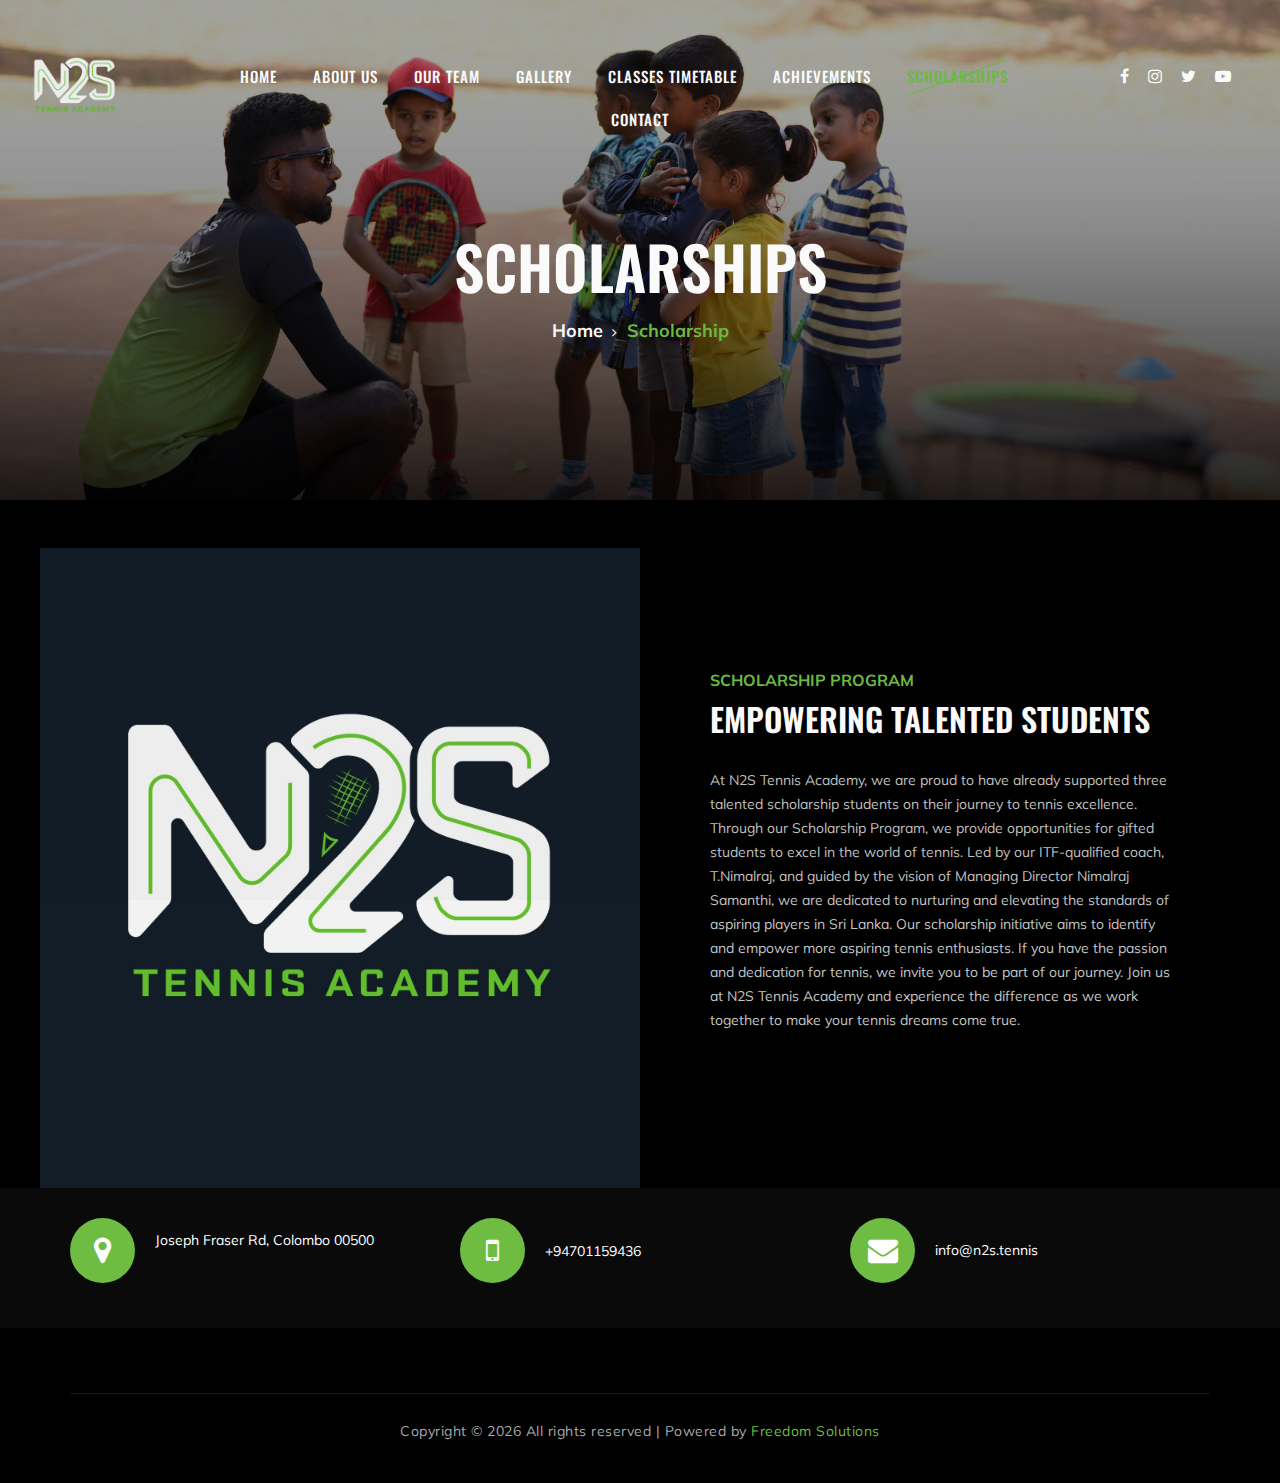
<file: scholarship.html>
<!DOCTYPE html>
<html lang="zxx">

    <head>
        <meta charset="UTF-8">
        <meta name="description"
            content="Welcome to N2S Tennis Academy, where tennis excellence takes center stage. Founded and led by Thathauraj Nimalraj, an ITF-qualified coach and a former top-10 player in Sri Lanka, our academy is a powerhouse of tennis expertise. Managed by Managing Director Nimalraj Samanthi, with five years as the Sri Lanka Air Force tennis coach and a recent 2022 All Island Men's Tennis Tournament finalist, Thathauraj Nimalraj's dedication to tennis is undeniable. In 2015, he established N2S Tennis Academy, driven by a vision to elevate tennis standards in Sri Lanka. Whether you're an aspiring player or a tennis enthusiast, our academy is here to hone your skills and nurture your talent. We invite you to be part of our tennis journey, where passion and professionalism intersect, and where your tennis success story begins. Join us at N2S Tennis Academy and experience the difference.">
        <meta name="keywords"
            content="N2S Tennis Academy, tennis excellence, Thathauraj Nimalraj, ITF-qualified coach, top-10 player, Sri Lanka, Managing Director Nimalraj Samanthi, Sri Lanka Air Force, All Island Men's Tennis Tournament, tennis standards, aspiring player, tennis enthusiast, tennis journey, professionalism">
        <meta name="viewport" content="width=device-width, initial-scale=1.0">
        <link rel="icon" href="/img/favicon.ico" type="image/x-icon">
        <meta http-equiv="X-UA-Compatible" content="ie=edge">
        <title>N2S TENNIS ACADEMY | Scholarships</title>

        <!-- Google Font -->
        <link href="https://fonts.googleapis.com/css?family=Muli:300,400,500,600,700,800,900&display=swap"
            rel="stylesheet">
        <link href="https://fonts.googleapis.com/css?family=Oswald:300,400,500,600,700&display=swap" rel="stylesheet">

        <link rel="stylesheet" href="https://cdnjs.cloudflare.com/ajax/libs/font-awesome/6.4.2/css/all.min.css"
            integrity="sha512-z3gLpd7yknf1YoNbCzqRKc4qyor8gaKU1qmn+CShxbuBusANI9QpRohGBreCFkKxLhei6S9CQXFEbbKuqLg0DA=="
            crossorigin="anonymous" referrerpolicy="no-referrer" />

        <!-- Css Styles -->
        <link rel="stylesheet" href="css/bootstrap.min.css" type="text/css">
        <link rel="stylesheet" href="css/font-awesome.min.css" type="text/css">
        <link rel="stylesheet" href="css/flaticon.css" type="text/css">
        <link rel="stylesheet" href="css/owl.carousel.min.css" type="text/css">
        <link rel="stylesheet" href="css/barfiller.css" type="text/css">
        <link rel="stylesheet" href="css/magnific-popup.css" type="text/css">
        <link rel="stylesheet" href="css/slicknav.min.css" type="text/css">
        <link rel="stylesheet" href="css/style.css" type="text/css">
    </head>

    <body>
        <!-- Page Preloder -->
        <div id="preloder">
            <div class="loader"></div>
        </div>

        <!-- Offcanvas Menu Section Begin -->
        <div class="offcanvas-menu-overlay"></div>
        <div class="offcanvas-menu-wrapper">
            <div class="canvas-close">
                <i class="fa fa-close"></i>
            </div>
            <!-- <div class="canvas-search search-switch">
     <i class="fa fa-search"></i>
 </div> -->
            <nav class="canvas-menu mobile-menu">
                <ul>
                    <li><a href="./index.html">Home</a></li>
                    <li><a href="./about-us.html">About Us</a></li>
                    <!-- <li><a href="./classes.html">Classes</a></li> -->
                    <!-- <li><a href="./services.html">Services</a></li> -->
                    <li><a href="./team.html">Our Team</a></li>
                    <li><a href="./gallery.html">Gallery</a></li>
                    <li><a href="./class-timetable.html">Classes timetable</a></li>
                    <li><a href="./achievement.html">Achievements</a></li>
                    <li><a href="./scholarship.html">Scholarships</a></li>
                    <!-- <li><a href="#">Pages</a>
             <ul class="dropdown">
                 <li><a href="./about-us.html">About us</a></li>
                 <li><a href="./bmi-calculator.html">Bmi calculate</a></li>
                 <li><a href="./team.html">Our team</a></li>
             
                 <li><a href="./blog.html">Our blog</a></li>
                 <li><a href="./404.html">404</a></li>
             </ul>
         </li> -->
                    <li><a href="./contact.html">Contact</a></li>
                </ul>
            </nav>
            <div id="mobile-menu-wrap"></div>

            <div class="canvas-social">
                <a href="https://www.facebook.com/N2Stennis?mibextid=ZbWKwL"><i class="fa fa-facebook"></i></a>
                <a href="https://www.instagram.com/n2s.tennis.academy/"><i class="fa fa-instagram"></i></a>
                <a href="https://twitter.com/N2STENNIs"><i class="fa fa-twitter"></i></a>
                <a href="https://youtu.be/645gZFavmYo?si=E3ysGdzo98S190mF"><i class="fa fa-youtube-play"></i></a>
                <a href="https://www.tiktok.com/@nimalraj093?_t=8h1LkXaLdez&_r=1"><i
                        class="fa-brands fa-tiktok"></i></a>
            </div>

        </div>
        <!-- Offcanvas Menu Section End -->

        <!-- Header Section Begin -->
        <header class="header-section">
            <div class="container-fluid">
                <div class="row">
                    <div class="col-lg-2">
                        <div class="logo">
                            <a href="./index.html">
                                <img src="img/logo.png" alt="">
                            </a>
                        </div>
                    </div>
                    <div class="col-lg-8">
                        <nav class="nav-menu">
                            <ul>
                                <li><a href="./index.html">Home</a></li>
                                <li><a href="./about-us.html">About Us</a></li>
                                <!-- <li><a href="./class-details.html">Classes</a></li> -->
                                <!-- <li><a href="./services.html">Services</a></li> -->
                                <li><a href="./team.html">Our Team</a></li>
                                <li><a href="./gallery.html">Gallery</a></li>
                                <li><a href="./class-timetable.html">Classes timetable</a></li>
                                <li><a href="./achievement.html">Achievements</a></li>
                                <li class="active"><a href="./scholarship.html">Scholarships</a></li>
                                <!-- <li><a href="#">Pages</a>
                         <ul class="dropdown">
                             <li><a href="./about-us.html">About us</a></li>
                             <li><a href="./bmi-calculator.html">Bmi calculate</a></li>
                             <li><a href="./team.html">Our team</a></li>
                             
                             <li><a href="./blog.html">Our blog</a></li>
                             <li><a href="./404.html">404</a></li>
                         </ul>
                     </li> -->
                                <li><a href="./contact.html">Contact</a></li>
                            </ul>
                        </nav>
                    </div>
                    <div class="col-lg-2">
                        <div class="top-option">
                            <!-- <div class="to-search search-switch">
                     <i class="fa fa-search"></i>
                 </div> -->
                            <div class="to-social">
                                <a href="https://www.facebook.com/N2Stennis?mibextid=ZbWKwL"><i
                                        class="fa fa-facebook"></i></a>
                                <a href="https://www.instagram.com/n2s.tennis.academy/">
                                    <i class="fa fa-instagram"></i>

                                </a>
                                <a href="https://twitter.com/N2STENNIs"><i class="fa fa-twitter"></i></a>
                                <a href="https://youtu.be/645gZFavmYo?si=E3ysGdzo98S190mF"><i
                                        class="fa fa-youtube-play"></i></a>
                                <a href="https://www.tiktok.com/@nimalraj093?_t=8h1LkXaLdez&_r=1"><i
                                        class="fa-brands fa-tiktok"></i></a>

                            </div>


                        </div>
                    </div>
                </div>
                <div class="canvas-open">
                    <i class="fa fa-bars"></i>
                </div>
            </div>
        </header>
        <!-- Header End -->

        <!-- Breadcrumb Section Begin -->
        <section class="breadcrumb-section set-bg" data-setbg="img/breadcrumb-bg.jpg">
            <div class="container">
                <div class="row">
                    <div class="col-lg-12 text-center">
                        <div class="breadcrumb-text">
                            <h2>Scholarships</h2>
                            <div class="bt-option">
                                <a href="./index.html">Home</a>
                                <span>Scholarship</span>
                            </div>
                        </div>
                    </div>
                </div>
            </div>
        </section>
        <!-- Breadcrumb Section End -->


        <!-- About US Section Begin -->
        <section class="aboutus-section" style="background-color: black;">
            <br>
            <br>

            <div class="container-fluid" style="max-width: 1200px; background-color: black;">
                <div class="row">
                    <div class="col-lg-6 p-0">
                        <div class="about-video set-bg" data-setbg="./img/Scholarships.jpg">
                            <!-- <a href="https://www.youtube.com/watch?v=EzKkl64rRbM" class="play-btn video-popup"><i
                                    class="fa fa-caret-right"></i></a> -->
                        </div>
                    </div>
                    <div class="col-lg-6 p-0">
                        <div class="about-text">
                            <div class="section-title">
                                <span>Scholarship Program</span>
                                <h2>Empowering Talented Students</h2>
                            </div>
                            <div class="at-desc">
                                <p>At N2S Tennis Academy, we are proud to have already supported three talented
                                    scholarship students on their journey to tennis excellence. Through our Scholarship
                                    Program, we provide opportunities for gifted students to excel in the world of
                                    tennis. Led by our ITF-qualified coach, T.Nimalraj, and guided by the
                                    vision of Managing Director Nimalraj Samanthi, we are dedicated to nurturing and
                                    elevating the standards of aspiring players in Sri Lanka.

                                    Our scholarship initiative aims to identify and empower more aspiring tennis
                                    enthusiasts. If you have the passion and dedication for tennis, we invite you to be
                                    part of our journey. Join us at N2S Tennis Academy and experience the difference as
                                    we work together to make your tennis dreams come true.
                                </p>
                            </div>

                            <!-- <div class="about-bar">
                                <div class="ab-item">
                                    <p>Body building</p>
                                    <div id="bar1" class="barfiller">
                                        <span class="fill" data-percentage="80"></span>
                                        <div class="tipWrap">
                                            <span class="tip"></span>
                                        </div>
                                    </div>
                                </div>
                                <div class="ab-item">
                                    <p>Training</p>
                                    <div id="bar2" class="barfiller">
                                        <span class="fill" data-percentage="85"></span>
                                        <div class="tipWrap">
                                            <span class="tip"></span>
                                        </div>
                                    </div>
                                </div>
                                <div class="ab-item">
                                    <p>Fitness</p>
                                    <div id="bar3" class="barfiller">
                                        <span class="fill" data-percentage="75"></span>
                                        <div class="tipWrap">
                                            <span class="tip"></span>
                                        </div>
                                    </div>
                                </div>
                            </div> -->
                        </div>
                    </div>
                </div>
            </div>
        </section>
        <!-- About US Section End -->

        <!-- Banner Section Begin -->
        <!-- <section class="banner-section set-bg" data-setbg="img/banner-bg.png">
            <div class="container">
                <div class="row">
                    <div class="col-lg-12 text-center">
                        <div class="bs-text">
                            <h2>Elevate Your Game with N2S Tennis Academy</h2>
                            <div class="bt-tips">Unleash Your Tennis Potential and Pursue Excellence.</div>
                            <a href="./contact.html" class="primary-btn  btn-normal">Contact Us</a>
                        </div>
                    </div>
                </div>
            </div>
        </section> -->
        <!-- Banner Section End -->

        <!-- Testimonial Section Begin -->
        <!-- <section class="testimonial-section spad">
            <div class="container">
                <div class="row">
                    <div class="col-lg-12">
                        <div class="section-title">
                            <span>Testimonial</span>
                            <h2>Our cilent say</h2>
                        </div>
                    </div>
                </div>
                <div class="ts_slider owl-carousel">
                    <div class="ts_item">
                        <div class="row">
                            <div class="col-lg-12 text-center">
                                <div class="ti_pic">
                                    <img src="img/testimonial/testimonial-1.jpg" alt="">
                                </div>
                                <div class="ti_text">
                                    <p>Lorem ipsum dolor sit amet, consectetur adipiscing elit, sed do eiusmod tempor
                                        incididunt<br /> ut labore et dolore magna aliqua. Quis ipsum suspendisse
                                        ultrices
                                        gravida. Risus commodo<br /> viverra maecenas accumsan lacus vel facilisis.</p>
                                    <h5>Marshmello Gomez</h5>
                                    <div class="tt-rating">
                                        <i class="fa fa-star"></i>
                                        <i class="fa fa-star"></i>
                                        <i class="fa fa-star"></i>
                                        <i class="fa fa-star"></i>
                                        <i class="fa fa-star"></i>
                                    </div>
                                </div>
                            </div>
                        </div>
                    </div>
                    <div class="ts_item">
                        <div class="row">
                            <div class="col-lg-12 text-center">
                                <div class="ti_pic">
                                    <img src="img/testimonial/testimonial-2.jpg" alt="">
                                </div>
                                <div class="ti_text">
                                    <p>Lorem ipsum dolor sit amet, consectetur adipiscing elit, sed do eiusmod tempor
                                        incididunt<br /> ut labore et dolore magna aliqua. Quis ipsum suspendisse
                                        ultrices
                                        gravida. Risus commodo<br /> viverra maecenas accumsan lacus vel facilisis.</p>
                                    <h5>Marshmello Gomez</h5>
                                    <div class="tt-rating">
                                        <i class="fa fa-star"></i>
                                        <i class="fa fa-star"></i>
                                        <i class="fa fa-star"></i>
                                        <i class="fa fa-star"></i>
                                        <i class="fa fa-star"></i>
                                    </div>
                                </div>
                            </div>
                        </div>
                    </div>
                </div>
            </div>
        </section> -->
        <!-- Testimonial Section End -->

        <!-- Get In Touch Section Begin -->
        <div class="gettouch-section">
            <div class="container">
                <div class="row">
                    <div class="col-md-4">
                        <div class="gt-text">
                            <i class="fa fa-map-marker"></i>
                            <p>Joseph Fraser Rd, Colombo 00500</p>
                        </div>
                    </div>
                    <div class="col-md-4">
                        <div class="gt-text">
                            <i class="fa fa-mobile"></i>
                            <ul>
                                <li>+94701159436</li>
                            </ul>
                        </div>
                    </div>
                    <div class="col-md-4">
                        <div class="gt-text email">
                            <i class="fa fa-envelope"></i>
                            <p>info@n2s.tennis</p>
                        </div>
                    </div>
                </div>
            </div>
        </div>
        <!-- Get In Touch Section End -->

        <!-- Footer Section Begin -->
        <section class="footer-section">
            <div class="container">
                <!-- <div class="row">
                <div class="col-lg-4">
                    <div class="fs-about">
                        <div class="fa-logo">
                            <a href="#"><img src="img/logo.png" alt=""></a>
                        </div>
                        <p>Lorem ipsum dolor sit amet, consectetur adipiscing elit, sed do eiusmod tempor incididunt ut
                            labore dolore magna aliqua endisse ultrices gravida lorem.</p>
                        <div class="fa-social">
                            <a href="#"><i class="fa fa-facebook"></i></a>
                            <a href="#"><i class="fa fa-twitter"></i></a>
                            <a href="#"><i class="fa fa-youtube-play"></i></a>
                            <a href="#"><i class="fa fa-instagram"></i></a>
                            <a href="#"><i class="fa  fa-envelope-o"></i></a>
                        </div>
                    </div>
                </div>
                <div class="col-lg-2 col-md-3 col-sm-6">
                    <div class="fs-widget">
                        <h4>Useful links</h4>
                        <ul>
                            <li><a href="#">About</a></li>
                            <li><a href="#">Blog</a></li>
                            <li><a href="#">Classes</a></li>
                            <li><a href="#">Contact</a></li>
                        </ul>
                    </div>
                </div>
                <div class="col-lg-2 col-md-3 col-sm-6">
                    <div class="fs-widget">
                        <h4>Support</h4>
                        <ul>
                            <li><a href="#">Login</a></li>
                            <li><a href="#">My account</a></li>
                            <li><a href="#">Subscribe</a></li>
                            <li><a href="#">Contact</a></li>
                        </ul>
                    </div>
                </div>
                <div class="col-lg-4 col-md-6">
                    <div class="fs-widget">
                        <h4>Tips & Guides</h4>
                        <div class="fw-recent">
                            <h6><a href="#">Physical fitness may help prevent depression, anxiety</a></h6>
                            <ul>
                                <li>3 min read</li>
                                <li>20 Comment</li>
                            </ul>
                        </div>
                        <div class="fw-recent">
                            <h6><a href="#">Fitness: The best exercise to lose belly fat and tone up...</a></h6>
                            <ul>
                                <li>3 min read</li>
                                <li>20 Comment</li>
                            </ul>
                        </div>
                    </div>
                </div>
            </div> -->
                <div class="row">
                    <div class="col-lg-12 text-center">
                        <div class="copyright-text">
                            <p>
                                Copyright &copy;
                                <script>document.write(new Date().getFullYear());</script> All rights reserved | Powered
                                by <a href="https://freedomsolutions.lk" target="_blank">Freedom Solutions</a>
                            </p>
                        </div>
                    </div>
                </div>
            </div>
        </section>
        <!-- Footer Section End -->

        <!-- Search model Begin -->
        <div class="search-model">
            <div class="h-100 d-flex align-items-center justify-content-center">
                <div class="search-close-switch">+</div>
                <form class="search-model-form">
                    <input type="text" id="search-input" placeholder="Search here.....">
                </form>
            </div>
        </div>
        <!-- Search model end -->

        <!-- Js Plugins -->
        <script src="js/jquery-3.3.1.min.js"></script>
        <script src="js/bootstrap.min.js"></script>
        <script src="js/jquery.magnific-popup.min.js"></script>
        <script src="js/masonry.pkgd.min.js"></script>
        <script src="js/jquery.barfiller.js"></script>
        <script src="js/jquery.slicknav.js"></script>
        <script src="js/owl.carousel.min.js"></script>
        <script src="js/main.js"></script>


    </body>

</html>
</file>
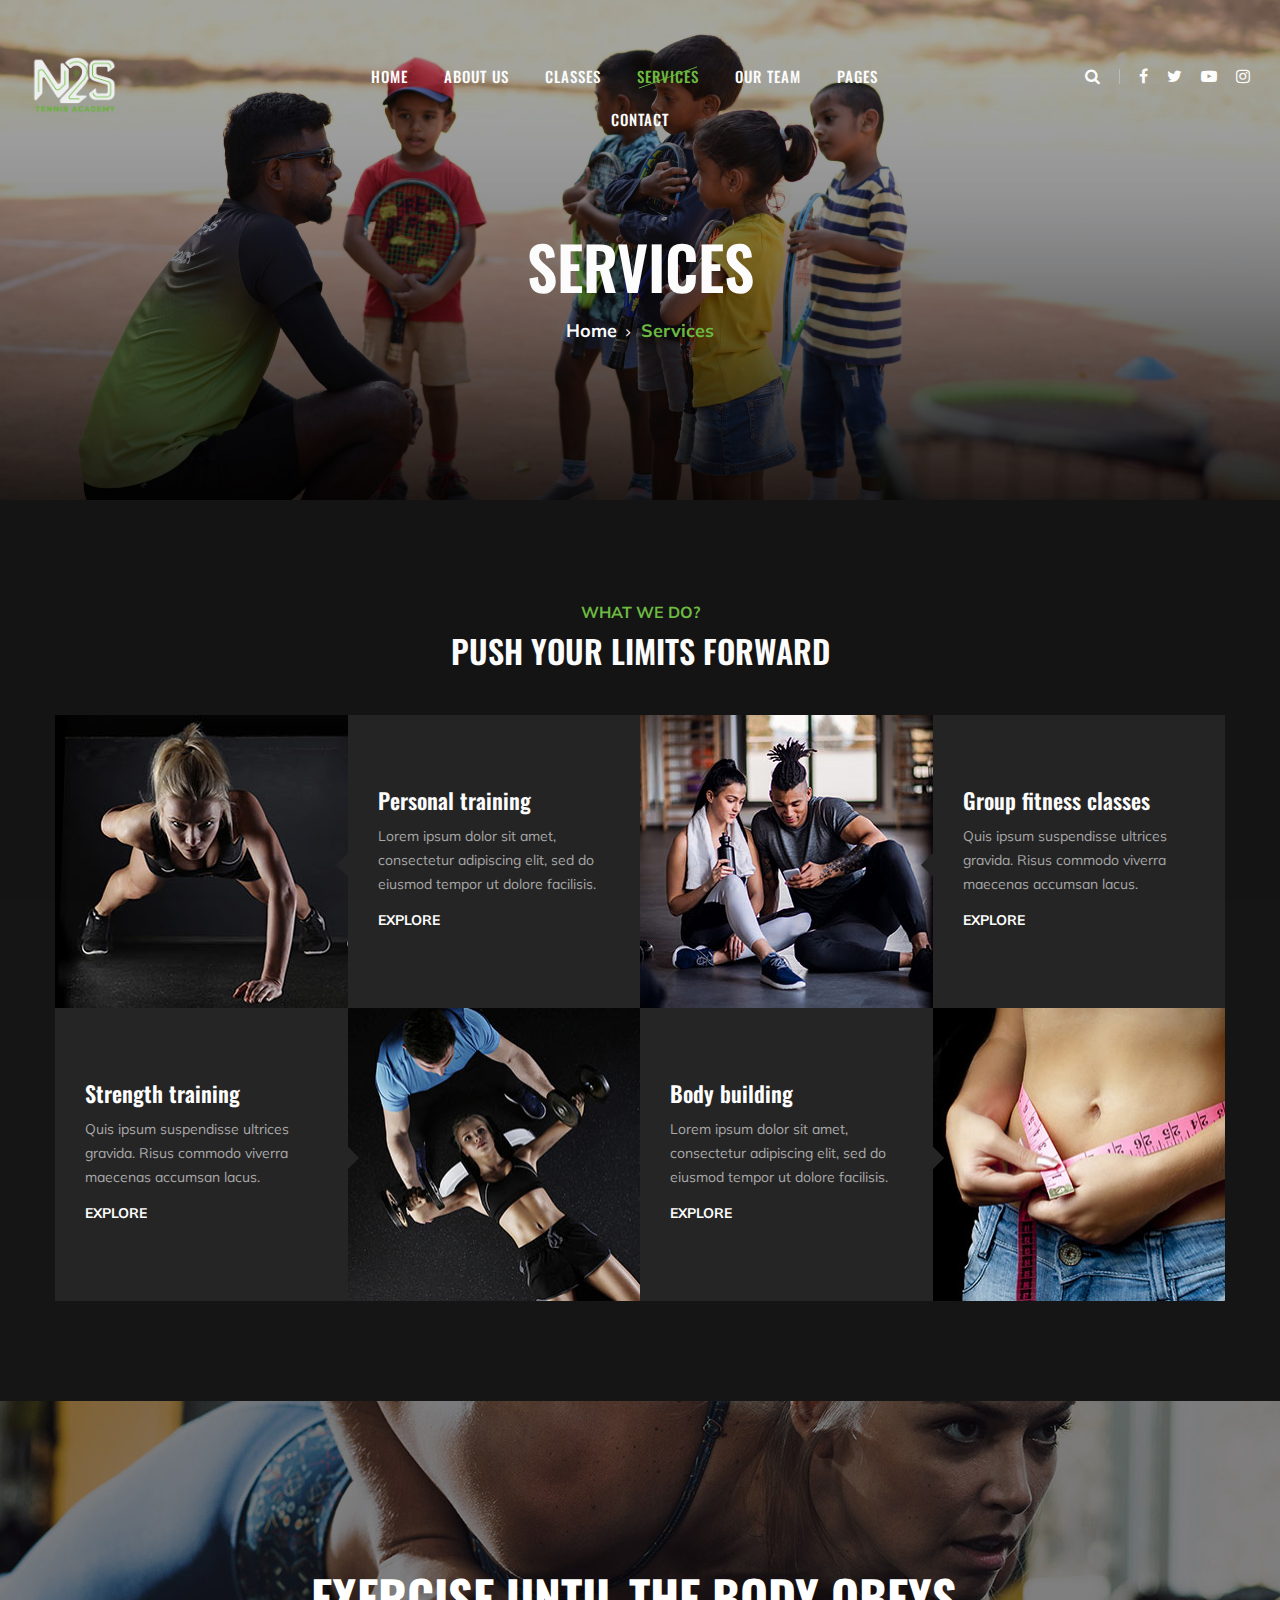
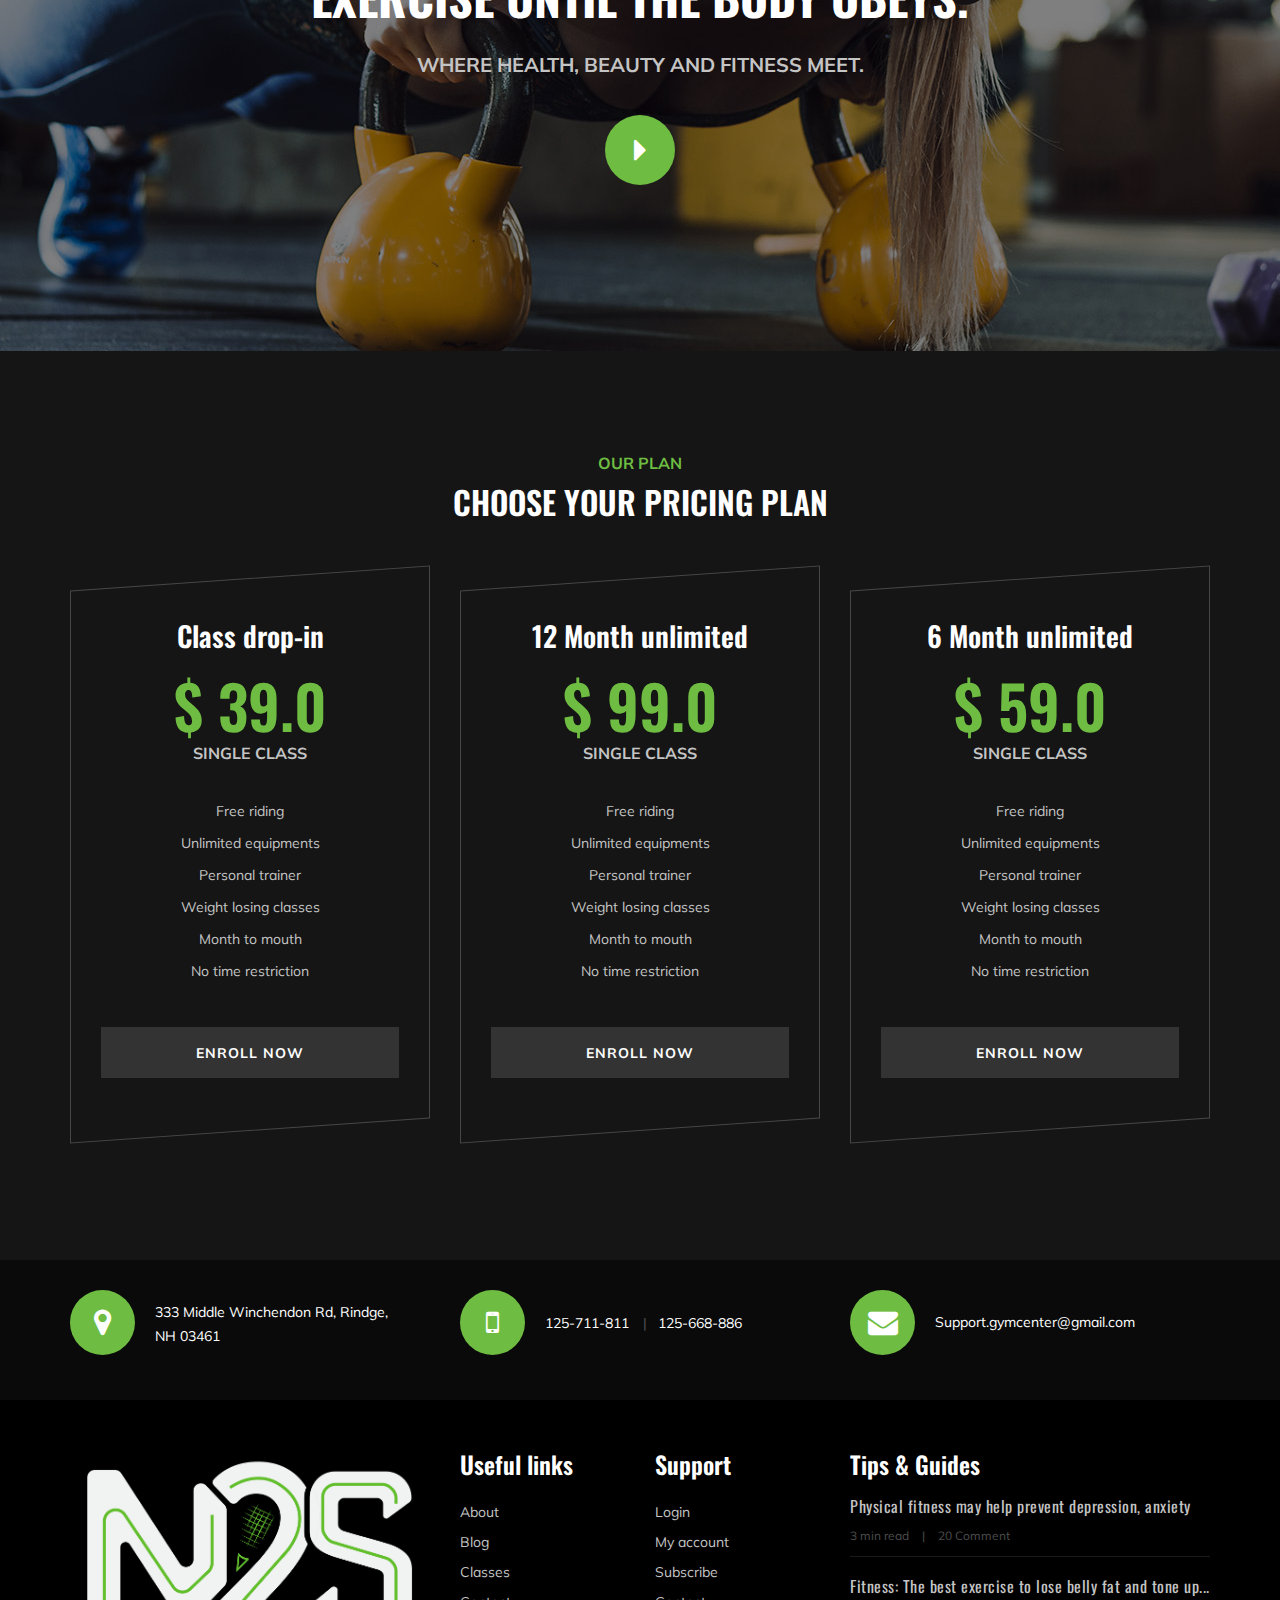
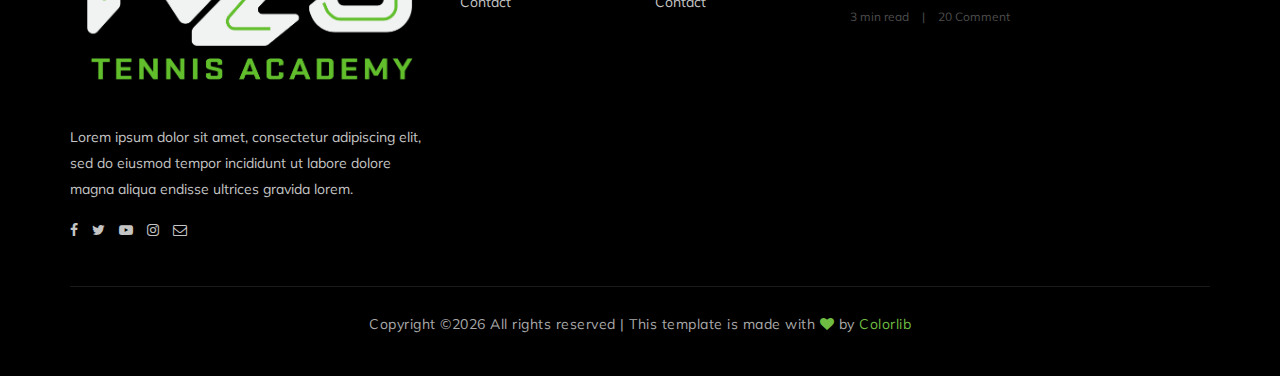
<file: services.html>
<!DOCTYPE html>
<html lang="zxx">

<head>
    <meta charset="UTF-8">
    <meta name="description" content="Gym Template">
    <meta name="keywords" content="Gym, unica, creative, html">
    <meta name="viewport" content="width=device-width, initial-scale=1.0">
    <meta http-equiv="X-UA-Compatible" content="ie=edge">
    <title>Gym | Template</title>

    <!-- Google Font -->
    <link href="https://fonts.googleapis.com/css?family=Muli:300,400,500,600,700,800,900&display=swap" rel="stylesheet">
    <link href="https://fonts.googleapis.com/css?family=Oswald:300,400,500,600,700&display=swap" rel="stylesheet">

    <!-- Css Styles -->
    <link rel="stylesheet" href="css/bootstrap.min.css" type="text/css">
    <link rel="stylesheet" href="css/font-awesome.min.css" type="text/css">
    <link rel="stylesheet" href="css/flaticon.css" type="text/css">
    <link rel="stylesheet" href="css/owl.carousel.min.css" type="text/css">
    <link rel="stylesheet" href="css/barfiller.css" type="text/css">
    <link rel="stylesheet" href="css/magnific-popup.css" type="text/css">
    <link rel="stylesheet" href="css/slicknav.min.css" type="text/css">
    <link rel="stylesheet" href="css/style.css" type="text/css">
</head>

<body>
    <!-- Page Preloder -->
    <div id="preloder">
        <div class="loader"></div>
    </div>

    <!-- Offcanvas Menu Section Begin -->
    <div class="offcanvas-menu-overlay"></div>
    <div class="offcanvas-menu-wrapper">
        <div class="canvas-close">
            <i class="fa fa-close"></i>
        </div>
        <div class="canvas-search search-switch">
            <i class="fa fa-search"></i>
        </div>
        <nav class="canvas-menu mobile-menu">
            <ul>
                <li><a href="./index.html">Home</a></li>
                <li><a href="./about-us.html">About Us</a></li>
                <li><a href="./class-details.html">Classes</a></li>
                <li><a href="./services.html">Services</a></li>
                <li><a href="./team.html">Our Team</a></li>
                <li><a href="#">Pages</a>
                    <ul class="dropdown">
                        <li><a href="./about-us.html">About us</a></li>
                        <li><a href="./class-timetable.html">Classes timetable</a></li>
                        <li><a href="./bmi-calculator.html">Bmi calculate</a></li>
                        <li><a href="./team.html">Our team</a></li>
                        <li><a href="./gallery.html">Gallery</a></li>
                        <li><a href="./blog.html">Our blog</a></li>
                        <li><a href="./404.html">404</a></li>
                    </ul>
                </li>
                <li><a href="./contact.html">Contact</a></li>
            </ul>
        </nav>
        <div id="mobile-menu-wrap"></div>
        <div class="canvas-social">
            <a href="#"><i class="fa fa-facebook"></i></a>
            <a href="#"><i class="fa fa-twitter"></i></a>
            <a href="#"><i class="fa fa-youtube-play"></i></a>
            <a href="#"><i class="fa fa-instagram"></i></a>
        </div>
    </div>
    <!-- Offcanvas Menu Section End -->

    <!-- Header Section Begin -->
    <header class="header-section">
        <div class="container-fluid">
            <div class="row">
                <div class="col-lg-3">
                    <div class="logo">
                        <a href="./index.html">
                            <img src="img/logo.png" alt="">
                        </a>
                    </div>
                </div>
                <div class="col-lg-6">
                    <nav class="nav-menu">
                        <ul>
                            <li><a href="./index.html">Home</a></li>
                            <li><a href="./about-us.html">About Us</a></li>
                            <li><a href="./classes.html">Classes</a></li>
                            <li class="active"><a href="./services.html">Services</a></li>
                            <li><a href="./team.html">Our Team</a></li>
                            <li><a href="#">Pages</a>
                                <ul class="dropdown">
                                    <li><a href="./about-us.html">About us</a></li>
                                    <li><a href="./class-timetable.html">Classes timetable</a></li>
                                    <li><a href="./bmi-calculator.html">Bmi calculate</a></li>
                                    <li><a href="./team.html">Our team</a></li>
                                    <li><a href="./gallery.html">Gallery</a></li>
                                    <li><a href="./blog.html">Our blog</a></li>
                                    <li><a href="./404.html">404</a></li>
                                </ul>
                            </li>
                            <li><a href="./contact.html">Contact</a></li>
                        </ul>
                    </nav>
                </div>
                <div class="col-lg-3">
                    <div class="top-option">
                        <div class="to-search search-switch">
                            <i class="fa fa-search"></i>
                        </div>
                        <div class="to-social">
                            <a href="#"><i class="fa fa-facebook"></i></a>
                            <a href="#"><i class="fa fa-twitter"></i></a>
                            <a href="#"><i class="fa fa-youtube-play"></i></a>
                            <a href="#"><i class="fa fa-instagram"></i></a>
                        </div>
                    </div>
                </div>
            </div>
            <div class="canvas-open">
                <i class="fa fa-bars"></i>
            </div>
        </div>
    </header>
    <!-- Header End -->

    <!-- Breadcrumb Section Begin -->
    <section class="breadcrumb-section set-bg" data-setbg="img/breadcrumb-bg.jpg">
        <div class="container">
            <div class="row">
                <div class="col-lg-12 text-center">
                    <div class="breadcrumb-text">
                        <h2>Services</h2>
                        <div class="bt-option">
                            <a href="./index.html">Home</a>
                            <span>Services</span>
                        </div>
                    </div>
                </div>
            </div>
        </div>
    </section>
    <!-- Breadcrumb Section End -->

    <!-- Services Section Begin -->
    <section class="services-section spad">
        <div class="container">
            <div class="row">
                <div class="col-lg-12">
                    <div class="section-title">
                        <span>What we do?</span>
                        <h2>PUSH YOUR LIMITS FORWARD</h2>
                    </div>
                </div>
            </div>
            <div class="row">
                <div class="col-lg-3 order-lg-1 col-md-6 p-0">
                    <div class="ss-pic">
                        <img src="img/services/services-1.jpg" alt="">
                    </div>
                </div>
                <div class="col-lg-3 order-lg-2 col-md-6 p-0">
                    <div class="ss-text">
                        <h4>Personal training</h4>
                        <p>Lorem ipsum dolor sit amet, consectetur adipiscing elit, sed do eiusmod tempor ut dolore
                            facilisis.</p>
                        <a href="#">Explore</a>
                    </div>
                </div>
                <div class="col-lg-3 order-lg-3 col-md-6 p-0">
                    <div class="ss-pic">
                        <img src="img/services/services-2.jpg" alt="">
                    </div>
                </div>
                <div class="col-lg-3 order-lg-4 col-md-6 p-0">
                    <div class="ss-text">
                        <h4>Group fitness classes</h4>
                        <p>Quis ipsum suspendisse ultrices gravida. Risus commodo viverra maecenas accumsan lacus.</p>
                        <a href="#">Explore</a>
                    </div>
                </div>
                <div class="col-lg-3 order-lg-8 col-md-6 p-0">
                    <div class="ss-pic">
                        <img src="img/services/services-4.jpg" alt="">
                    </div>
                </div>
                <div class="col-lg-3 order-lg-7 col-md-6 p-0">
                    <div class="ss-text second-row">
                        <h4>Body building</h4>
                        <p>Lorem ipsum dolor sit amet, consectetur adipiscing elit, sed do eiusmod tempor ut dolore
                            facilisis.</p>
                        <a href="#">Explore</a>
                    </div>
                </div>
                <div class="col-lg-3 order-lg-6 col-md-6 p-0">
                    <div class="ss-pic">
                        <img src="img/services/services-3.jpg" alt="">
                    </div>
                </div>
                <div class="col-lg-3 order-lg-5 col-md-6 p-0">
                    <div class="ss-text second-row">
                        <h4>Strength training</h4>
                        <p>Quis ipsum suspendisse ultrices gravida. Risus commodo viverra maecenas accumsan lacus.</p>
                        <a href="#">Explore</a>
                    </div>
                </div>
            </div>
        </div>
    </section>
    <!-- Services Section End -->

    <!-- Banner Section Begin -->
    <section class="banner-section set-bg" data-setbg="img/banner-bg.jpg">
        <div class="container">
            <div class="row">
                <div class="col-lg-12 text-center">
                    <div class="bs-text service-banner">
                        <h2>Exercise until the body obeys.</h2>
                        <div class="bt-tips">Where health, beauty and fitness meet.</div>
                        <a href="https://www.youtube.com/watch?v=EzKkl64rRbM" class="play-btn video-popup"><i
                                class="fa fa-caret-right"></i></a>
                    </div>
                </div>
            </div>
        </div>
    </section>
    <!-- Banner Section End -->

    <!-- Pricing Section Begin -->
    <section class="pricing-section service-pricing spad">
        <div class="container">
            <div class="row">
                <div class="col-lg-12">
                    <div class="section-title">
                        <span>Our Plan</span>
                        <h2>Choose your pricing plan</h2>
                    </div>
                </div>
            </div>
            <div class="row justify-content-center">
                <div class="col-lg-4 col-md-8">
                    <div class="ps-item">
                        <h3>Class drop-in</h3>
                        <div class="pi-price">
                            <h2>$ 39.0</h2>
                            <span>SINGLE CLASS</span>
                        </div>
                        <ul>
                            <li>Free riding</li>
                            <li>Unlimited equipments</li>
                            <li>Personal trainer</li>
                            <li>Weight losing classes</li>
                            <li>Month to mouth</li>
                            <li>No time restriction</li>
                        </ul>
                        <a href="#" class="primary-btn pricing-btn">Enroll now</a>
                        <a href="#" class="thumb-icon"><i class="fa fa-picture-o"></i></a>
                    </div>
                </div>
                <div class="col-lg-4 col-md-8">
                    <div class="ps-item">
                        <h3>12 Month unlimited</h3>
                        <div class="pi-price">
                            <h2>$ 99.0</h2>
                            <span>SINGLE CLASS</span>
                        </div>
                        <ul>
                            <li>Free riding</li>
                            <li>Unlimited equipments</li>
                            <li>Personal trainer</li>
                            <li>Weight losing classes</li>
                            <li>Month to mouth</li>
                            <li>No time restriction</li>
                        </ul>
                        <a href="#" class="primary-btn pricing-btn">Enroll now</a>
                        <a href="#" class="thumb-icon"><i class="fa fa-picture-o"></i></a>
                    </div>
                </div>
                <div class="col-lg-4 col-md-8">
                    <div class="ps-item">
                        <h3>6 Month unlimited</h3>
                        <div class="pi-price">
                            <h2>$ 59.0</h2>
                            <span>SINGLE CLASS</span>
                        </div>
                        <ul>
                            <li>Free riding</li>
                            <li>Unlimited equipments</li>
                            <li>Personal trainer</li>
                            <li>Weight losing classes</li>
                            <li>Month to mouth</li>
                            <li>No time restriction</li>
                        </ul>
                        <a href="#" class="primary-btn pricing-btn">Enroll now</a>
                        <a href="#" class="thumb-icon"><i class="fa fa-picture-o"></i></a>
                    </div>
                </div>
            </div>
        </div>
    </section>
    <!-- Pricing Section End -->

    <!-- Get In Touch Section Begin -->
    <div class="gettouch-section">
        <div class="container">
            <div class="row">
                <div class="col-md-4">
                    <div class="gt-text">
                        <i class="fa fa-map-marker"></i>
                        <p>333 Middle Winchendon Rd, Rindge,<br/> NH 03461</p>
                    </div>
                </div>
                <div class="col-md-4">
                    <div class="gt-text">
                        <i class="fa fa-mobile"></i>
                        <ul>
                            <li>125-711-811</li>
                            <li>125-668-886</li>
                        </ul>
                    </div>
                </div>
                <div class="col-md-4">
                    <div class="gt-text email">
                        <i class="fa fa-envelope"></i>
                        <p>Support.gymcenter@gmail.com</p>
                    </div>
                </div>
            </div>
        </div>
    </div>
    <!-- Get In Touch Section End -->

    <!-- Footer Section Begin -->
    <section class="footer-section">
        <div class="container">
            <div class="row">
                <div class="col-lg-4">
                    <div class="fs-about">
                        <div class="fa-logo">
                            <a href="#"><img src="img/logo.png" alt=""></a>
                        </div>
                        <p>Lorem ipsum dolor sit amet, consectetur adipiscing elit, sed do eiusmod tempor incididunt ut
                            labore dolore magna aliqua endisse ultrices gravida lorem.</p>
                        <div class="fa-social">
                            <a href="#"><i class="fa fa-facebook"></i></a>
                            <a href="#"><i class="fa fa-twitter"></i></a>
                            <a href="#"><i class="fa fa-youtube-play"></i></a>
                            <a href="#"><i class="fa fa-instagram"></i></a>
                            <a href="#"><i class="fa  fa-envelope-o"></i></a>
                        </div>
                    </div>
                </div>
                <div class="col-lg-2 col-md-3 col-sm-6">
                    <div class="fs-widget">
                        <h4>Useful links</h4>
                        <ul>
                            <li><a href="#">About</a></li>
                            <li><a href="#">Blog</a></li>
                            <li><a href="#">Classes</a></li>
                            <li><a href="#">Contact</a></li>
                        </ul>
                    </div>
                </div>
                <div class="col-lg-2 col-md-3 col-sm-6">
                    <div class="fs-widget">
                        <h4>Support</h4>
                        <ul>
                            <li><a href="#">Login</a></li>
                            <li><a href="#">My account</a></li>
                            <li><a href="#">Subscribe</a></li>
                            <li><a href="#">Contact</a></li>
                        </ul>
                    </div>
                </div>
                <div class="col-lg-4 col-md-6">
                    <div class="fs-widget">
                        <h4>Tips & Guides</h4>
                        <div class="fw-recent">
                            <h6><a href="#">Physical fitness may help prevent depression, anxiety</a></h6>
                            <ul>
                                <li>3 min read</li>
                                <li>20 Comment</li>
                            </ul>
                        </div>
                        <div class="fw-recent">
                            <h6><a href="#">Fitness: The best exercise to lose belly fat and tone up...</a></h6>
                            <ul>
                                <li>3 min read</li>
                                <li>20 Comment</li>
                            </ul>
                        </div>
                    </div>
                </div>
            </div>
            <div class="row">
                <div class="col-lg-12 text-center">
                    <div class="copyright-text">
                        <p><!-- Link back to Colorlib can't be removed. Template is licensed under CC BY 3.0. -->
  Copyright &copy;<script>document.write(new Date().getFullYear());</script> All rights reserved | This template is made with <i class="fa fa-heart" aria-hidden="true"></i> by <a href="https://colorlib.com" target="_blank">Colorlib</a>
  <!-- Link back to Colorlib can't be removed. Template is licensed under CC BY 3.0. --></p>
                    </div>
                </div>
            </div>
        </div>
    </section>
    <!-- Footer Section End -->

    <!-- Search model Begin -->
    <div class="search-model">
        <div class="h-100 d-flex align-items-center justify-content-center">
            <div class="search-close-switch">+</div>
            <form class="search-model-form">
                <input type="text" id="search-input" placeholder="Search here.....">
            </form>
        </div>
    </div>
    <!-- Search model end -->

    <!-- Js Plugins -->
    <script src="js/jquery-3.3.1.min.js"></script>
    <script src="js/bootstrap.min.js"></script>
    <script src="js/jquery.magnific-popup.min.js"></script>
    <script src="js/masonry.pkgd.min.js"></script>
    <script src="js/jquery.barfiller.js"></script>
    <script src="js/jquery.slicknav.js"></script>
    <script src="js/owl.carousel.min.js"></script>
    <script src="js/main.js"></script>



</body>

</html>
</file>
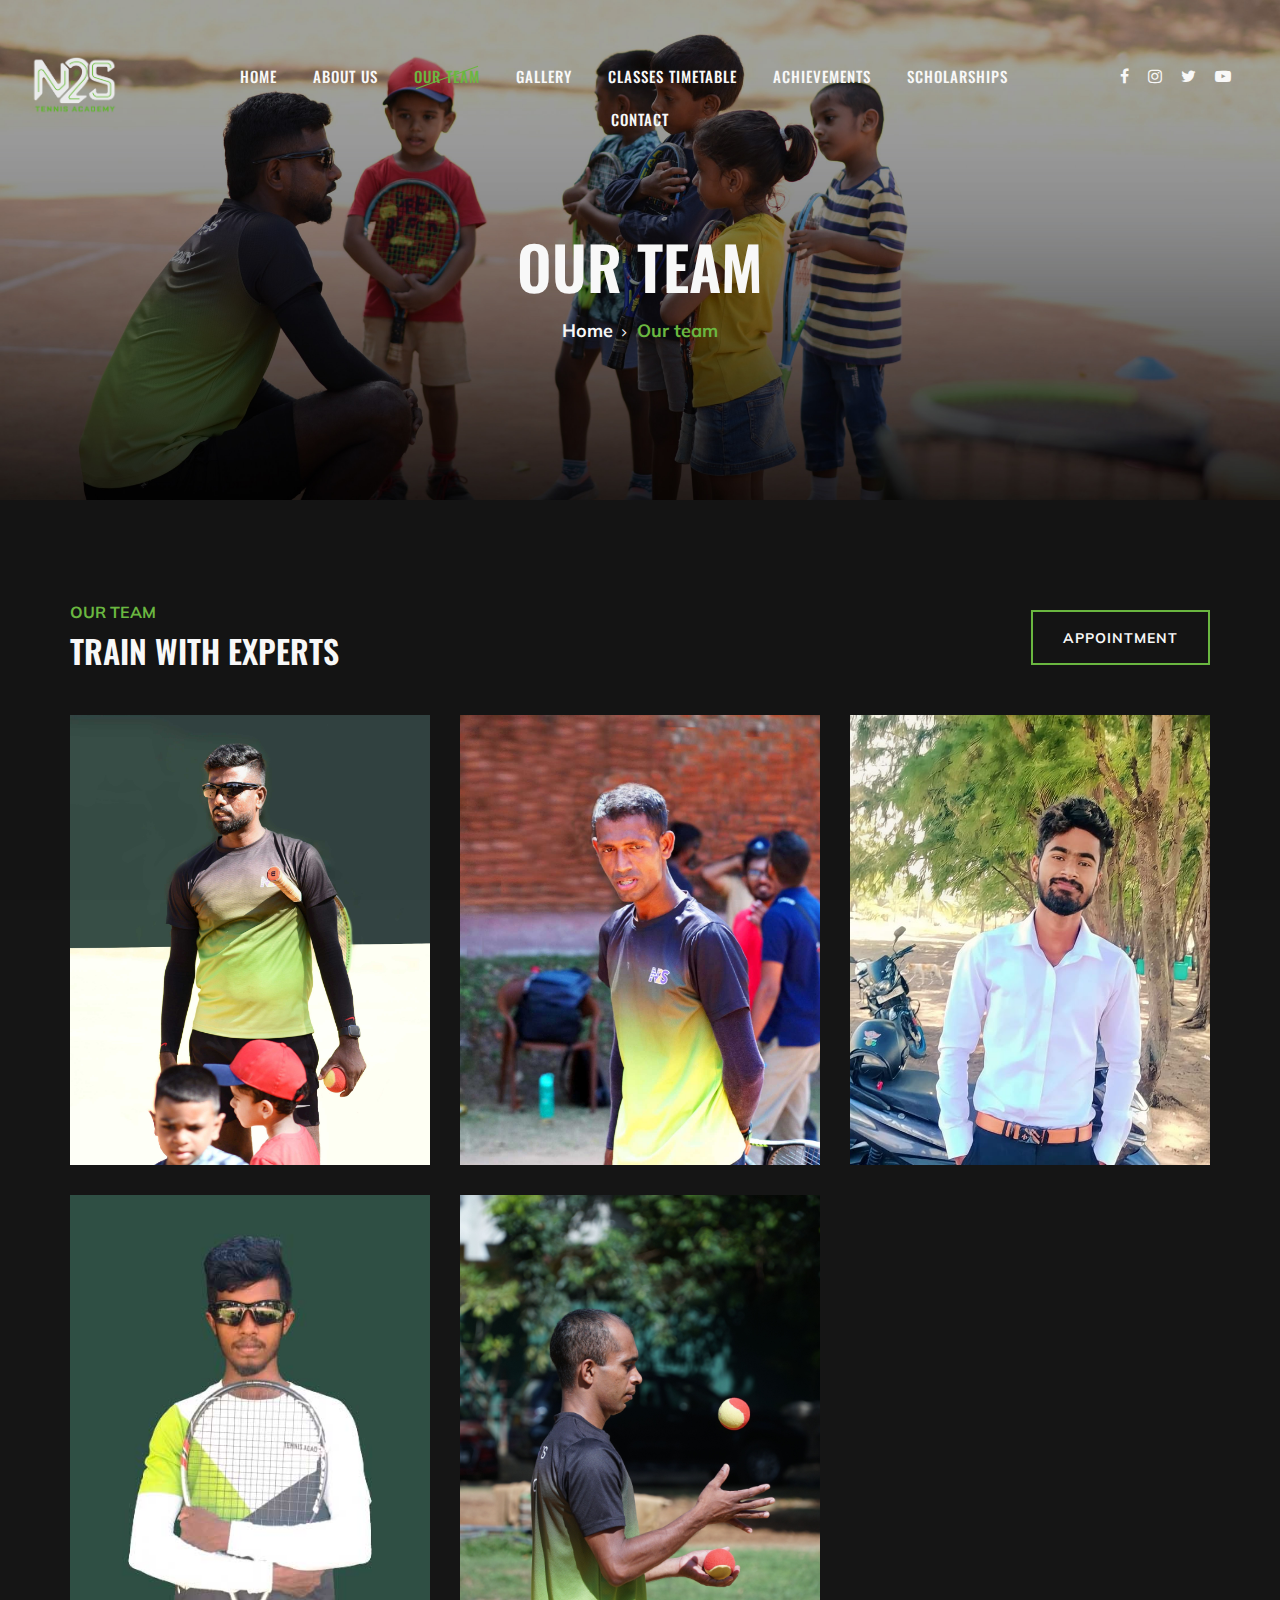
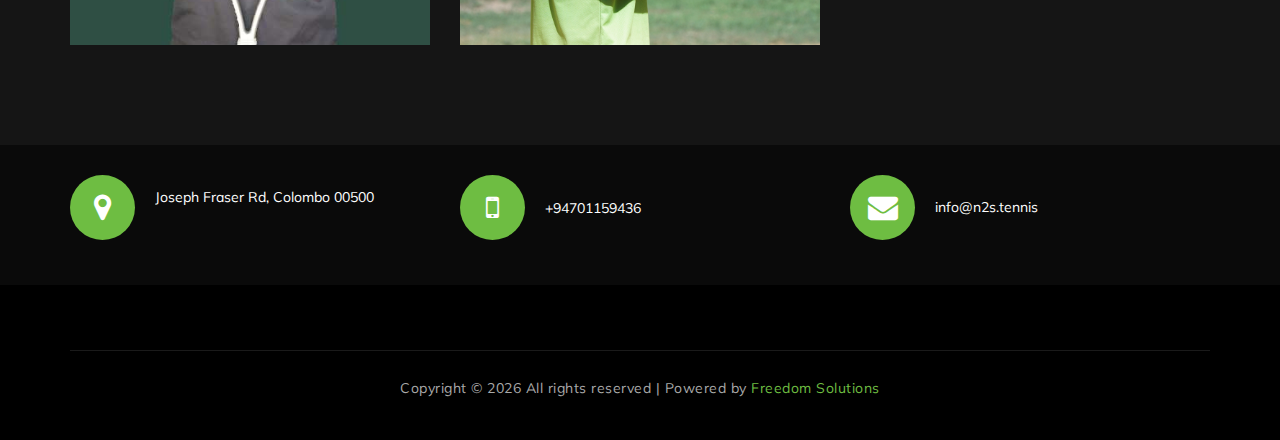
<file: team.html>
<!DOCTYPE html>
<html lang="zxx">

    <head>
        <meta charset="UTF-8">
        <meta name="description"
            content="Welcome to N2S Tennis Academy, where tennis excellence takes center stage. Founded and led by Thathauraj Nimalraj, an ITF-qualified coach and a former top-10 player in Sri Lanka, our academy is a powerhouse of tennis expertise. Managed by Managing Director Nimalraj Samanthi, with five years as the Sri Lanka Air Force tennis coach and a recent 2022 All Island Men's Tennis Tournament finalist, Thathauraj Nimalraj's dedication to tennis is undeniable. In 2015, he established N2S Tennis Academy, driven by a vision to elevate tennis standards in Sri Lanka. Whether you're an aspiring player or a tennis enthusiast, our academy is here to hone your skills and nurture your talent. We invite you to be part of our tennis journey, where passion and professionalism intersect, and where your tennis success story begins. Join us at N2S Tennis Academy and experience the difference.">
        <meta name="keywords"
            content="N2S Tennis Academy, tennis excellence, Thathauraj Nimalraj, ITF-qualified coach, top-10 player, Sri Lanka, Managing Director Nimalraj Samanthi, Sri Lanka Air Force, All Island Men's Tennis Tournament, tennis standards, aspiring player, tennis enthusiast, tennis journey, professionalism">
        <meta name="viewport" content="width=device-width, initial-scale=1.0">
        <link rel="icon" href="/img/favicon.ico" type="image/x-icon">
        <meta http-equiv="X-UA-Compatible" content="ie=edge">
        <title>N2S TENNIS ACADEMY | TEAM</title>

        <!-- Google Font -->
        <link href="https://fonts.googleapis.com/css?family=Muli:300,400,500,600,700,800,900&display=swap"
            rel="stylesheet">
        <link href="https://fonts.googleapis.com/css?family=Oswald:300,400,500,600,700&display=swap" rel="stylesheet">

        <link rel="stylesheet" href="https://cdnjs.cloudflare.com/ajax/libs/font-awesome/6.4.2/css/all.min.css"
            integrity="sha512-z3gLpd7yknf1YoNbCzqRKc4qyor8gaKU1qmn+CShxbuBusANI9QpRohGBreCFkKxLhei6S9CQXFEbbKuqLg0DA=="
            crossorigin="anonymous" referrerpolicy="no-referrer" />

        <!-- Css Styles -->
        <link rel="stylesheet" href="css/bootstrap.min.css" type="text/css">
        <link rel="stylesheet" href="css/font-awesome.min.css" type="text/css">
        <link rel="stylesheet" href="css/flaticon.css" type="text/css">
        <link rel="stylesheet" href="css/owl.carousel.min.css" type="text/css">
        <link rel="stylesheet" href="css/barfiller.css" type="text/css">
        <link rel="stylesheet" href="css/magnific-popup.css" type="text/css">
        <link rel="stylesheet" href="css/slicknav.min.css" type="text/css">
        <link rel="stylesheet" href="css/style.css" type="text/css">
    </head>

    <body>
        <!-- Page Preloder -->
        <div id="preloder">
            <div class="loader"></div>
        </div>

        <!-- Offcanvas Menu Section Begin -->
        <div class="offcanvas-menu-overlay"></div>
        <div class="offcanvas-menu-wrapper">
            <div class="canvas-close">
                <i class="fa fa-close"></i>
            </div>
            <!-- <div class="canvas-search search-switch">
     <i class="fa fa-search"></i>
 </div> -->
            <nav class="canvas-menu mobile-menu">
                <ul>
                    <li><a href="./index.html">Home</a></li>
                    <li><a href="./about-us.html">About Us</a></li>
                    <!-- <li><a href="./classes.html">Classes</a></li> -->
                    <!-- <li><a href="./services.html">Services</a></li> -->
                    <li><a href="./team.html">Our Team</a></li>
                    <li><a href="./gallery.html">Gallery</a></li>
                    <li><a href="./class-timetable.html">Classes timetable</a></li>
                    <li><a href="./achievement.html">Achievements</a></li>
                    <li><a href="./scholarship.html">Scholarships</a></li>
                    <!-- <li><a href="#">Pages</a>
             <ul class="dropdown">
                 <li><a href="./about-us.html">About us</a></li>
                 <li><a href="./bmi-calculator.html">Bmi calculate</a></li>
                 <li><a href="./team.html">Our team</a></li>
             
                 <li><a href="./blog.html">Our blog</a></li>
                 <li><a href="./404.html">404</a></li>
             </ul>
         </li> -->
                    <li><a href="./contact.html">Contact</a></li>
                </ul>
            </nav>
            <div id="mobile-menu-wrap"></div>

            <div class="canvas-social">
                <a href="https://www.facebook.com/N2Stennis?mibextid=ZbWKwL"><i class="fa fa-facebook"></i></a>
                <a href="https://www.instagram.com/n2s.tennis.academy/"><i class="fa fa-instagram"></i></a>
                <a href="https://twitter.com/N2STENNIs"><i class="fa fa-twitter"></i></a>
                <a href="https://youtu.be/645gZFavmYo?si=E3ysGdzo98S190mF"><i class="fa fa-youtube-play"></i></a>
                <a href="https://www.tiktok.com/@nimalraj093?_t=8h1LkXaLdez&_r=1"><i
                        class="fa-brands fa-tiktok"></i></a>
            </div>
        </div>
        <!-- Offcanvas Menu Section End -->

        <!-- Header Section Begin -->
        <header class="header-section">
            <div class="container-fluid">
                <div class="row">
                    <div class="col-lg-2">
                        <div class="logo">
                            <a href="./index.html">
                                <img src="img/logo.png" alt="">
                            </a>
                        </div>
                    </div>
                    <div class="col-lg-8">
                        <nav class="nav-menu">
                            <ul>
                                <li><a href="./index.html">Home</a></li>
                                <li><a href="./about-us.html">About Us</a></li>
                                <!-- <li><a href="./class-details.html">Classes</a></li> -->
                                <!-- <li><a href="./services.html">Services</a></li> -->
                                <li class="active"><a href="./team.html">Our Team</a></li>
                                <li><a href="./gallery.html">Gallery</a></li>
                                <li><a href="./class-timetable.html">Classes timetable</a></li>
                                <li><a href="./achievement.html">Achievements</a></li>
                                <li><a href="./scholarship.html">Scholarships</a></li>
                                <!-- <li><a href="#">Pages</a>
                         <ul class="dropdown">
                             <li><a href="./about-us.html">About us</a></li>
                             <li><a href="./bmi-calculator.html">Bmi calculate</a></li>
                             <li><a href="./team.html">Our team</a></li>
                             
                             <li><a href="./blog.html">Our blog</a></li>
                             <li><a href="./404.html">404</a></li>
                         </ul>
                     </li> -->
                                <li><a href="./contact.html">Contact</a></li>
                            </ul>
                        </nav>
                    </div>
                    <div class="col-lg-2">
                        <div class="top-option">
                            <!-- <div class="to-search search-switch">
                     <i class="fa fa-search"></i>
                 </div> -->
                            <div class="to-social">
                                <a href="https://www.facebook.com/N2Stennis?mibextid=ZbWKwL"><i
                                        class="fa fa-facebook"></i></a>
                                <a href="https://www.instagram.com/n2s.tennis.academy/">
                                    <i class="fa fa-instagram"></i>

                                </a>
                                <a href="https://twitter.com/N2STENNIs"><i class="fa fa-twitter"></i></a>
                                <a href="https://youtu.be/645gZFavmYo?si=E3ysGdzo98S190mF"><i
                                        class="fa fa-youtube-play"></i></a>
                                <a href="https://www.tiktok.com/@nimalraj093?_t=8h1LkXaLdez&_r=1"><i
                                        class="fa-brands fa-tiktok"></i></a>

                            </div>
                        </div>
                    </div>
                </div>
                <div class="canvas-open">
                    <i class="fa fa-bars"></i>
                </div>
            </div>
        </header>
        <!-- Header End -->

        <!-- Breadcrumb Section Begin -->
        <section class="breadcrumb-section set-bg" data-setbg="img/breadcrumb-bg.jpg">
            <div class="container">
                <div class="row">
                    <div class="col-lg-12 text-center">
                        <div class="breadcrumb-text">
                            <h2>Our Team</h2>
                            <div class="bt-option">
                                <a href="./index.html">Home</a>
                                <span>Our team</span>
                            </div>
                        </div>
                    </div>
                </div>
            </div>
        </section>
        <!-- Breadcrumb Section End -->

        <!-- Team Section Begin -->
        <section class="team-section team-page spad">
            <div class="container">
                <div class="row">
                    <div class="col-lg-12">
                        <div class="team-title">
                            <div class="section-title">
                                <span>Our Team</span>
                                <h2>TRAIN WITH EXPERTS</h2>
                            </div>
                            <a href="./contact.html" class="primary-btn btn-normal appoinment-btn">appointment</a>
                        </div>
                    </div>
                </div>
                <div class="row">
                    <div class="col-lg-4 col-sm-6">
                        <div class="ts-item set-bg" data-setbg="img/team/team-1.jpg">
                            <div class="ts_text">
                                <h4>T.Nimalraj</h4>
                                <span>Head Coach</span>
                            </div>
                        </div>
                    </div>
                    <div class="col-lg-4 col-sm-6">
                        <div class="ts-item set-bg" data-setbg="img/team/team-2.jpg">
                            <div class="ts_text">
                                <h4>T.Minoshan</h4>
                                <span>Coach</span>
                            </div>
                        </div>
                    </div>
                    <div class="col-lg-4 col-sm-6">
                        <div class="ts-item set-bg" data-setbg="img/team/team-3.jpg">
                            <div class="ts_text">
                                <h4>Shiyam</h4>
                                <span>Coach</span>
                            </div>
                        </div>
                    </div>
                    <div class="col-lg-4 col-sm-6">
                        <div class="ts-item set-bg" data-setbg="img/team/team-5.jpg">
                            <div class="ts_text">
                                <h4>J.Vishal</h4>
                                <span>Coach</span>
                            </div>
                        </div>
                    </div>
                    <div class="col-lg-4 col-sm-6">
                        <div class="ts-item set-bg" data-setbg="img/team/team-4.jpg">
                            <div class="ts_text">
                                <h4>W.kumar</h4>
                                <span>Physical fitness trainer</span>
                            </div>
                        </div>
                    </div>

                </div>
            </div>
        </section>
        <!-- Team Section End -->

        <!-- Get In Touch Section Begin -->
        <div class="gettouch-section">
            <div class="container">
                <div class="row">
                    <div class="col-md-4">
                        <div class="gt-text">
                            <i class="fa fa-map-marker"></i>
                            <p>Joseph Fraser Rd, Colombo 00500</p>
                        </div>
                    </div>
                    <div class="col-md-4">
                        <div class="gt-text">
                            <i class="fa fa-mobile"></i>
                            <ul>
                                <li>+94701159436</li>
                            </ul>
                        </div>
                    </div>
                    <div class="col-md-4">
                        <div class="gt-text email">
                            <i class="fa fa-envelope"></i>
                            <p>info@n2s.tennis</p>
                        </div>
                    </div>
                </div>
            </div>
        </div>
        <!-- Get In Touch Section End -->

        <!-- Footer Section Begin -->
        <section class="footer-section">
            <div class="container">
                <!-- <div class="row">
                <div class="col-lg-4">
                    <div class="fs-about">
                        <div class="fa-logo">
                            <a href="#"><img src="img/logo.png" alt=""></a>
                        </div>
                        <p>Lorem ipsum dolor sit amet, consectetur adipiscing elit, sed do eiusmod tempor incididunt ut
                            labore dolore magna aliqua endisse ultrices gravida lorem.</p>
                        <div class="fa-social">
                            <a href="#"><i class="fa fa-facebook"></i></a>
                            <a href="#"><i class="fa fa-twitter"></i></a>
                            <a href="#"><i class="fa fa-youtube-play"></i></a>
                            <a href="#"><i class="fa fa-instagram"></i></a>
                            <a href="#"><i class="fa  fa-envelope-o"></i></a>
                        </div>
                    </div>
                </div>
                <div class="col-lg-2 col-md-3 col-sm-6">
                    <div class="fs-widget">
                        <h4>Useful links</h4>
                        <ul>
                            <li><a href="#">About</a></li>
                            <li><a href="#">Blog</a></li>
                            <li><a href="#">Classes</a></li>
                            <li><a href="#">Contact</a></li>
                        </ul>
                    </div>
                </div>
                <div class="col-lg-2 col-md-3 col-sm-6">
                    <div class="fs-widget">
                        <h4>Support</h4>
                        <ul>
                            <li><a href="#">Login</a></li>
                            <li><a href="#">My account</a></li>
                            <li><a href="#">Subscribe</a></li>
                            <li><a href="#">Contact</a></li>
                        </ul>
                    </div>
                </div>
                <div class="col-lg-4 col-md-6">
                    <div class="fs-widget">
                        <h4>Tips & Guides</h4>
                        <div class="fw-recent">
                            <h6><a href="#">Physical fitness may help prevent depression, anxiety</a></h6>
                            <ul>
                                <li>3 min read</li>
                                <li>20 Comment</li>
                            </ul>
                        </div>
                        <div class="fw-recent">
                            <h6><a href="#">Fitness: The best exercise to lose belly fat and tone up...</a></h6>
                            <ul>
                                <li>3 min read</li>
                                <li>20 Comment</li>
                            </ul>
                        </div>
                    </div>
                </div>
            </div> -->
                <div class="row">
                    <div class="col-lg-12 text-center">
                        <div class="copyright-text">
                            <p>
                                Copyright &copy;
                                <script>document.write(new Date().getFullYear());</script> All rights reserved | Powered
                                by <a href="https://freedomsolutions.lk" target="_blank">Freedom Solutions</a>
                            </p>
                        </div>
                    </div>
                </div>
            </div>
        </section>
        <!-- Footer Section End -->

        <!-- Search model Begin -->
        <div class="search-model">
            <div class="h-100 d-flex align-items-center justify-content-center">
                <div class="search-close-switch">+</div>
                <form class="search-model-form">
                    <input type="text" id="search-input" placeholder="Search here.....">
                </form>
            </div>
        </div>
        <!-- Search model end -->

        <!-- Js Plugins -->
        <script src="js/jquery-3.3.1.min.js"></script>
        <script src="js/bootstrap.min.js"></script>
        <script src="js/jquery.magnific-popup.min.js"></script>
        <script src="js/masonry.pkgd.min.js"></script>
        <script src="js/jquery.barfiller.js"></script>
        <script src="js/jquery.slicknav.js"></script>
        <script src="js/owl.carousel.min.js"></script>
        <script src="js/main.js"></script>


    </body>

</html>
</file>
<file: css/flaticon.css>
/*
  	Flaticon icon font: Flaticon
  	Creation date: 19/02/2019 07:27
  	*/

@font-face {
  font-family: "Flaticon";
  src: url("../fonts/Flaticon.eot");
  src: url("../fonts/Flaticon.eot?#iefix") format("embedded-opentype"),
       url("../fonts/Flaticon.woff2") format("woff2"),
       url("../fonts/Flaticon.woff") format("woff"),
       url("../fonts/Flaticon.ttf") format("truetype"),
       url("../fonts/Flaticon.svg#Flaticon") format("svg");
  font-weight: normal;
  font-style: normal;
}

@media screen and (-webkit-min-device-pixel-ratio:0) {
  @font-face {
    font-family: "Flaticon";
    src: url("../fonts/Flaticon.svg#Flaticon") format("svg");
  }
}

[class^="flaticon-"]:before, [class*=" flaticon-"]:before,
[class^="flaticon-"]:after, [class*=" flaticon-"]:after {   
  font-family: Flaticon;
  font-size: 40px;
  font-style: normal;
  margin-left: 0;
}

.flaticon-001-mattress:before { content: "\f100"; }
.flaticon-002-dumbell:before { content: "\f101"; }
.flaticon-003-weight:before { content: "\f102"; }
.flaticon-004-measuring-tape:before { content: "\f103"; }
.flaticon-005-clipboard:before { content: "\f104"; }
.flaticon-006-weight-1:before { content: "\f105"; }
.flaticon-007-rings:before { content: "\f106"; }
.flaticon-008-calendar:before { content: "\f107"; }
.flaticon-009-smartwatch:before { content: "\f108"; }
.flaticon-010-lockers:before { content: "\f109"; }
.flaticon-011-punching-ball:before { content: "\f10a"; }
.flaticon-012-bag:before { content: "\f10b"; }
.flaticon-013-balance:before { content: "\f10c"; }
.flaticon-014-heart-beat:before { content: "\f10d"; }
.flaticon-015-proteins:before { content: "\f10e"; }
.flaticon-016-fitness:before { content: "\f10f"; }
.flaticon-017-pull-up-bar:before { content: "\f110"; }
.flaticon-018-scale:before { content: "\f111"; }
.flaticon-019-bands:before { content: "\f112"; }
.flaticon-020-smartphone:before { content: "\f113"; }
.flaticon-021-tshirt:before { content: "\f114"; }
.flaticon-022-short:before { content: "\f115"; }
.flaticon-023-dumbbells:before { content: "\f116"; }
.flaticon-024-jumping-rope:before { content: "\f117"; }
.flaticon-025-fitness-1:before { content: "\f118"; }
.flaticon-026-gym:before { content: "\f119"; }
.flaticon-027-fitness-2:before { content: "\f11a"; }
.flaticon-028-weightlifting:before { content: "\f11b"; }
.flaticon-029-wheel:before { content: "\f11c"; }
.flaticon-030-dumbbells-1:before { content: "\f11d"; }
.flaticon-031-workout:before { content: "\f11e"; }
.flaticon-032-bottle:before { content: "\f11f"; }
.flaticon-033-juice:before { content: "\f120"; }
.flaticon-034-stationary-bike:before { content: "\f121"; }
.flaticon-035-punching-ball-1:before { content: "\f122"; }
.flaticon-036-timer:before { content: "\f123"; }
.flaticon-037-medal:before { content: "\f124"; }
.flaticon-038-treadmill:before { content: "\f125"; }
.flaticon-039-syringe:before { content: "\f126"; }
.flaticon-040-whistle:before { content: "\f127"; }
.flaticon-041-chest:before { content: "\f128"; }
.flaticon-042-pills:before { content: "\f129"; }
.flaticon-043-mp3:before { content: "\f12a"; }
.flaticon-044-no-smoking:before { content: "\f12b"; }
.flaticon-045-boxing-gloves:before { content: "\f12c"; }
.flaticon-046-gloves:before { content: "\f12d"; }
.flaticon-047-buck:before { content: "\f12e"; }
.flaticon-048-headgear:before { content: "\f12f"; }
.flaticon-049-hand-grip:before { content: "\f130"; }
.flaticon-050-no-fast-food:before { content: "\f131"; }
</file>
<file: css/barfiller.css>
body {
    font-family: Arial;
}

.barfiller {
    width:100%;
    height:12px;
    background:#fcfcfc;
    border:1px solid #ccc;
    position:relative;
    margin-bottom:20px;
    box-shadow: inset 1px 4px 9px -6px rgba(0,0,0,.5); 
    -moz-box-shadow: inset 1px 4px 9px -6px rgba(0,0,0,.5); 
}

.barfiller .fill {
    display:block;
    position:relative;
    width:0px;
    height:100%;
    background:#333;
    z-index:1;
}

.barfiller .tipWrap {
    display:none;
}

.barfiller .tip {
    margin-top:-30px;
    padding:2px 4px;
    font-size:11px;
    color:#fff;
    left:0px;
    position: relative;;
    z-index:2;
    background: #333;
} 

.barfiller .tip:after {
    border:solid;
    border-color:rgba(0,0,0,.8) transparent;
    border-width:6px 6px 0 6px;
    content:"";
    display:block;
    position:absolute;
    left:9px;
    top:100%;
    z-index:9
}
</file>
<file: css/style.css>
/******************************************************************
  Template Name: Gym
  Description:  Gym Fitness HTML Template
  Author: Colorlib
  Author URI: https://colorlib.com
  Version: 1.0
  Created: Colorlib
******************************************************************/

/*------------------------------------------------------------------
[Table of contents]

1.  Template default CSS
	1.1	Variables
	1.2	Mixins
	1.3	Flexbox
	1.4	Reset
2.  Helper Css
3.  Header Section
4.  Hero Section
5.  Service Section
6.  Class Section
7.  Price Plan Section
8.  Trainer Section
9.  Contact
10.  Footer Style

-------------------------------------------------------------------*/

/*----------------------------------------*/

/* Template default CSS
/*----------------------------------------*/

html,
body {
  height: 100%;
  font-family: "Muli", sans-serif;
  -webkit-font-smoothing: antialiased;
  font-smoothing: antialiased;
}

h1,
h2,
h3,
h4,
h5,
h6 {
  margin: 0;
  color: #111111;
  font-weight: 400;
  font-family: "Oswald", sans-serif;
}

h1 {
  font-size: 70px;
}

h2 {
  font-size: 36px;
}

h3 {
  font-size: 30px;
}

h4 {
  font-size: 24px;
}

h5 {
  font-size: 18px;
}

h6 {
  font-size: 16px;
}

p {
  font-size: 14px;
  font-family: "Muli", sans-serif;
  color: #a9a9a9;
  font-weight: 400;
  line-height: 24px;
  margin: 0 0 15px 0;
}

img {
  max-width: 100%;
}

input:focus,
select:focus,
button:focus,
textarea:focus {
  outline: none;
}

a:hover,
a:focus {
  text-decoration: none;
  outline: none;
  color: #fff;
}

ul,
ol {
  padding: 0;
  margin: 0;
}

/*---------------------
  Helper CSS
-----------------------*/

.section-title {
  margin-bottom: 45px;
  text-align: center;
}

.section-title span {
  font-size: 16px;
  color: #6ebd42;
  text-transform: uppercase;
  font-weight: 700;
}

.section-title h2 {
  color: #ffffff;
  font-size: 32px;
  font-weight: 600;
  text-transform: uppercase;
  margin-top: 8px;
}

.set-bg {
  background-repeat: no-repeat;
  background-size: cover;
  background-position: top center;
}

.spad {
  padding-top: 100px;
  padding-bottom: 100px;
}

.spad-2 {
  padding-top: 50px;
  padding-bottom: 70px;
}

.text-white h1,
.text-white h2,
.text-white h3,
.text-white h4,
.text-white h5,
.text-white h6,
.text-white p,
.text-white span,
.text-white li,
.text-white a {
  color: #fff;
}

/* buttons */

.primary-btn {
  display: inline-block;
  font-size: 14px;
  padding: 17px 30px 16px;
  color: #ffffff;
  background: #6ebd42;
  line-height: normal;
  letter-spacing: 1px;
  text-transform: uppercase;
  font-weight: 700;
}

.primary-btn.btn-normal {
  -webkit-transition: all 0.3s;
  -o-transition: all 0.3s;
  transition: all 0.3s;
}

.primary-btn.btn-normal:hover {
  background: #6ebd42;
  border-color: #6ebd42;
}

/* Preloder */

#preloder {
  position: fixed;
  width: 100%;
  height: 100%;
  top: 0;
  left: 0;
  z-index: 999999;
  background: #000;
}

.loader {
  width: 40px;
  height: 40px;
  position: absolute;
  top: 50%;
  left: 50%;
  margin-top: -13px;
  margin-left: -13px;
  border-radius: 60px;
  animation: loader 0.8s linear infinite;
  -webkit-animation: loader 0.8s linear infinite;
}

@keyframes loader {
  0% {
    -webkit-transform: rotate(0deg);
    transform: rotate(0deg);
    border: 4px solid #f44336;
    border-left-color: transparent;
  }
  50% {
    -webkit-transform: rotate(180deg);
    transform: rotate(180deg);
    border: 4px solid #673ab7;
    border-left-color: transparent;
  }
  100% {
    -webkit-transform: rotate(360deg);
    transform: rotate(360deg);
    border: 4px solid #f44336;
    border-left-color: transparent;
  }
}

@-webkit-keyframes loader {
  0% {
    -webkit-transform: rotate(0deg);
    border: 4px solid #f44336;
    border-left-color: transparent;
  }
  50% {
    -webkit-transform: rotate(180deg);
    border: 4px solid #673ab7;
    border-left-color: transparent;
  }
  100% {
    -webkit-transform: rotate(360deg);
    border: 4px solid #f44336;
    border-left-color: transparent;
  }
}

.spacial-controls {
  position: fixed;
  width: 111px;
  height: 91px;
  top: 0;
  right: 0;
  z-index: 999;
}

.spacial-controls .search-switch {
  display: block;
  height: 100%;
  padding-top: 30px;
  background: #323232;
  text-align: center;
  cursor: pointer;
}

.search-model {
  display: none;
  position: fixed;
  width: 100%;
  height: 100%;
  left: 0;
  top: 0;
  background: #000;
  z-index: 99999;
}

.search-model-form {
  padding: 0 15px;
}

.search-model-form input {
  width: 500px;
  font-size: 40px;
  border: none;
  border-bottom: 2px solid #333;
  background: none;
  color: #999;
}

.search-close-switch {
  position: absolute;
  width: 50px;
  height: 50px;
  background: #333;
  color: #fff;
  text-align: center;
  border-radius: 50%;
  font-size: 28px;
  line-height: 28px;
  top: 30px;
  cursor: pointer;
  -webkit-transform: rotate(45deg);
  -ms-transform: rotate(45deg);
  transform: rotate(45deg);
  display: -webkit-box;
  display: -ms-flexbox;
  display: flex;
  -webkit-box-align: center;
  -ms-flex-align: center;
  align-items: center;
  -webkit-box-pack: center;
  -ms-flex-pack: center;
  justify-content: center;
}

/*---------------------
  Header
-----------------------*/

.header-section {
  position: absolute;
  left: 0;
  top: 0;
  width: 100%;
  padding: 0 15px;
  padding-top: 55px;
  z-index: 99;
}

.logo a {
  display: inline-block;
}

.logo a img {
  display: block;
  height: 60px;
}

.nav-menu {
  text-align: center;
}

.nav-menu ul li {
  list-style: none;
  display: inline-block;
  margin-right: 32px;
  position: relative;
  z-index: 1;
}

.nav-menu ul li .dropdown {
  position: absolute;
  left: -30px;
  top: 58px;
  width: 180px;
  background: #252525;
  z-index: 99;
  text-align: left;
  padding: 13px 0 20px;
  opacity: 0;
  visibility: hidden;
  -webkit-transition: all 0.3s;
  -o-transition: all 0.3s;
  transition: all 0.3s;
}

.nav-menu ul li .dropdown li {
  margin-right: 0;
  display: block;
}

.nav-menu ul li .dropdown li a {
  display: block;
  text-transform: none;
  padding: 6px 0 6px 30px;
  font-weight: 400;
}

.nav-menu ul li .dropdown li a:after {
  display: none;
}

.nav-menu ul li:last-child {
  margin-right: 0;
}

.nav-menu ul li.active > a {
  color: #6ebd42;
}

.nav-menu ul li.active > a:after {
  opacity: 1;
}

.nav-menu ul li:hover > a {
  color: #6ebd42;
}

.nav-menu ul li:hover > a:after {
  opacity: 1;
}

.nav-menu ul li:hover .dropdown {
  opacity: 1;
  visibility: visible;
}

.nav-menu ul li a {
  color: #ffffff;
  display: block;
  font-size: 15px;
  font-weight: 500;
  text-transform: uppercase;
  letter-spacing: 1px;
  font-family: "Oswald", sans-serif;
  padding: 10px 0px;
  position: relative;
  -webkit-transition: all 0.3s;
  -o-transition: all 0.3s;
  transition: all 0.3s;
}

.nav-menu ul li a:after {
  position: absolute;
  left: 0;
  top: 22px;
  height: 1px;
  width: 100%;
  background: #6ebd42;
  content: "";
  -webkit-transform: rotate(-20deg);
  -ms-transform: rotate(-20deg);
  transform: rotate(-20deg);
  opacity: 0;
  -webkit-transition: all 0.3s;
  -o-transition: all 0.3s;
  transition: all 0.3s;
}

.top-option {
  text-align: right;
  padding: 9px 0;
}

.top-option .to-search {
  display: inline-block;
  padding-right: 20px;
  position: relative;
}

.top-option .to-search:after {
  position: absolute;
  right: 0;
  top: 5px;
  height: 15px;
  width: 1px;
  background: rgba(255, 255, 255, 0.3);
  content: "";
}

.top-option .to-search i {
  font-size: 16px;
  color: #ffffff;
  cursor: pointer;
}

.top-option .to-social {
  display: inline-block;
}

.top-option .to-social a {
  display: inline-block;
  color: #ffffff;
  font-size: 16px;
  margin-left: 15px;
}

.offcanvas-menu-wrapper {
  display: none;
}

.canvas-open {
  display: none;
}

/*---------------------
  Hero Section
-----------------------*/

.hs-slider.owl-carousel .owl-item.active .hs-item .hi-text span {
  position: relative;
  top: 0;
  -webkit-transition: all 0.2s ease 0.2s;
  -o-transition: all 0.2s ease 0.2s;
  transition: all 0.2s ease 0.2s;
  opacity: 1;
}

.hs-slider.owl-carousel .owl-item.active .hs-item .hi-text h1 {
  position: relative;
  top: 0;
  -webkit-transition: all 0.4s ease 0.4s;
  -o-transition: all 0.4s ease 0.4s;
  transition: all 0.4s ease 0.4s;
  opacity: 1;
}

.hs-slider.owl-carousel .owl-item.active .hs-item .hi-text .primary-btn {
  position: relative;
  top: 0;
  -webkit-transition: all 0.6s ease 0.6s;
  -o-transition: all 0.6s ease 0.6s;
  transition: all 0.6s ease 0.6s;
  opacity: 1;
}

.hs-slider.owl-carousel .owl-nav button {
  height: 46px;
  width: 46px;
  color: #a9a9a9;
  background: rgba(255, 255, 255, 0.1);
  line-height: 46px;
  text-align: center;
  position: absolute;
  font-size: 24px;
  left: 30px;
  top: 50%;
  -webkit-transform: translateY(-23px);
  -ms-transform: translateY(-23px);
  transform: translateY(-23px);
}

.hs-slider.owl-carousel .owl-nav button.owl-next {
  left: auto;
  right: 30px;
}

.hs-slider .hs-item {
  height: 1040px;
  display: -webkit-box;
  display: -ms-flexbox;
  display: flex;
  -ms-flex-line-pack: center;
  align-content: center;
  padding-top: 355px;
}

.hs-slider .hs-item .hi-text span {
  display: block;
  font-size: 18px;
  color: #ffffff;
  text-transform: uppercase;
  font-weight: 700;
  letter-spacing: 6px;
  margin-bottom: 18px;
  position: relative;
  top: 100px;
  opacity: 0;
}

.hs-slider .hs-item .hi-text h1 {
  font-size: 80px;
  color: #ffffff;
  font-weight: 700;
  text-transform: uppercase;
  line-height: 90px;
  margin-bottom: 42px;
  position: relative;
  top: 100px;
  opacity: 0;
}

.hs-slider .hs-item .hi-text h1 strong {
  color: #6ebd42;
}

.hs-slider .hs-item .hi-text .primary-btn {
  position: relative;
  top: 100px;
  opacity: 0;
}

/*---------------------
  ChoseUs Section
-----------------------*/

.choseus-section {
  background: #0a0a0a;
  padding-bottom: 70px;
}

.cs-item {
  text-align: center;
  margin-bottom: 30px;
}

.cs-item:hover span {
  background: #6ebd42;
  color: #ffffff;
}

.cs-item span {
  height: 90px;
  width: 90px;
  background: rgba(255, 255, 255, 0.1);
  border-radius: 50%;
  display: inline-block;
  color: #6ebd42;
  line-height: 90px;
  text-align: center;
  -webkit-transition: all 0.3s;
  -o-transition: all 0.3s;
  transition: all 0.3s;
}

.cs-item h4 {
  color: #ffffff;
  font-size: 22px;
  font-weight: 600;
  margin-top: 24px;
  margin-bottom: 16px;
}

/*---------------------
  Classes Section
-----------------------*/

.classes-section {
  background: #151515;
  padding-bottom: 80px;
}

.classes-section .section-title {
  margin-bottom: 35px;
}

.class-item {
  overflow: hidden;
  margin-bottom: 30px;
}

.class-item .ci-pic img {
  min-width: 100%;
}

.class-item .ci-text {
  background: #0a0a0a;
  position: relative;
  padding: 10px 30px 26px 30px;
  z-index: 1;
}

.class-item .ci-text:after {
  position: absolute;
  left: -5px;
  top: -44px;
  height: 100px;
  width: 600px;
  border-top: 4px solid #464646;
  background: #0a0a0a;
  content: "";
  -webkit-transform: rotate(-5deg);
  -ms-transform: rotate(-5deg);
  transform: rotate(-5deg);
  z-index: -1;
}

.class-item .ci-text span {
  color: #6ebd42;
  font-size: 12px;
  text-transform: uppercase;
  font-weight: 700;
}

.class-item .ci-text h5 {
  font-size: 20px;
  color: #ffffff;
  font-weight: 600;
  text-transform: uppercase;
  margin-top: 4px;
}

.class-item .ci-text h4 {
  font-size: 26px;
  color: #ffffff;
  font-weight: 600;
  text-transform: uppercase;
  margin-top: 4px;
}

.class-item .ci-text a {
  display: inline-block;
  width: 46px;
  height: 46px;
  background: rgba(255, 255, 255, 0.1);
  line-height: 46px;
  text-align: center;
  font-size: 24px;
  color: #ffffff;
  position: absolute;
  right: 30px;
  bottom: 26px;
}

/*---------------------
  Banner Section
-----------------------*/

.banner-section {
  height: 550px;
  display: -webkit-box;
  display: -ms-flexbox;
  display: flex;
  -webkit-box-align: center;
  -ms-flex-align: center;
  align-items: center;
  -webkit-box-pack: center;
  -ms-flex-pack: center;
  justify-content: center;
}

.bs-text.service-banner .bt-tips {
  margin-bottom: 35px;
}

.bs-text h2 {
  font-size: 48px;
  color: #ffffff;
  font-weight: 700;
  text-transform: uppercase;
  margin-bottom: 25px;
}

.bs-text .bt-tips {
  font-size: 20px;
  color: #c4c4c4;
  font-weight: 700;
  text-transform: uppercase;
  margin-bottom: 45px;
}

.bs-text .primary-btn {
  background: transparent;
  border: 2px solid #6ebd42;
}

.bs-text .play-btn {
  display: inline-block;
  height: 70px;
  width: 70px;
  background: #6ebd42;
  border-radius: 50%;
  line-height: 70px;
  text-align: center;
  font-size: 36px;
  color: #ffffff;
}

/*---------------------
  Pricing Section
-----------------------*/

.pricing-section {
  background: #151515;
}

.pricing-section .section-title {
  margin-bottom: 56px;
}

.ps-item {
  text-align: center;
  padding: 40px 30px 52px;
  border: 1px solid #464646;
  -webkit-transform: skewY(-4deg);
  -ms-transform: skewY(-4deg);
  transform: skewY(-4deg);
  -webkit-transition: all 0.5s;
  -o-transition: all 0.5s;
  transition: all 0.5s;
  margin-bottom: 30px;
  position: relative;
}

.ps-item:hover {
  background: #ffffff;
  border-color: #ffffff;
}

.ps-item:hover h3 {
  color: #111111;
}

.ps-item:hover .pi-price span {
  color: #444444;
}

.ps-item:hover ul li {
  color: #111111;
  font-weight: 600;
}

.ps-item:hover .primary-btn.pricing-btn {
  background: #6ebd42;
}

.ps-item:hover .thumb-icon {
  opacity: 1;
  visibility: visible;
}

.ps-item h3 {
  font-size: 28px;
  color: #ffffff;
  font-weight: 600;
  margin-bottom: 16px;
  -webkit-transform: skewY(4deg);
  -ms-transform: skewY(4deg);
  transform: skewY(4deg);
}

.ps-item .pi-price {
  margin-bottom: 30px;
  -webkit-transform: skewY(4deg);
  -ms-transform: skewY(4deg);
  transform: skewY(4deg);
}

.ps-item .pi-price h2 {
  font-size: 60px;
  color: #6ebd42;
  font-weight: 600;
}

.ps-item .pi-price span {
  color: #c4c4c4;
  font-size: 16px;
  font-weight: 700;
  text-transform: uppercase;
}

.ps-item ul {
  margin-bottom: 40px;
  -webkit-transform: skewY(4deg);
  -ms-transform: skewY(4deg);
  transform: skewY(4deg);
}

.ps-item ul li {
  font-size: 14px;
  color: #c4c4c4;
  line-height: 32px;
  list-style: none;
}

.ps-item .primary-btn.pricing-btn {
  display: block;
  background: #333333;
  -webkit-transform: skewY(4deg);
  -ms-transform: skewY(4deg);
  transform: skewY(4deg);
}

.ps-item .thumb-icon {
  font-size: 48px;
  color: #6ebd42;
  position: absolute;
  left: 50px;
  bottom: 120px;
  -webkit-transform: skewY(4deg);
  -ms-transform: skewY(4deg);
  transform: skewY(4deg);
  opacity: 0;
  visibility: hidden;
}

/*---------------------
  Gallery Section
-----------------------*/

.gallery-section {
  background: #151515;
  overflow: hidden;
}

.gallery-section.gallery-page {
  padding-top: 10px;
}

.grid-sizer {
  width: calc(25% - 10px);
}

.gallery {
  margin-right: -10px;
}

.gallery .gs-item {
  height: 472px;
  width: calc(25% - 10px);
  float: left;
  margin-right: 10px;
  margin-bottom: 10px;
}

.gallery .gs-item:hover .thumb-icon {
  opacity: 1;
  visibility: visible;
}

.gallery .gs-item .thumb-icon {
  font-size: 48px;
  color: #6ebd42;
  display: -webkit-box;
  display: -ms-flexbox;
  display: flex;
  -webkit-box-align: center;
  -ms-flex-align: center;
  align-items: center;
  -webkit-box-pack: center;
  -ms-flex-pack: center;
  justify-content: center;
  height: 100%;
  cursor: pointer;
  opacity: 0;
  visibility: hidden;
  -webkit-transition: all 0.3s;
  -o-transition: all 0.3s;
  transition: all 0.3s;
}

.gallery .gs-item.grid-wide {
  width: calc(50% - 10px);
}

/*---------------------
  Team Section
-----------------------*/

.team-section {
  background: #151515;
}

.team-section.team-page {
  padding-bottom: 70px;
}

.team-section.team-page .ts-item {
  margin-bottom: 30px;
}

.team-section.team-page .ts-item:hover .ts_text {
  bottom: -30px;
}

.team-section.team-page .ts-item .tt_social {
  -webkit-transform: skewY(5deg);
  -ms-transform: skewY(5deg);
  transform: skewY(5deg);
  margin-top: 13px;
}

.team-section.team-page .ts-item .tt_social a {
  font-size: 14px;
  color: #c4c4c4;
  margin-right: 10px;
}

.team-section.team-page .ts-item .tt_social a:last-child {
  margin-right: 0;
}

.team-title .section-title {
  text-align: left;
  float: left;
}

.primary-btn.appoinment-btn {
  background: transparent;
  border: 2px solid #6ebd42;
  float: right;
  margin-top: 10px;
}

.ts-slider .col-lg-4 {
  max-width: 100%;
}

.ts-slider.owl-carousel .owl-dots {
  text-align: center;
  margin-top: 30px;
}

.ts-slider.owl-carousel .owl-dots button {
  height: 4px;
  width: 20px;
  background: #5c5c5c;
  margin-right: 15px;
  -webkit-transform: skewY(-5deg);
  -ms-transform: skewY(-5deg);
  transform: skewY(-5deg);
}

.ts-slider.owl-carousel .owl-dots button.active {
  background: #6ebd42;
}

.ts-slider.owl-carousel .owl-dots button:last-child {
  margin-right: 0;
}

.ts-item {
  height: 450px;
  position: relative;
  overflow: hidden;
}

.ts-item:hover .ts_text {
  bottom: -35px;
}

.ts-item .ts_text {
  padding: 40px 0 60px;
  text-align: center;
  background: #0a0a0a;
  border-top: 4px solid #464646;
  -webkit-transform: skewY(-5deg);
  -ms-transform: skewY(-5deg);
  transform: skewY(-5deg);
  position: absolute;
  left: 0;
  bottom: -250px;
  width: 100%;
  -webkit-transition: all 0.3s;
  -o-transition: all 0.3s;
  transition: all 0.3s;
}

.ts-item .ts_text h4 {
  color: #ffffff;
  font-weight: 600;
  margin-bottom: 14px;
  -webkit-transform: skewY(5deg);
  -ms-transform: skewY(5deg);
  transform: skewY(5deg);
}

.ts-item .ts_text span {
  display: block;
  font-size: 12px;
  font-weight: 700;
  color: #aaaaaa;
  text-transform: uppercase;
  -webkit-transform: skewY(5deg);
  -ms-transform: skewY(5deg);
  transform: skewY(5deg);
}

/*---------------------
  Get Touch Section
-----------------------*/

.gettouch-section {
  background: #0a0a0a;
  padding: 30px 0 15px;
}

.gt-text {
  overflow: hidden;
  margin-bottom: 30px;
}

.gt-text i {
  font-size: 30px;
  color: #ffffff;
  display: inline-block;
  height: 65px;
  width: 65px;
  background: #6ebd42;
  border-radius: 50%;
  line-height: 65px;
  text-align: center;
  float: left;
  margin-right: 20px;
}

.gt-text p {
  overflow: hidden;
  color: #ffffff;
  margin-bottom: 0;
  padding-top: 10px;
}

.gt-text ul {
  overflow: hidden;
  padding-top: 20px;
}

.gt-text ul li {
  list-style: none;
  font-size: 14px;
  color: #ffffff;
  margin-right: 25px;
  display: inline-block;
  position: relative;
}

.gt-text ul li:after {
  position: absolute;
  right: -18px;
  top: 0;
  content: "|";
  color: #545454;
}

.gt-text ul li:last-child {
  margin-right: 0;
}

.gt-text ul li:last-child:after {
  display: none;
}

.gt-text.email p {
  padding-top: 20px;
}

/*---------------------
  Footer
-----------------------*/

.footer-section {
  background: #000000;
  padding-top: 50px;
}

.fs-about {
  margin-bottom: 30px;
}

.fs-about .fa-logo {
  margin-bottom: 30px;
}

.fs-about .fa-logo a {
  display: inline-block;
}

.fs-about p {
  line-height: 26px;
  color: #c4c4c4;
}

.fs-about .fa-social a {
  font-size: 14px;
  color: #c4c4c4;
  margin-right: 10px;
}

.fs-about .fa-social a:last-child {
  margin-right: 0;
}

.fs-widget {
  margin-bottom: 30px;
}

.fs-widget h4 {
  color: #ffffff;
  font-weight: 600;
  margin-bottom: 18px;
}

.fs-widget ul li {
  list-style: none;
}

.fs-widget ul li a {
  font-size: 14px;
  color: #c4c4c4;
  line-height: 30px;
}

.fs-widget .fw-recent {
  margin-bottom: 20px;
  padding-bottom: 10px;
  border-bottom: 1px solid #1a1a1a;
}

.fs-widget .fw-recent:last-child {
  padding-bottom: 0;
  border: none;
}

.fs-widget .fw-recent h6 {
  margin-bottom: 6px;
}

.fs-widget .fw-recent h6 a {
  color: #c4c4c4;
  letter-spacing: 0.5px;
}

.fs-widget .fw-recent ul li {
  font-size: 12px;
  color: #4d4d4d;
  display: inline-block;
  margin-right: 25px;
  position: relative;
}

.fs-widget .fw-recent ul li:last-child:after {
  display: none;
}

.fs-widget .fw-recent ul li:after {
  position: absolute;
  right: -16px;
  top: 0;
  content: "|";
}

.copyright-text {
  font-size: 14px;
  color: #c4c4c4;
  letter-spacing: 0.5px;
  border-top: 1px solid #1a1a1a;
  padding: 25px 0;
  margin-top: 15px;
}

.copyright-text a,
.copyright-text i {
  color: #6ebd42;
}

/* ----------------------------------- Other Pages Styles ----------------------------------- */

/*---------------------
  Breadcrumb Section
-----------------------*/

.breadcrumb-section {
  height: 500px;
  padding-top: 230px;
}

.breadcrumb-text h2 {
  font-size: 60px;
  color: #ffffff;
  font-weight: 600;
  text-transform: uppercase;
  margin-bottom: 15px;
}

.breadcrumb-text .bt-option a {
  font-size: 18px;
  color: #ffffff;
  font-weight: 700;
  display: inline-block;
  position: relative;
  margin-right: 20px;
}

.breadcrumb-text .bt-option a:after {
  position: absolute;
  right: -14px;
  top: 6px;
  font-family: "FontAwesome";
  content: "";
  font-size: 13px;
  font-weight: 400;
}

.breadcrumb-text .bt-option span {
  font-size: 18px;
  color: #6ebd42;
  font-weight: 700;
}

/*---------------------
  About Us Section
-----------------------*/

.about-video {
  height: 640px;
  display: -webkit-box;
  display: -ms-flexbox;
  display: flex;
  -webkit-box-align: center;
  -ms-flex-align: center;
  align-items: center;
  -webkit-box-pack: center;
  -ms-flex-pack: center;
  justify-content: center;
}

.about-video .play-btn {
  display: inline-block;
  height: 70px;
  width: 70px;
  background: #6ebd42;
  border-radius: 50%;
  line-height: 70px;
  text-align: center;
  font-size: 36px;
  color: #ffffff;
}

.about-text {
  background: #000000;
  height: 640px;
  padding: 120px 70px 0 70px;
}

.about-text .section-title {
  text-align: left;
  margin-bottom: 30px;
}

.about-text .at-desc {
  margin-bottom: 27px;
}

.about-text .at-desc p {
  color: #c4c4c4;
}

.about-text .about-bar .ab-item {
  margin-bottom: 34px;
}

.about-text .about-bar .ab-item p {
  color: #ffffff;
  margin-bottom: 13px;
}

.about-text .about-bar .ab-item .barfiller {
  background: #2d2d2d;
  height: 5px;
  border: none;
  margin-bottom: 0;
}

.about-text .about-bar .ab-item .barfiller .tip {
  margin-top: 0;
  padding: 0;
  font-size: 14px;
  color: #ffffff;
  background: transparent;
  position: initial !important;
  float: right;
  margin-top: -40px;
}

.about-text .about-bar .ab-item .barfiller .tip:after {
  display: none;
}

/*---------------------
  Testimonial Section
-----------------------*/

.testimonial-section {
  background: #151515;
}

.ts_slider.owl-carousel .owl-item img {
  display: inline-block;
}

.ts_slider.owl-carousel .owl-nav button {
  height: 46px;
  width: 46px;
  color: #a9a9a9;
  background: rgba(255, 255, 255, 0.1);
  line-height: 46px;
  text-align: center;
  font-size: 24px;
  position: absolute;
  left: 30px;
  top: 50%;
  -webkit-transform: translateY(-23px);
  -ms-transform: translateY(-23px);
  transform: translateY(-23px);
}

.ts_slider.owl-carousel .owl-nav button.owl-next {
  left: auto;
  right: 30px;
}

.ts_slider .ts_item .ti_pic {
  margin-bottom: 32px;
}

.ts_slider .ts_item .ti_pic img {
  height: 200px;
  width: 200px;
  border-radius: 50%;
}

.ts_slider .ts_item .ti_text p {
  color: #fefefe;
  letter-spacing: 1px;
  margin-bottom: 20px;
}

.ts_slider .ts_item .ti_text h5 {
  color: #ffffff;
  font-weight: 600;
  text-transform: uppercase;
  margin-bottom: 8px;
}

.ts_slider .ts_item .ti_text .tt-rating i {
  font-size: 12px;
  color: #d49d09;
}

/*---------------------
  Services Section
-----------------------*/

.services-section {
  background: #151515;
}

.ss-pic img {
  height: 100%;
  min-width: 100%;
}

.ss-text {
  background: #252525;
  padding: 72px 30px;
  height: 293px;
  position: relative;
  z-index: 1;
  -webkit-transition: all 0.3s;
  -o-transition: all 0.3s;
  transition: all 0.3s;
}

.ss-text:hover {
  background: #363636;
}

.ss-text:hover a {
  color: #6ebd42;
}

.ss-text:hover:after {
  background: #363636;
}

.ss-text:after {
  position: absolute;
  left: -15px;
  top: 50%;
  height: 20px;
  width: 20px;
  background: #252525;
  content: "";
  -webkit-transform: rotate(45deg) translateY(-10px);
  -ms-transform: rotate(45deg) translateY(-10px);
  transform: rotate(45deg) translateY(-10px);
  z-index: -1;
  -webkit-transition: all 0.2s;
  -o-transition: all 0.2s;
  transition: all 0.2s;
}

.ss-text.second-row:after {
  left: auto;
  right: 0;
}

.ss-text h4 {
  font-size: 22px;
  color: #ffffff;
  font-weight: 600;
  margin-bottom: 10px;
}

.ss-text p {
  margin-bottom: 11px;
}

.ss-text a {
  font-size: 14px;
  color: #ffffff;
  font-weight: 700;
  text-transform: uppercase;
  -webkit-transition: all 0.3s;
  -o-transition: all 0.3s;
  transition: all 0.3s;
}

/*---------------------
  Class Timetable Section
-----------------------*/

.class-timetable-section {
  background: #151515;
}

.class-timetable-section.class-details-timetable {
  padding-top: 0;
}

.class-timetable-section .section-title {
  text-align: left;
}

.class-details-timetable_title {
  margin-bottom: 35px;
}

.class-details-timetable_title h5 {
  font-size: 20px;
  color: #ffffff;
  font-weight: 600;
}

.table-controls {
  text-align: right;
  margin-top: 14px;
  margin-bottom: 50px;
}

.table-controls ul {
  background: #000000;
  padding: 12px 30px 15px;
  display: inline-block;
}

.table-controls ul li {
  list-style: none;
  font-size: 14px;
  color: #aaaaaa;
  list-style: none;
  display: inline-block;
  margin-right: 35px;
  -webkit-transition: all 0.3s;
  -o-transition: all 0.3s;
  transition: all 0.3s;
  cursor: pointer;
  position: relative;
}

.table-controls ul li:after {
  position: absolute;
  right: -22px;
  top: 0;
  content: "/";
}

.table-controls ul li.active {
  color: #ffffff;
}

.table-controls ul li.active:after {
  color: #aaaaaa;
}

.table-controls ul li:last-child {
  margin-right: 0;
}

.table-controls ul li:last-child:after {
  display: none;
}

.class-timetable .ts-meta h5,
.class-timetable .ts-meta span {
  -webkit-transition: all 0.4s;
  -o-transition: all 0.4s;
  transition: all 0.4s;
}

.class-timetable.filtering .ts-meta h5,
.class-timetable.filtering .ts-meta span {
  opacity: 0;
}

.class-timetable.filtering .ts-meta.show h5,
.class-timetable.filtering .ts-meta.show span {
  opacity: 1;
}

.class-timetable.details-timetable td h5 {
  color: #ffffff1a;
}

.class-timetable.details-timetable td span {
  color: #363636;
}

.class-timetable.details-timetable td.hover-dp h5 {
  -webkit-transition: all 0.4s;
  -o-transition: all 0.4s;
  transition: all 0.4s;
}

.class-timetable.details-timetable td.hover-dp span {
  -webkit-transition: all 0.4s;
  -o-transition: all 0.4s;
  transition: all 0.4s;
}

.class-timetable.details-timetable td.hover-dp:hover h5 {
  color: #ffffff;
}

.class-timetable.details-timetable td.hover-dp:hover span {
  color: #a9a9a9;
}

.class-timetable.details-timetable td.dark-bg {
  background: #0a0a0a;
}

.class-timetable table {
  border: 1px solid #363636;
  text-align: center;
}

.class-timetable table thead {
  border-bottom: 1px solid #363636;
}

.class-timetable table thead tr th {
  font-size: 14px;
  color: #ffffff;
  background: #6ebd42;
  border-right: 1px solid #363636;
  padding: 15px 0;
  font-weight: 400;
}

.class-timetable table tbody tr td {
  width: 146px;
  padding: 35px 0;
}

.class-timetable table tbody tr td.class-time {
  font-size: 12px;
  color: #6ebd42;
  background: #000000;
  border: 1px solid #363636;
}

.class-timetable table tbody tr td.dark-bg {
  background: #090909;
}

.class-timetable table tbody tr td.hover-bg {
  -webkit-transition: all 0.3s;
  -o-transition: all 0.3s;
  transition: all 0.3s;
}

.class-timetable table tbody tr td.hover-bg:hover {
  background: #6ebd42;
}

.class-timetable table tbody tr td.blank-td {
  position: relative;
  overflow: hidden;
}

.class-timetable table tbody tr td.blank-td:after {
  position: absolute;
  left: -47px;
  top: 59px;
  width: 237px;
  height: 1px;
  background: #363636;
  content: "";
  -webkit-transform: rotate(-40deg);
  -ms-transform: rotate(-40deg);
  transform: rotate(-40deg);
}

.class-timetable table tbody tr td h5 {
  color: #ffffff;
  font-weight: 600;
  text-transform: uppercase;
  margin-bottom: 10px;
}

.class-timetable table tbody tr td span {
  display: block;
  font-size: 12px;
  color: #a9a9a9;
}

/*---------------------
  Class Details Section
-----------------------*/

.class-details-section {
  background: #151515;
  padding-bottom: 60px;
}

.class-details-text .cd-pic {
  margin-bottom: 45px;
}

.class-details-text .cd-pic img {
  min-width: 100%;
}

.class-details-text .cd-text {
  margin-bottom: 33px;
}

.class-details-text .cd-text .cd-single-item h3 {
  color: #ffffff;
  font-weight: 600;
  text-transform: uppercase;
  margin-bottom: 28px;
}

.class-details-text .cd-text .cd-single-item p {
  color: #c4c4c4;
}

.class-details-text .cd-trainer .cd-trainer-pic img {
  min-width: 100%;
}

.class-details-text .cd-trainer .cd-trainer-text {
  position: relative;
}

.class-details-text .cd-trainer .cd-trainer-text .trainer-title {
  margin-bottom: 18px;
}

.class-details-text .cd-trainer .cd-trainer-text .trainer-title h4 {
  color: #ffffff;
  font-weight: 600;
  margin-bottom: 6px;
}

.class-details-text .cd-trainer .cd-trainer-text .trainer-title span {
  font-size: 12px;
  color: #aaaaaa;
  text-transform: uppercase;
}

.class-details-text .cd-trainer .cd-trainer-text .trainer-social {
  position: absolute;
  right: 0;
  top: 20px;
}

.class-details-text .cd-trainer .cd-trainer-text .trainer-social a {
  display: inline-block;
  font-size: 14px;
  color: #c4c4c4;
  margin-right: 9px;
}

.class-details-text .cd-trainer .cd-trainer-text .trainer-social a:last-child {
  margin-right: 0;
}

.class-details-text .cd-trainer .cd-trainer-text p {
  color: #c4c4c4;
}

.class-details-text .cd-trainer .cd-trainer-text .trainer-info {
  margin-top: 28px;
  margin-bottom: 26px;
}

.class-details-text .cd-trainer .cd-trainer-text .trainer-info li {
  font-size: 14px;
  color: #c4c4c4;
  list-style: none;
  padding-bottom: 8px;
  border-bottom: 1px solid #252525;
  margin-bottom: 10px;
}

.class-details-text .cd-trainer .cd-trainer-text .trainer-info li:last-child {
  padding-bottom: 0;
  margin-bottom: 0;
  border-bottom: none;
}

.class-details-text .cd-trainer .cd-trainer-text .trainer-info li span {
  color: #ffffff;
  font-weight: 700;
  width: 150px;
  display: inline-block;
}

.sidebar-option {
  padding-left: 40px;
}

.sidebar-option .so-categories {
  margin-bottom: 40px;
}

.sidebar-option .so-categories .title {
  font-size: 20px;
  color: #ffffff;
  font-weight: 600;
  text-transform: uppercase;
  margin-bottom: 24px;
}

.sidebar-option .so-categories ul li {
  list-style: none;
}

.sidebar-option .so-categories ul li:hover a {
  color: #6ebd42;
}

.sidebar-option .so-categories ul li:hover a span {
  color: #ffffff;
}

.sidebar-option .so-categories ul li a {
  font-size: 14px;
  color: #c4c4c4;
  line-height: 40px;
  -webkit-transition: all 0.3s;
  -o-transition: all 0.3s;
  transition: all 0.3s;
}

.sidebar-option .so-categories ul li a span {
  font-size: 12px;
  float: right;
}

.sidebar-option .so-latest {
  margin-bottom: 60px;
}

.sidebar-option .so-latest .title {
  font-size: 20px;
  color: #ffffff;
  font-weight: 600;
  text-transform: uppercase;
  margin-bottom: 40px;
}

.sidebar-option .so-latest .latest-large {
  height: 200px;
  position: relative;
  margin-bottom: 30px;
}

.sidebar-option .so-latest .latest-large .ll-text {
  position: absolute;
  left: 0;
  bottom: 18px;
  width: 100%;
  padding: 0 25px;
}

.sidebar-option .so-latest .latest-large .ll-text h5 a {
  color: #ffffff;
  font-weight: 600;
  line-height: 23px;
}

.sidebar-option .so-latest .latest-large .ll-text ul li {
  list-style: none;
  font-size: 12px;
  color: #888888;
  position: relative;
  display: inline-block;
  margin-right: 25px;
}

.sidebar-option .so-latest .latest-large .ll-text ul li:last-child {
  margin-right: 0;
}

.sidebar-option .so-latest .latest-large .ll-text ul li:last-child:after {
  display: none;
}

.sidebar-option .so-latest .latest-large .ll-text ul li:after {
  position: absolute;
  right: -16px;
  top: 0;
  content: "|";
}

.sidebar-option .so-latest .latest-item {
  overflow: hidden;
  margin-bottom: 30px;
}

.sidebar-option .so-latest .latest-item:last-child {
  margin-bottom: 0;
}

.sidebar-option .so-latest .latest-item .li-pic {
  float: left;
  margin-right: 20px;
}

.sidebar-option .so-latest .latest-item .li-text {
  overflow: hidden;
}

.sidebar-option .so-latest .latest-item .li-text h6 a {
  font-size: 15px;
  color: #ffffff;
  line-height: 21px;
}

.sidebar-option .so-latest .latest-item .li-text .li-time {
  display: inline-block;
  font-size: 12px;
  color: #888888;
}

.sidebar-option .so-banner {
  height: 300px;
  position: relative;
}

.sidebar-option .so-banner h5 {
  font-size: 20px;
  font-weight: 600;
  color: #ffffff;
  text-transform: uppercase;
  position: absolute;
  left: 0;
  bottom: 30px;
  width: 100%;
  padding: 0 30px;
}

.sidebar-option .so-tags .title {
  font-size: 20px;
  color: #ffffff;
  font-weight: 600;
  text-transform: uppercase;
  margin-bottom: 40px;
}

.sidebar-option .so-tags a {
  display: inline-block;
  font-size: 14px;
  color: #c4c4c4;
  padding: 10px 15px;
  background: #252525;
  margin-right: 5px;
  margin-bottom: 10px;
}

/*------------------------
  Bmi Calculator Section
-------------------------*/

.bmi-calculator-section {
  background: #151515;
}

.section-title.chart-title {
  text-align: left;
}

.chart-table table {
  border: 1px solid #363636;
  width: 100%;
}

.chart-table table thead {
  border-bottom: 1px solid #363636;
}

.chart-table table thead tr th {
  background: #060606;
  font-size: 14px;
  color: #ffffff;
  font-weight: 500;
  text-transform: uppercase;
  border-right: 1px solid #363636;
  padding: 14px 0 11px 50px;
}

.chart-table table tbody tr:nth-child(even) {
  background: #111111;
}

.chart-table table tbody tr td {
  font-size: 14px;
  color: #c4c4c4;
  border-right: 1px solid #363636;
  padding: 17px 0 17px 50px;
}

.chart-table table tbody tr td.point {
  width: 200px;
}

.section-title.chart-calculate-title {
  text-align: left;
}

.chart-calculate-form p {
  color: #c4c4c4;
  margin-bottom: 24px;
}

.chart-calculate-form form input {
  font-size: 14px;
  color: #c4c4c4;
  width: 100%;
  height: 50px;
  border: 1px solid #363636;
  padding-left: 20px;
  padding-right: 5px;
  background: transparent;
  margin-bottom: 20px;
}

.chart-calculate-form form input::-webkit-input-placeholder {
  color: #c4c4c4;
}

.chart-calculate-form form input::-moz-placeholder {
  color: #c4c4c4;
}

.chart-calculate-form form input:-ms-input-placeholder {
  color: #c4c4c4;
}

.chart-calculate-form form input::-ms-input-placeholder {
  color: #c4c4c4;
}

.chart-calculate-form form input::placeholder {
  color: #c4c4c4;
}

.chart-calculate-form form button {
  font-size: 14px;
  color: #ffffff;
  text-transform: uppercase;
  font-weight: 700;
  width: 100%;
  border: none;
  padding: 15px 0;
  background: #6ebd42;
}

/*---------------------
  Blog Section
-----------------------*/

.blog-section {
  background: #151515;
}

.blog-section .sidebar-option {
  padding-left: 70px;
}

.blog-item {
  margin-bottom: 40px;
}

.blog-item .bi-pic {
  float: left;
}

.blog-item .bi-pic img {
  width: 360px;
  height: 240px;
  min-width: 100%;
}

.blog-item .bi-text {
  border: 1px solid #363636;
  overflow: hidden;
  height: 240px;
  padding: 32px 30px 0 30px;
}

.blog-item .bi-text h5 {
  margin-bottom: 10px;
}

.blog-item .bi-text h5 a {
  font-size: 20px;
  color: #ffffff;
  font-weight: 600;
  line-height: 28px;
}

.blog-item .bi-text ul {
  margin-bottom: 18px;
}

.blog-item .bi-text ul li {
  font-size: 12px;
  color: #888888;
  display: inline-block;
  list-style: none;
  margin-right: 25px;
  position: relative;
}

.blog-item .bi-text ul li:after {
  position: absolute;
  right: -15px;
  top: 0;
  content: "|";
}

.blog-item .bi-text ul li:last-child {
  margin-right: 0;
}

.blog-item .bi-text ul li:last-child:after {
  display: none;
}

.blog-item .bi-text p {
  color: #c4c4c4;
  line-height: 22px;
  margin-bottom: 0;
}

.blog-pagination {
  padding-top: 10px;
}

.blog-pagination a {
  display: inline-block;
  font-size: 18px;
  color: #ffffff;
  text-transform: uppercase;
  padding: 10px 20px;
  font-weight: 500;
  margin-right: 15px;
  background: #252525;
  font-family: "Oswald", sans-serif;
  -webkit-transition: all 0.3s;
  -o-transition: all 0.3s;
  transition: all 0.3s;
}

.blog-pagination a:last-child {
  margin-right: 0;
}

.blog-pagination a:hover {
  background: #555555;
}

/*--------------------------
  Blog Detils Hero Section
--------------------------*/

.blog-details-hero {
  height: 900px;
  padding-top: 365px;
}

.bh-text {
  background: rgba(0, 0, 0, 0.8);
  text-align: center;
  padding: 40px 50px 34px 50px;
}

.bh-text h3 {
  color: #ffffff;
  font-weight: 600;
  line-height: 39px;
  text-transform: uppercase;
  margin-bottom: 10px;
}

.bh-text ul li {
  font-size: 12px;
  color: #888888;
  display: inline-block;
  list-style: none;
  margin-right: 25px;
  position: relative;
}

.bh-text ul li:after {
  position: absolute;
  right: -15px;
  top: 0;
  content: "|";
}

.bh-text ul li:last-child {
  margin-right: 0;
}

.bh-text ul li:last-child:after {
  display: none;
}

/*---------------------
  Blog Details Section
-----------------------*/

.blog-details-section {
  background: #151515;
  padding-top: 80px;
  overflow: hidden;
}

.blog-details-text .blog-details-title {
  text-align: center;
  margin-bottom: 32px;
}

.blog-details-text .blog-details-title p {
  color: #c4c4c4;
}

.blog-details-text .blog-details-title p:first-child {
  margin-bottom: 25px;
}

.blog-details-text .blog-details-title h5 {
  font-size: 20px;
  color: #ffffff;
  font-weight: 600;
  padding-top: 5px;
  margin-bottom: 28px;
}

.blog-details-text .blog-details-pic {
  margin-right: -10px;
  overflow: hidden;
  margin-bottom: 22px;
}

.blog-details-text .blog-details-pic .blog-details-pic-item {
  width: calc(50% - 10px);
  float: left;
  margin-right: 10px;
  margin-bottom: 10px;
}

.blog-details-text .blog-details-pic .blog-details-pic-item img {
  min-width: 100%;
}

.blog-details-text .blog-details-desc {
  text-align: center;
  margin-bottom: 60px;
}

.blog-details-text .blog-details-desc p {
  color: #c4c4c4;
}

.blog-details-text .blog-details-quote {
  text-align: center;
  border: 2px solid #363636;
  padding: 40px 22px 25px;
  position: relative;
  margin-bottom: 30px;
}

.blog-details-text .blog-details-quote .quote-icon {
  position: absolute;
  left: 50%;
  top: -26px;
  height: 55px;
  width: 55px;
  background: #151515;
  border: 2px solid #363636;
  line-height: 47px;
  text-align: center;
  border-radius: 50%;
  -webkit-transform: translateX(-27.5px);
  -ms-transform: translateX(-27.5px);
  transform: translateX(-27.5px);
}

.blog-details-text .blog-details-quote h5 {
  font-size: 20px;
  color: #ffffff;
  line-height: 30px;
  margin-bottom: 6px;
}

.blog-details-text .blog-details-quote span {
  font-size: 15px;
  color: #888888;
  display: inline-block;
  font-weight: 700;
  text-transform: uppercase;
}

.blog-details-text .blog-details-more-desc {
  text-align: center;
  margin-bottom: 40px;
}

.blog-details-text .blog-details-more-desc p {
  color: #c4c4c4;
}

.blog-details-text .blog-details-more-desc p:first-child {
  margin-bottom: 25px;
}

.blog-details-text .blog-details-tag-share {
  text-align: center;
  margin-bottom: 100px;
}

.blog-details-text .blog-details-tag-share .tags {
  margin-bottom: 25px;
}

.blog-details-text .blog-details-tag-share .tags a {
  display: inline-block;
  font-size: 14px;
  color: #c4c4c4;
  padding: 10px 15px;
  background: #252525;
  margin-right: 5px;
  margin-bottom: 10px;
}

.blog-details-text .blog-details-tag-share .tags a:last-child {
  margin-right: 0;
}

.blog-details-text .blog-details-tag-share .share span {
  font-size: 14px;
  color: #c4c4c4;
  text-transform: uppercase;
  margin-right: 30px;
}

.blog-details-text .blog-details-tag-share .share a {
  font-size: 14px;
  color: #c4c4c4;
  margin-right: 15px;
}

.blog-details-text .blog-details-tag-share .share a:last-child {
  margin-right: 0;
}

.blog-details-text .blog-details-tag-share .share a i {
  color: #ffffff;
  margin-right: 5px;
}

.blog-details-text .blog-details-author {
  text-align: center;
  background: #0a0a0a;
  position: relative;
  padding: 70px 50px 35px 50px;
  margin-bottom: 55px;
}

.blog-details-text .blog-details-author .ba-pic {
  position: absolute;
  top: -45px;
  left: 50%;
  -webkit-transform: translateX(-45px);
  -ms-transform: translateX(-45px);
  transform: translateX(-45px);
}

.blog-details-text .blog-details-author .ba-pic img {
  height: 90px;
  width: 90px;
  border-radius: 50%;
}

.blog-details-text .blog-details-author .ba-text h5 {
  font-size: 20px;
  color: #ffffff;
  font-weight: 500;
  text-transform: uppercase;
  margin-bottom: 15px;
}

.blog-details-text .blog-details-author .ba-text p {
  color: #c4c4c4;
}

.blog-details-text .blog-details-author .ba-text .bp-social a {
  font-size: 13px;
  color: #c4c4c4;
  margin-right: 10px;
}

.blog-details-text .blog-details-author .ba-text .bp-social a:last-child {
  margin-right: 0;
}

.blog-details-text .comment-option .co-title {
  font-size: 20px;
  color: #ffffff;
  font-weight: 500;
  text-transform: uppercase;
  margin-bottom: 40px;
}

.blog-details-text .comment-option .co-widget {
  position: absolute;
  right: 0;
  top: 5px;
}

.blog-details-text .comment-option .co-widget a {
  font-size: 14px;
  color: #c4c4c4;
  margin-left: 8px;
}

.blog-details-text .comment-option .co-item {
  position: relative;
  padding-left: 30px;
  margin-bottom: 35px;
}

.blog-details-text .comment-option .co-item.reply-comment {
  margin-left: 30px;
}

.blog-details-text .comment-option .co-item:after {
  position: absolute;
  left: 0;
  top: 0;
  width: 1px;
  height: 100%;
  background: #363636;
  content: "";
}

.blog-details-text .comment-option .co-item .co-pic {
  overflow: hidden;
  margin-bottom: 12px;
}

.blog-details-text .comment-option .co-item .co-pic img {
  width: 30px;
  height: 30px;
  border-radius: 50%;
  float: left;
  margin-right: 10px;
}

.blog-details-text .comment-option .co-item .co-pic h5 {
  color: #ffffff;
  overflow: hidden;
  line-height: 30px;
}

.blog-details-text .comment-option .co-item .co-text p {
  color: #c4c4c4;
  margin-bottom: 0;
}

.leave-comment h5 {
  font-size: 20px;
  color: #ffffff;
  font-weight: 500;
  text-transform: uppercase;
  margin-bottom: 40px;
}

.leave-comment form input {
  font-size: 13px;
  color: #c4c4c4;
  width: 100%;
  height: 46px;
  border: 1px solid #363636;
  padding-left: 20px;
  padding-right: 5px;
  background: transparent;
  margin-bottom: 20px;
}

.leave-comment form input::-webkit-input-placeholder {
  color: #c4c4c4;
}

.leave-comment form input::-moz-placeholder {
  color: #c4c4c4;
}

.leave-comment form input:-ms-input-placeholder {
  color: #c4c4c4;
}

.leave-comment form input::-ms-input-placeholder {
  color: #c4c4c4;
}

.leave-comment form input::placeholder {
  color: #c4c4c4;
}

.leave-comment form textarea {
  font-size: 13px;
  color: #c4c4c4;
  width: 100%;
  height: 100px;
  border: 1px solid #363636;
  padding-left: 20px;
  padding-top: 12px;
  padding-right: 5px;
  background: transparent;
  margin-bottom: 14px;
  resize: none;
}

.leave-comment form textarea::-webkit-input-placeholder {
  color: #c4c4c4;
}

.leave-comment form textarea::-moz-placeholder {
  color: #c4c4c4;
}

.leave-comment form textarea:-ms-input-placeholder {
  color: #c4c4c4;
}

.leave-comment form textarea::-ms-input-placeholder {
  color: #c4c4c4;
}

.leave-comment form textarea::placeholder {
  color: #c4c4c4;
}

.leave-comment form button {
  font-size: 14px;
  color: #ffffff;
  text-transform: uppercase;
  font-weight: 700;
  width: 100%;
  border: none;
  padding: 14px 0 12px;
  background: #6ebd42;
}

/*---------------------
  Contact Section
-----------------------*/

.contact-section {
  background: #151515;
}

.section-title.contact-title {
  text-align: left;
  margin-bottom: 35px;
}

.contact-widget .cw-text {
  overflow: hidden;
  margin-bottom: 35px;
}

.contact-widget .cw-text i {
  font-size: 30px;
  color: #6ebd42;
  display: inline-block;
  height: 65px;
  width: 65px;
  background: #363636;
  border-radius: 50%;
  line-height: 65px;
  text-align: center;
  float: left;
  margin-right: 20px;
}

.contact-widget .cw-text p {
  overflow: hidden;
  color: #c4c4c4;
  margin-bottom: 0;
  padding-top: 10px;
}

.contact-widget .cw-text ul {
  overflow: hidden;
  padding-top: 20px;
}

.contact-widget .cw-text ul li {
  list-style: none;
  font-size: 14px;
  color: #c4c4c4;
  margin-right: 25px;
  display: inline-block;
  position: relative;
}

.contact-widget .cw-text ul li:after {
  position: absolute;
  right: -18px;
  top: 0;
  content: "|";
  color: #545454;
}

.contact-widget .cw-text ul li:last-child {
  margin-right: 0;
}

.contact-widget .cw-text ul li:last-child:after {
  display: none;
}

.contact-widget .cw-text.email p {
  padding-top: 20px;
}

.map {
  height: 550px;
  margin-top: 35px;
}

.map iframe {
  width: 100%;
}

/*---------------------
  404 Section
-----------------------*/

.section-404 {
  position: fixed;
  width: 100%;
  height: 100%;
  z-index: 999;
  background: rgba(0, 0, 0, 0.9);
  display: -webkit-box;
  display: -ms-flexbox;
  display: flex;
  -webkit-box-align: center;
  -ms-flex-align: center;
  align-items: center;
}

.text-404 {
  text-align: center;
}

.text-404 h1 {
  font-size: 200px;
  color: #ffffff;
  font-weight: 700;
  letter-spacing: 2px;
  margin-bottom: 15px;
}

.text-404 h3 {
  color: #ffffff;
  font-weight: 500;
  margin-bottom: 20px;
}

.text-404 p {
  font-size: 15px;
  color: #c4c4c4;
  margin-bottom: 43px;
}

.text-404 .search-404 {
  position: relative;
  width: 470px;
  margin: 0 auto 35px;
}

.text-404 .search-404 input {
  font-size: 15px;
  color: #ffffffb3;
  height: 46px;
  width: 100%;
  background: #6ebd42;
  border: none;
  padding-left: 20px;
}

.text-404 .search-404 input::-webkit-input-placeholder {
  color: #ffffffb3;
}

.text-404 .search-404 input::-moz-placeholder {
  color: #ffffffb3;
}

.text-404 .search-404 input:-ms-input-placeholder {
  color: #ffffffb3;
}

.text-404 .search-404 input::-ms-input-placeholder {
  color: #ffffffb3;
}

.text-404 .search-404 input::placeholder {
  color: #ffffffb3;
}

.text-404 .search-404 button {
  font-size: 16px;
  color: #ffffff;
  background: transparent;
  border: none;
  position: absolute;
  right: 0;
  top: 0;
  padding: 11px 20px 11px;
}

.text-404 a {
  font-size: 15px;
  color: #ffffff;
  font-weight: 700;
  text-transform: uppercase;
  position: relative;
  display: inline-block;
}

.text-404 a:after {
  position: absolute;
  left: 0;
  bottom: -5px;
  height: 1px;
  width: 100%;
  background: #252525;
  content: "";
}

.text-404 a i {
  color: #6ebd42;
  margin-right: 5px;
}

/*--------------------------------- Responsive Media Quaries -----------------------------*/

@media only screen and (min-width: 1650px) and (max-width: 1920px) {
  .nav-menu ul li {
    margin-right: 60px;
  }
}

@media only screen and (min-width: 1200px) {
  .container {
    max-width: 1170px;
  }
}

/* Medium Device = 1200px */

@media only screen and (min-width: 992px) and (max-width: 1199px) {
  .nav-menu ul li {
    margin-right: 5px;
  }
  .ps-item .thumb-icon {
    left: 15px;
  }
  .blog-item .bi-pic {
    float: none;
  }
  .blog-item .bi-text {
    height: auto;
    padding: 32px 30px 30px 30px;
  }
  .blog-item .bi-pic img {
    height: auto;
  }
}

/* Tablet Device = 768px */

@media only screen and (min-width: 768px) and (max-width: 991px) {
  .about-text {
    height: auto;
    padding: 120px 70px 60px 70px;
  }
  .blog-section .sidebar-option {
    padding-left: 0;
  }
  .blog-item .bi-pic {
    float: none;
  }
  .blog-item .bi-text {
    height: auto;
    padding: 32px 30px 30px 30px;
  }
  .class-details-text .cd-trainer .cd-trainer-text {
    padding-top: 30px;
  }
  .sidebar-option {
    padding-left: 0;
    padding-top: 30px;
  }
  .chart-table {
    margin-bottom: 30px;
  }
  .table-controls {
    text-align: left;
    margin-top: 0;
    margin-bottom: 30px;
  }
  .ss-text:after {
    display: none;
  }
  .ss-text {
    padding: 72px 60px;
    margin-bottom: 30px;
  }
  .class-item .ci-text:after {
    width: 750px;
  }
  .ts_slider.owl-carousel .owl-nav button {
    left: 0;
  }
  .ts_slider.owl-carousel .owl-nav button.owl-next {
    right: 0;
  }
  .hs-slider.owl-carousel .owl-nav button {
    left: 0;
  }
  .hs-slider.owl-carousel .owl-nav button.owl-next {
    right: 0;
  }
  .offcanvas-menu-overlay {
    position: fixed;
    left: 0;
    top: 0;
    background: rgba(0, 0, 0, 0.7);
    z-index: 999;
    height: 100%;
    width: 100%;
    visibility: hidden;
    -webkit-transition: 0.3s;
    -o-transition: 0.3s;
    transition: 0.3s;
  }
  .offcanvas-menu-overlay.active {
    visibility: visible;
  }
  .canvas-open {
    position: absolute;
    right: 40px;
    top: 61px;
    font-size: 22px;
    width: 30px;
    height: 30px;
    color: #ffffff;
    border: 1px solid #ffffff;
    border-radius: 2px;
    line-height: 29px;
    text-align: center;
    z-index: 1;
    display: block;
    cursor: pointer;
  }
  .offcanvas-menu-wrapper {
    position: fixed;
    left: -300px;
    top: 0;
    width: 300px;
    z-index: 999;
    background: #ffffff;
    overflow-y: auto;
    height: 100%;
    opacity: 0;
    visibility: hidden;
    -webkit-transition: all 0.5s;
    -o-transition: all 0.5s;
    transition: all 0.5s;
    padding: 50px 30px 30px 30px;
    display: block;
  }
  .offcanvas-menu-wrapper.show-offcanvas-menu-wrapper {
    left: 0;
    opacity: 1;
    visibility: visible;
  }
  .offcanvas-menu-wrapper .canvas-close {
    font-size: 22px;
    width: 30px;
    height: 30px;
    border: 1px solid #151515;
    border-radius: 2px;
    text-align: center;
    line-height: 27px;
    position: absolute;
    right: 20px;
    top: 20px;
    cursor: pointer;
  }
  .offcanvas-menu-wrapper .canvas-search {
    font-size: 18px;
    text-align: center;
    margin-bottom: 20px;
    cursor: pointer;
  }
  .offcanvas-menu-wrapper .canvas-menu {
    display: none;
  }
  .offcanvas-menu-wrapper .canvas-social {
    text-align: center;
    padding-top: 20px;
  }
  .offcanvas-menu-wrapper .canvas-social a {
    display: inline-block;
    font-size: 16px;
    color: #363636;
    margin-right: 6px;
  }
  .offcanvas-menu-wrapper .canvas-social a:last-child {
    margin-right: 0;
  }
  .offcanvas-menu-wrapper .slicknav_btn {
    display: none;
  }
  .offcanvas-menu-wrapper .slicknav_menu {
    background: transparent;
    padding: 0;
  }
  .offcanvas-menu-wrapper .slicknav_nav {
    display: block !important;
  }
  .offcanvas-menu-wrapper .slicknav_nav ul {
    margin: 0;
  }
  .offcanvas-menu-wrapper .slicknav_nav .slicknav_row,
  .offcanvas-menu-wrapper .slicknav_nav a {
    padding: 10px 0;
    margin: 0;
    color: #151515;
    border-bottom: 1px solid #151515;
    font-weight: 500;
    font-family: "Oswald", sans-serif;
    font-size: 15px;
  }
  .offcanvas-menu-wrapper .slicknav_nav .slicknav_row:hover {
    border-radius: 0;
    background: transparent;
    color: #6ebd42;
  }
  .offcanvas-menu-wrapper .slicknav_nav a:hover {
    border-radius: 0;
    background: transparent;
    color: #6ebd42;
  }
  .nav-menu {
    display: none;
  }
  .top-option {
    display: none;
  }
  .grid-sizer {
    width: calc(50% - 10px);
  }
  .gallery .gs-item {
    width: calc(50% - 10px);
    float: none;
  }
  .gallery .gs-item.grid-wide {
    width: 100%;
  }
  .blog-item .bi-pic img {
    height: auto;
  }
}

/* Wide Mobile = 480px */

@media only screen and (max-width: 767px) {
  .offcanvas-menu-overlay {
    position: fixed;
    left: 0;
    top: 0;
    background: rgba(0, 0, 0, 0.7);
    z-index: 999;
    height: 100%;
    width: 100%;
    visibility: hidden;
    -webkit-transition: 0.3s;
    -o-transition: 0.3s;
    transition: 0.3s;
  }
  .offcanvas-menu-overlay.active {
    visibility: visible;
  }
  .canvas-open {
    position: absolute;
    right: 40px;
    top: 61px;
    font-size: 22px;
    width: 30px;
    height: 30px;
    color: #ffffff;
    border: 1px solid #ffffff;
    border-radius: 2px;
    line-height: 29px;
    text-align: center;
    z-index: 1;
    display: block;
    cursor: pointer;
  }
  .offcanvas-menu-wrapper {
    position: fixed;
    left: -300px;
    top: 0;
    width: 300px;
    z-index: 999;
    background: #ffffff;
    overflow-y: auto;
    height: 100%;
    opacity: 0;
    visibility: hidden;
    -webkit-transition: all 0.5s;
    -o-transition: all 0.5s;
    transition: all 0.5s;
    padding: 50px 30px 30px 30px;
    display: block;
  }
  .offcanvas-menu-wrapper.show-offcanvas-menu-wrapper {
    left: 0;
    opacity: 1;
    visibility: visible;
  }
  .offcanvas-menu-wrapper .canvas-close {
    font-size: 22px;
    width: 30px;
    height: 30px;
    border: 1px solid #151515;
    border-radius: 2px;
    text-align: center;
    line-height: 27px;
    position: absolute;
    right: 20px;
    top: 20px;
    cursor: pointer;
  }
  .offcanvas-menu-wrapper .canvas-search {
    font-size: 18px;
    text-align: center;
    margin-bottom: 20px;
    cursor: pointer;
  }
  .offcanvas-menu-wrapper .canvas-menu {
    display: none;
  }
  .offcanvas-menu-wrapper .canvas-social {
    text-align: center;
    padding-top: 20px;
  }
  .offcanvas-menu-wrapper .canvas-social a {
    display: inline-block;
    font-size: 16px;
    color: #363636;
    margin-right: 6px;
  }
  .offcanvas-menu-wrapper .canvas-social a:last-child {
    margin-right: 0;
  }
  .offcanvas-menu-wrapper .slicknav_btn {
    display: none;
  }
  .offcanvas-menu-wrapper .slicknav_menu {
    background: transparent;
    padding: 0;
  }
  .offcanvas-menu-wrapper .slicknav_nav {
    display: block !important;
  }
  .offcanvas-menu-wrapper .slicknav_nav ul {
    margin: 0;
  }
  .offcanvas-menu-wrapper .slicknav_nav .slicknav_row,
  .offcanvas-menu-wrapper .slicknav_nav a {
    padding: 10px 0;
    margin: 0;
    color: #151515;
    border-bottom: 1px solid #151515;
    font-weight: 500;
    font-family: "Oswald", sans-serif;
    font-size: 15px;
  }
  .offcanvas-menu-wrapper .slicknav_nav .slicknav_row:hover {
    border-radius: 0;
    background: transparent;
    color: #6ebd42;
  }
  .offcanvas-menu-wrapper .slicknav_nav .slicknav_row:hover a {
    color: #6ebd42;
  }
  .offcanvas-menu-wrapper .slicknav_nav a:hover {
    border-radius: 0;
    background: transparent;
    color: #6ebd42;
  }
  .nav-menu {
    display: none;
  }
  .top-option {
    display: none;
  }
  .gallery .gs-item {
    width: 100%;
    float: none;
  }
  .gallery .gs-item.grid-wide {
    width: 100%;
  }
  .about-text {
    height: auto;
    padding: 120px 70px 60px 70px;
  }
  .class-timetable {
    overflow-x: auto;
  }

  /* new stuff */
  .class-timetable table {
    width: max-content;
  }

  .class-timetable table td.class-time {
    position: sticky;
    left: 0;
    z-index: 10;
  }
  .class-timetable table .class-time-heading {
    position: sticky;
    left: 0;
    z-index: 10;
  }

  /* new stuff end */
  .chart-table {
    overflow-x: auto;
  }
  .blog-section .p-0 {
    padding: 15px !important;
  }
  .blog-section .sidebar-option {
    padding-left: 0;
  }
  .blog-item .bi-pic {
    float: none;
  }
  .blog-item .bi-text {
    height: auto;
    padding: 32px 30px 30px 30px;
  }
  .class-details-text .cd-trainer .cd-trainer-text {
    padding-top: 30px;
  }
  .sidebar-option {
    padding-left: 0;
    padding-top: 30px;
  }
  .chart-table {
    margin-bottom: 30px;
  }
  .table-controls {
    text-align: left;
    margin-top: 0;
    margin-bottom: 30px;
  }
  .ss-text:after {
    display: none;
  }
  .ss-text {
    padding: 72px 60px;
    height: auto;
  }
  .class-item .ci-text:after {
    width: 750px;
  }
  .hs-slider .hs-item {
    height: auto;
    padding: 250px 0 150px;
  }
  .hs-slider .hs-item .hi-text h1 {
    font-size: 48px;
    line-height: normal;
  }
  .ts_slider.owl-carousel .owl-nav button {
    left: 0;
  }
  .ts_slider.owl-carousel .owl-nav button.owl-next {
    right: 0;
  }
  .hs-slider.owl-carousel .owl-nav button {
    left: 0;
  }
  .hs-slider.owl-carousel .owl-nav button.owl-next {
    right: 0;
  }
  .ss-pic img {
    height: auto;
  }
  .ss-text {
    margin-bottom: 20px;
  }
  .blog-item .bi-pic img {
    height: auto;
  }
  .blog-details-hero {
    height: auto;
    padding: 160px 0 100px;
  }
  .text-404 .search-404 {
    width: 100%;
  }
  .search-model-form input {
    width: 100%;
  }
}

/* Small Device = 320px */

@media only screen and (max-width: 479px) {
  .primary-btn.appoinment-btn {
    float: none;
    margin-top: 0;
  }
  .hs-slider .hs-item .hi-text h1 {
    font-size: 38px;
    line-height: normal;
  }
  .team-title {
    margin-bottom: 20px;
  }
  .about-text {
    padding: 70px 15px 60px;
  }
  .blog-details-section .p-0 {
    padding: 15px !important;
  }
  .text-404 h1 {
    font-size: 160px;
  }
  .breadcrumb-text h2 {
    font-size: 38px;
  }
  .text-404 h1 {
    font-size: 80px;
  }
  .blog-details-text .blog-details-author {
    padding: 70px 15px 35px;
  }
  .search-model-form input {
    font-size: 28px;
  }
}

/*custom css*/

.owl-carousel .owl-stage-outer {
  background-color: #000 !important;
}
.list-group-item {
  background-color: #000;
  border: 1px solid #ffffff32;
  text-align: center;
}

.list-group-item ul {
  list-style: none;
}
</file>
